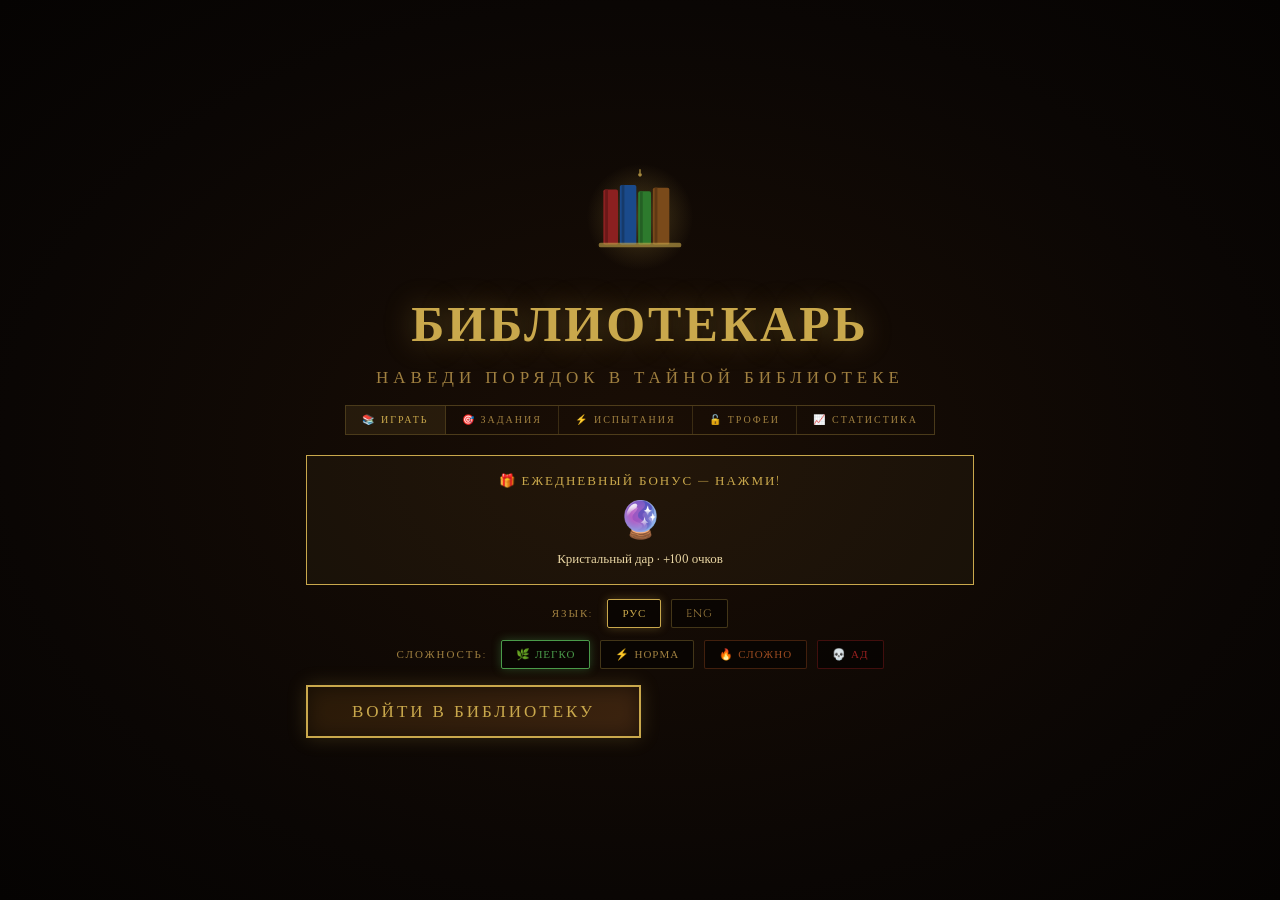
<file: library.html.html>
<!DOCTYPE html>
<html lang="ru">
<head>
<meta charset="UTF-8">
<meta name="viewport" content="width=device-width, initial-scale=1.0">
<title>Библиотекарь: Наведи порядок в библиотеке Академии</title>
<style>
@import url('https://fonts.googleapis.com/css2?family=Cinzel:wght@400;600;700&family=Crimson+Text:ital,wght@0,400;0,600;1,400&display=swap');
:root{--gold:#c9a84c;--gold-light:#e8c96b;--dark-bg:#0d0a07;--parchment:#e8d5a3;--glow:rgba(201,168,76,0.4);}
*{margin:0;padding:0;box-sizing:border-box;}
body{background:var(--dark-bg);font-family:'Crimson Text',serif;color:var(--parchment);overflow:hidden;height:100vh;width:100vw;user-select:none;}

/* TITLE */
#title-screen{position:fixed;inset:0;background:radial-gradient(ellipse at center,#1a0e05 0%,#0a0604 70%,#050302 100%);display:flex;flex-direction:column;align-items:center;justify-content:center;z-index:1000;overflow-y:auto;overflow-x:hidden;}
.tp{position:absolute;inset:0;pointer-events:none;}
.tp-dot{position:absolute;width:3px;height:3px;background:var(--gold);border-radius:50%;animation:floatUp linear infinite;opacity:0;}
@keyframes floatUp{0%{transform:translateY(0) scale(1);opacity:0;}10%{opacity:.8;}90%{opacity:.4;}100%{transform:translateY(-100vh) scale(.3);opacity:0;}}
.lib-icon{width:110px;height:110px;margin-bottom:20px;animation:iconFloat 3s ease-in-out infinite;flex-shrink:0;}
@keyframes iconFloat{0%,100%{transform:translateY(0);}50%{transform:translateY(-8px);}}
.t-main{font-family:'Cinzel',serif;font-size:clamp(26px,5vw,50px);font-weight:700;color:var(--gold);text-shadow:0 0 30px var(--glow);text-align:center;letter-spacing:3px;margin-bottom:6px;}
.t-sub{font-family:'Cinzel',serif;font-size:clamp(11px,1.6vw,17px);color:#a08040;letter-spacing:5px;text-transform:uppercase;margin-bottom:16px;text-align:center;}
.title-inner{display:flex;flex-direction:column;align-items:center;width:100%;max-width:700px;padding:20px 16px;position:relative;z-index:2;}

/* LANG + DIFFICULTY on title */
.title-options{display:flex;flex-direction:column;align-items:center;gap:12px;margin-bottom:16px;}
.option-row{display:flex;gap:10px;align-items:center;flex-wrap:wrap;justify-content:center;}
.opt-label{font-family:'Cinzel',serif;font-size:11px;color:#a08040;letter-spacing:2px;margin-right:4px;}
.opt-btn{background:rgba(0,0,0,0.5);border:1px solid rgba(201,168,76,0.3);color:#a08040;font-family:'Cinzel',serif;font-size:11px;letter-spacing:1px;padding:6px 14px;cursor:pointer;transition:all .2s;border-radius:2px;}
.opt-btn:hover,.opt-btn.active{border-color:var(--gold);color:var(--gold);box-shadow:0 0 10px rgba(201,168,76,.3);}
.diff-easy{color:#4a9a4a !important;border-color:rgba(74,154,74,.4) !important;}
.diff-easy.active{border-color:#4a9a4a !important;box-shadow:0 0 10px rgba(74,154,74,.4) !important;}
.diff-hard{color:#9a4a20 !important;border-color:rgba(154,74,32,.4) !important;}
.diff-hard.active{border-color:#9a4a20 !important;box-shadow:0 0 10px rgba(154,74,32,.4) !important;}
.diff-hell{color:#9a2020 !important;border-color:rgba(154,32,32,.4) !important;}
.diff-hell.active{border-color:#9a2020 !important;box-shadow:0 0 10px rgba(154,32,32,.4) !important;}

.start-btn{background:linear-gradient(135deg,#2a1a08,#3d2410);border:2px solid var(--gold);color:var(--gold);font-family:'Cinzel',serif;font-size:17px;letter-spacing:3px;padding:13px 44px;cursor:pointer;transition:all .3s;box-shadow:0 0 20px rgba(201,168,76,.2),inset 0 0 20px rgba(0,0,0,.5);position:relative;overflow:hidden;}
.start-btn::before{content:'';position:absolute;inset:0;background:linear-gradient(135deg,transparent,rgba(201,168,76,.1),transparent);transform:translateX(-100%);transition:transform .5s;}
.start-btn:hover::before{transform:translateX(100%);}
.start-btn:hover{box-shadow:0 0 40px rgba(201,168,76,.5);color:var(--gold-light);transform:scale(1.03);}

/* TITLE NAV TABS */
.title-tabs{display:flex;gap:0;margin-bottom:20px;border:1px solid rgba(201,168,76,.3);overflow:hidden;}
.title-tab{background:transparent;border:none;color:#a08040;font-family:'Cinzel',serif;font-size:10px;letter-spacing:2px;padding:7px 16px;cursor:pointer;transition:all .2s;border-right:1px solid rgba(201,168,76,.2);}
.title-tab:last-child{border-right:none;}
.title-tab.active,.title-tab:hover{background:rgba(201,168,76,.1);color:var(--gold);}
.title-tab-panel{display:none;width:100%;}
.title-tab-panel.active{display:block;}

/* DAILY BONUS */
.bonus-box{background:rgba(201,168,76,.05);border:1px solid rgba(201,168,76,.3);padding:16px 20px;text-align:center;margin-bottom:14px;}
.bonus-title{font-family:'Cinzel',serif;font-size:13px;color:var(--gold);letter-spacing:2px;margin-bottom:8px;}
.bonus-reward{font-size:36px;margin-bottom:6px;}
.bonus-desc{font-size:13px;color:var(--parchment);}
.bonus-claimed{color:#a08040;font-size:12px;font-family:'Cinzel',serif;letter-spacing:1px;}

/* DAILY QUESTS */
.quests-box{display:flex;flex-direction:column;gap:8px;margin-bottom:14px;}
.quest-item{background:rgba(0,0,0,.4);border:1px solid rgba(201,168,76,.2);padding:10px 14px;display:flex;align-items:center;gap:10px;}
.quest-icon{font-size:20px;flex-shrink:0;}
.quest-info{flex:1;}
.quest-name{font-family:'Cinzel',serif;font-size:10px;color:var(--gold);letter-spacing:1px;}
.quest-desc{font-size:11px;color:#a08040;margin-top:2px;}
.quest-bar-wrap{height:4px;background:rgba(255,255,255,.1);margin-top:5px;border-radius:2px;overflow:hidden;}
.quest-bar{height:100%;background:var(--gold);border-radius:2px;transition:width .5s;}
.quest-check{font-size:18px;color:#4a9a4a;}
.quest-reward{font-family:'Cinzel',serif;font-size:9px;color:#a08040;text-align:right;white-space:nowrap;}

/* ACHIEVEMENTS */
.ach-grid{display:grid;grid-template-columns:repeat(4,1fr);gap:8px;max-height:260px;overflow-y:auto;padding-right:4px;}
.ach-grid::-webkit-scrollbar{width:4px;}
.ach-grid::-webkit-scrollbar-thumb{background:rgba(201,168,76,.3);}
.ach-item{background:rgba(0,0,0,.5);border:1px solid rgba(201,168,76,.15);padding:8px 6px;text-align:center;transition:all .2s;position:relative;}
.ach-item.unlocked{border-color:var(--gold);background:rgba(201,168,76,.07);}
.ach-item.unlocked:hover{box-shadow:0 0 12px rgba(201,168,76,.3);}
.ach-emoji{font-size:24px;display:block;margin-bottom:4px;filter:grayscale(100%) opacity(.3);}
.ach-item.unlocked .ach-emoji{filter:none;}
.ach-name{font-family:'Cinzel',serif;font-size:8px;color:#a08040;letter-spacing:.5px;line-height:1.3;}
.ach-item.unlocked .ach-name{color:var(--gold);}
.ach-locked-label{font-size:7px;color:rgba(201,168,76,.2);font-family:'Cinzel',serif;margin-top:2px;}
.ach-new-dot{position:absolute;top:3px;right:3px;width:6px;height:6px;background:#e05050;border-radius:50%;}

/* CHALLENGES */
.challenge-list{display:flex;flex-direction:column;gap:8px;max-height:300px;overflow-y:auto;}
.challenge-item{background:rgba(0,0,0,.4);border:1px solid rgba(201,168,76,.2);padding:10px 14px;cursor:pointer;transition:all .2s;display:flex;align-items:center;gap:12px;}
.challenge-item:hover{border-color:var(--gold);background:rgba(201,168,76,.06);}
.challenge-item.locked{opacity:.4;cursor:not-allowed;}
.challenge-item.locked:hover{border-color:rgba(201,168,76,.2);background:rgba(0,0,0,.4);}
.ch-icon{font-size:26px;flex-shrink:0;}
.ch-info{flex:1;}
.ch-name{font-family:'Cinzel',serif;font-size:11px;color:var(--gold);letter-spacing:1px;}
.ch-desc{font-size:11px;color:#a08040;margin-top:3px;}
.ch-best{font-family:'Cinzel',serif;font-size:9px;color:#a08040;margin-top:4px;}
.ch-lock{font-size:13px;color:rgba(201,168,76,.3);}

/* STATS */
.stats-grid{display:grid;grid-template-columns:1fr 1fr;gap:8px;}
.stat-box{background:rgba(0,0,0,.4);border:1px solid rgba(201,168,76,.2);padding:12px;text-align:center;}
.stat-val{font-family:'Cinzel',serif;font-size:22px;color:var(--gold);}
.stat-lbl{font-size:10px;color:#a08040;margin-top:3px;font-family:'Cinzel',serif;letter-spacing:1px;}

/* GAME SCREEN */
#game-screen{display:none;position:fixed;inset:0;background:#0d0a07;flex-direction:column;}
#game-screen.active{display:flex;}

/* HUD */
#hud{flex-shrink:0;display:flex;align-items:center;justify-content:space-between;padding:6px 16px;background:linear-gradient(to bottom,rgba(13,10,7,.97),rgba(13,10,7,.7));border-bottom:1px solid rgba(201,168,76,.3);gap:12px;z-index:100;flex-wrap:wrap;}
.hud-stat{display:flex;align-items:center;gap:6px;font-family:'Cinzel',serif;font-size:12px;color:var(--gold);}
.hud-bar{width:100px;height:5px;background:rgba(255,255,255,.1);border:1px solid rgba(201,168,76,.3);border-radius:3px;overflow:hidden;}
.hud-bar-fill{height:100%;background:linear-gradient(to right,#8b6914,var(--gold));transition:width .5s ease;border-radius:3px;}
#score-display{font-family:'Cinzel',serif;font-size:12px;color:var(--gold);text-align:center;}
#timer-display{font-family:'Cinzel',serif;font-size:13px;color:var(--gold);letter-spacing:2px;}
#timer-display.warn{color:#e05050;animation:timerPulse .5s ease-in-out infinite alternate;}
@keyframes timerPulse{from{opacity:1;}to{opacity:.4;}}
.diff-badge{font-family:'Cinzel',serif;font-size:10px;letter-spacing:2px;padding:2px 8px;border-radius:2px;border:1px solid;}

/* EVENT BANNER */
#event-banner{position:fixed;top:44px;left:50%;transform:translateX(-50%);background:rgba(10,5,2,.97);border:1px solid var(--gold);color:var(--gold);font-family:'Cinzel',serif;font-size:12px;padding:5px 20px;z-index:350;letter-spacing:2px;pointer-events:none;text-align:center;white-space:nowrap;}

/* MAIN AREA */
#main-area{flex:1;display:flex;overflow:hidden;position:relative;}

/* FLOOR */
#floor-area{flex:1;position:relative;overflow:hidden;background:radial-gradient(ellipse at 50% 100%,#1e1208 0%,#0d0a07 60%);border-right:1px solid rgba(201,168,76,.2);}
#floor-bg{position:absolute;inset:0;background:repeating-linear-gradient(90deg,transparent,transparent 39px,rgba(201,168,76,.02) 40px),repeating-linear-gradient(0deg,transparent,transparent 39px,rgba(201,168,76,.02) 40px);}
#floor-planks{position:absolute;bottom:0;left:0;right:0;height:70px;background:repeating-linear-gradient(90deg,#2a1a08 0px,#2a1a08 60px,#1f1206 60px,#1f1206 62px,#281908 62px,#281908 120px,#1f1206 120px,#1f1206 122px);opacity:.6;}
.floor-title{position:absolute;top:10px;left:50%;transform:translateX(-50%);font-family:'Cinzel',serif;font-size:13px;color:rgba(201,168,76,.5);letter-spacing:3px;white-space:nowrap;}
.floor-hint{position:absolute;top:30px;left:50%;transform:translateX(-50%);font-size:11px;color:rgba(232,213,163,.3);white-space:nowrap;}

/* FOG EVENT */
#fog-overlay{position:absolute;inset:0;pointer-events:none;z-index:15;background:radial-gradient(ellipse at 50% 80%,transparent 0%,rgba(5,3,1,.85) 70%);display:none;}
#fog-overlay.active{display:block;animation:fogRoll 3s ease-in;}
@keyframes fogRoll{from{opacity:0;}to{opacity:1;}}

.floor-book{position:absolute;cursor:pointer;transition:transform .15s,filter .15s;z-index:10;font-size:22px;filter:drop-shadow(0 2px 4px rgba(0,0,0,.8));}
.floor-book:hover{transform:scale(1.3) translateY(-4px) !important;filter:drop-shadow(0 4px 8px rgba(201,168,76,.6));z-index:20;}
.floor-book.picked{animation:pickUp .3s forwards;pointer-events:none;}
@keyframes pickUp{to{transform:scale(0) translateY(-30px);opacity:0;}}
.floor-book.moving{transition:left 2s linear, top 2s linear;}
/* shaking event */
.floor-book.shaking{animation:bookShake .5s ease-in-out;}
@keyframes bookShake{0%,100%{transform:rotate(0deg);}25%{transform:rotate(-15deg) translateY(-5px);}75%{transform:rotate(15deg) translateY(-5px);}}

/* SHELVES */
#shelves-area{width:320px;flex-shrink:0;display:flex;flex-direction:column;overflow-y:auto;background:linear-gradient(to right,#0d0a07,#150f07);padding:6px;gap:5px;}
#shelves-area::-webkit-scrollbar{width:5px;}
#shelves-area::-webkit-scrollbar-track{background:rgba(0,0,0,.3);}
#shelves-area::-webkit-scrollbar-thumb{background:rgba(201,168,76,.3);border-radius:3px;}

.shelf-section{background:linear-gradient(to bottom,#2a1a08,#1f1206);border:1px solid rgba(201,168,76,.2);border-radius:4px;overflow:hidden;transition:border-color .3s;}
.shelf-section.highlight{border-color:var(--gold);box-shadow:0 0 15px rgba(201,168,76,.4);animation:shelfPulse 1s ease-in-out infinite;}
@keyframes shelfPulse{0%,100%{box-shadow:0 0 10px rgba(201,168,76,.3);}50%{box-shadow:0 0 25px rgba(201,168,76,.7);}}
.shelf-section.complete{border-color:#4a9a4a;background:linear-gradient(to bottom,#0a2010,#061408);}
.shelf-section.locked-shelf{opacity:.35;pointer-events:none;position:relative;}
.locked-shelf-label{position:absolute;inset:0;display:flex;align-items:center;justify-content:center;font-family:'Cinzel',serif;font-size:10px;color:#a08040;letter-spacing:2px;z-index:5;background:rgba(0,0,0,.5);}
.shelf-section.can-drop .shelf-drop-zone{opacity:1 !important;pointer-events:all;cursor:pointer;background:rgba(201,168,76,.08);}

.shelf-header{display:flex;align-items:center;justify-content:space-between;padding:5px 9px;cursor:pointer;transition:background .2s;border-bottom:1px solid rgba(201,168,76,.1);}
.shelf-header:hover{background:rgba(201,168,76,.05);}
.shelf-name{font-family:'Cinzel',serif;font-size:10px;font-weight:600;letter-spacing:1px;display:flex;align-items:center;gap:7px;}
.section-dot{width:9px;height:9px;border-radius:50%;flex-shrink:0;box-shadow:0 0 5px currentColor;}
.shelf-count{font-size:10px;color:#a08040;font-family:'Cinzel',serif;}
.shelf-books{display:flex;flex-wrap:wrap;gap:3px;padding:5px 7px;min-height:30px;position:relative;}
.shelf-book-slot{width:19px;height:25px;border-radius:1px;opacity:.25;font-size:13px;display:flex;align-items:center;justify-content:center;}
.shelf-book-slot.filled{opacity:1;animation:bookLand .3s ease-out;}
@keyframes bookLand{0%{transform:translateY(-20px) scale(.5);opacity:0;}60%{transform:translateY(3px) scale(1.1);}100%{transform:translateY(0) scale(1);opacity:1;}}
.shelf-drop-zone{position:absolute;inset:0;z-index:5;display:flex;align-items:center;justify-content:center;opacity:0;transition:opacity .2s;font-family:'Cinzel',serif;font-size:10px;color:var(--gold);letter-spacing:1px;pointer-events:none;}
.section-check{color:#4a9a4a;font-size:11px;margin-left:3px;}
.row-complete{border-left:3px solid #4a9a4a !important;}

/* HAND PANEL */
#hand-panel{position:fixed;bottom:0;left:0;right:0;height:78px;background:linear-gradient(to top,rgba(13,10,7,.98),rgba(13,10,7,.7));border-top:1px solid rgba(201,168,76,.3);display:flex;align-items:center;justify-content:center;gap:6px;z-index:200;padding:0 16px;}
.hand-count-label{font-family:'Cinzel',serif;font-size:9px;color:rgba(201,168,76,.4);position:absolute;left:12px;}
.hand-book{width:50px;height:62px;border-radius:3px;cursor:pointer;transition:all .2s;display:flex;flex-direction:column;align-items:center;justify-content:center;border:1px solid rgba(201,168,76,.4);background:rgba(0,0,0,.5);gap:2px;overflow:hidden;}
.hand-book:hover{transform:translateY(-8px) scale(1.05);border-color:var(--gold);box-shadow:0 8px 20px rgba(0,0,0,.6),0 0 12px rgba(201,168,76,.4);z-index:10;}
.hand-book.selected{border-color:var(--gold-light);box-shadow:0 0 20px rgba(201,168,76,.7),0 -8px 30px rgba(201,168,76,.3);transform:translateY(-12px) scale(1.1);z-index:11;}
.hand-book-emoji{font-size:22px;}
.hand-book-label{font-size:6px;font-family:'Cinzel',serif;color:var(--parchment);text-align:center;padding:0 2px;line-height:1.2;max-width:100%;overflow:hidden;text-overflow:ellipsis;white-space:nowrap;}
.hand-book-cat{font-size:6px;color:rgba(201,168,76,.7);font-family:'Cinzel',serif;text-align:center;padding:0 2px;}
.hand-empty-slot{width:50px;height:62px;border:1px dashed rgba(201,168,76,.12);border-radius:3px;opacity:.4;}

/* TOOLTIP */
#tooltip{position:fixed;background:rgba(13,10,7,.96);border:1px solid rgba(201,168,76,.5);color:var(--parchment);padding:7px 11px;border-radius:3px;font-size:12px;pointer-events:none;z-index:500;display:none;max-width:200px;font-family:'Crimson Text',serif;box-shadow:0 4px 20px rgba(0,0,0,.8);}
#tooltip .tt-title{font-family:'Cinzel',serif;font-size:10px;color:var(--gold);margin-bottom:3px;font-weight:600;}
#tooltip .tt-cat{font-size:10px;color:rgba(201,168,76,.6);font-style:italic;}

/* NOTIFS */
#notif-container{position:fixed;top:58px;left:50%;transform:translateX(-50%);z-index:600;display:flex;flex-direction:column;gap:5px;align-items:center;pointer-events:none;}
.notif{background:rgba(13,10,7,.96);border:1px solid var(--gold);color:var(--parchment);padding:7px 18px;font-family:'Cinzel',serif;font-size:11px;letter-spacing:1px;animation:notifIn .3s ease-out,notifOut .4s 1.8s forwards;box-shadow:0 0 20px rgba(201,168,76,.3);white-space:nowrap;}
.notif.success{border-color:#4a9a4a;color:#8aca8a;}
.notif.error{border-color:#9a3030;color:#ca6060;}
.notif.ach{border-color:#c9a84c;color:#e8c96b;background:rgba(20,14,4,.98);}
@keyframes notifIn{from{opacity:0;transform:translateY(-10px) scale(.9);}}
@keyframes notifOut{to{opacity:0;transform:translateY(-20px);}}

/* SELECTED INDICATOR */
#selected-indicator{position:fixed;top:50px;left:50%;transform:translateX(-50%);background:rgba(13,10,7,.92);border:1px solid var(--gold);color:var(--gold);font-family:'Cinzel',serif;font-size:10px;padding:4px 14px;letter-spacing:1px;z-index:150;display:none;pointer-events:none;white-space:nowrap;}

/* LEVELUP */
#levelup-overlay{position:fixed;inset:0;background:rgba(0,0,0,.75);z-index:700;display:none;align-items:center;justify-content:center;flex-direction:column;gap:14px;}
#levelup-overlay.show{display:flex;}
.levelup-text{font-family:'Cinzel',serif;font-size:44px;color:var(--gold);text-shadow:0 0 40px var(--gold);animation:lvlPulse .6s ease-in-out infinite alternate;letter-spacing:5px;text-align:center;}
@keyframes lvlPulse{from{transform:scale(1);}to{transform:scale(1.04);text-shadow:0 0 60px var(--gold),0 0 120px rgba(201,168,76,.6);}}
.levelup-sub{font-family:'Cinzel',serif;color:var(--parchment);font-size:16px;letter-spacing:2px;text-align:center;}
.levelup-unlocked{font-size:13px;color:#4a9a4a;font-family:'Cinzel',serif;letter-spacing:1px;text-align:center;margin-top:4px;}
.levelup-btn{margin-top:12px;background:transparent;border:2px solid var(--gold);color:var(--gold);font-family:'Cinzel',serif;font-size:13px;letter-spacing:2px;padding:9px 28px;cursor:pointer;transition:all .2s;}
.levelup-btn:hover{background:rgba(201,168,76,.1);box-shadow:0 0 20px rgba(201,168,76,.4);}

/* WIN */
#win-screen{display:none;position:fixed;inset:0;background:radial-gradient(ellipse at center,#1a0e05,#050302);z-index:900;align-items:center;justify-content:center;flex-direction:column;gap:14px;overflow:hidden;}
#win-screen.show{display:flex;}
.win-title{font-family:'Cinzel',serif;font-size:clamp(22px,5vw,46px);color:var(--gold);text-shadow:0 0 40px var(--gold);text-align:center;letter-spacing:4px;animation:winGlow 2s ease-in-out infinite alternate;}
@keyframes winGlow{from{text-shadow:0 0 20px var(--gold);}to{text-shadow:0 0 60px var(--gold),0 0 100px rgba(201,168,76,.5);}}
.win-stats{font-family:'Crimson Text',serif;font-size:19px;color:var(--parchment);text-align:center;line-height:2;}
.win-ach-earned{font-family:'Cinzel',serif;font-size:12px;color:#4a9a4a;letter-spacing:1px;text-align:center;}
.win-btn{background:transparent;border:2px solid var(--gold);color:var(--gold);font-family:'Cinzel',serif;font-size:13px;letter-spacing:3px;padding:11px 36px;cursor:pointer;transition:all .3s;}
.win-btn:hover{background:rgba(201,168,76,.12);box-shadow:0 0 30px rgba(201,168,76,.5);}

/* MINI MAP */
#minimap-btn{position:fixed;top:50px;right:8px;z-index:300;background:rgba(13,10,7,.9);border:1px solid rgba(201,168,76,.4);color:var(--gold);font-family:'Cinzel',serif;font-size:9px;letter-spacing:1px;padding:4px 10px;cursor:pointer;transition:all .2s;}
#minimap-btn:hover{border-color:var(--gold);box-shadow:0 0 10px rgba(201,168,76,.3);}
#minimap-overlay{position:fixed;inset:0;background:rgba(0,0,0,.6);z-index:800;display:none;align-items:center;justify-content:center;}
#minimap-overlay.show{display:flex;}
#minimap-panel{background:linear-gradient(135deg,#150f07,#0d0a07);border:1px solid rgba(201,168,76,.5);padding:20px;min-width:340px;max-width:90vw;box-shadow:0 0 40px rgba(0,0,0,.8);position:relative;}
.mm-title{font-family:'Cinzel',serif;font-size:14px;color:var(--gold);letter-spacing:3px;margin-bottom:16px;text-align:center;}
.mm-grid{display:grid;grid-template-columns:1fr 1fr;gap:8px;}
.mm-section{display:flex;align-items:center;gap:8px;padding:6px 10px;border:1px solid rgba(201,168,76,.15);border-radius:3px;transition:border-color .2s;}
.mm-section.mm-done{border-color:#4a9a4a;background:rgba(74,154,74,.08);}
.mm-dot{width:10px;height:10px;border-radius:50%;flex-shrink:0;}
.mm-info{flex:1;}
.mm-name{font-family:'Cinzel',serif;font-size:9px;color:var(--parchment);letter-spacing:.5px;}
.mm-bar-wrap{width:100%;height:4px;background:rgba(255,255,255,.1);border-radius:2px;margin-top:3px;overflow:hidden;}
.mm-bar{height:100%;border-radius:2px;transition:width .4s;}
.mm-frac{font-family:'Cinzel',serif;font-size:8px;color:#a08040;margin-left:4px;}
.mm-close{position:absolute;top:10px;right:14px;background:transparent;border:none;color:#a08040;font-size:18px;cursor:pointer;transition:color .2s;}
.mm-close:hover{color:var(--gold);}
.mm-total{text-align:center;font-family:'Cinzel',serif;font-size:10px;color:#a08040;margin-top:12px;letter-spacing:1px;}

/* FLASHES */
.correct-flash{animation:correctFlash .6s ease-out !important;}
@keyframes correctFlash{0%{box-shadow:0 0 0 rgba(74,154,74,0);}50%{box-shadow:0 0 40px rgba(74,154,74,.8),inset 0 0 20px rgba(74,154,74,.2);}100%{box-shadow:0 0 0 rgba(74,154,74,0);}}
.wrong-flash{animation:wrongFlash .5s ease-out !important;}
@keyframes wrongFlash{0%,100%{border-color:rgba(201,168,76,.2);}50%{border-color:#9a3030;box-shadow:0 0 20px rgba(154,48,48,.5);}}

/* PARTICLES */
#particles-canvas{position:fixed;inset:0;pointer-events:none;z-index:50;}

/* PENALTY FLASH (hard) */
#penalty-flash{position:fixed;inset:0;background:rgba(154,32,32,.35);pointer-events:none;z-index:400;opacity:0;transition:opacity .3s;}

/* GAME OVER */
#gameover-screen{display:none;position:fixed;inset:0;background:radial-gradient(ellipse at center,#1a0505,#050202);z-index:950;align-items:center;justify-content:center;flex-direction:column;gap:16px;}
#gameover-screen.show{display:flex;}
.go-title{font-family:'Cinzel',serif;font-size:clamp(22px,5vw,44px);color:#c04040;text-shadow:0 0 40px #9a2020;letter-spacing:5px;text-align:center;}
.go-sub{font-family:'Crimson Text',serif;font-size:18px;color:var(--parchment);text-align:center;}

/* ACHIEVE POPUP */
#ach-popup{position:fixed;bottom:90px;right:16px;background:linear-gradient(135deg,#1a0e05,#0d0a07);border:1px solid var(--gold);padding:12px 16px;z-index:900;display:none;animation:achSlideIn .4s ease-out;min-width:220px;box-shadow:0 0 30px rgba(201,168,76,.3);}
@keyframes achSlideIn{from{transform:translateX(120%);opacity:0;}to{transform:translateX(0);opacity:1;}}
#ach-popup.show{display:block;}
.ach-pop-head{font-family:'Cinzel',serif;font-size:9px;color:#a08040;letter-spacing:2px;margin-bottom:4px;}
.ach-pop-body{display:flex;align-items:center;gap:8px;}
.ach-pop-emoji{font-size:28px;}
.ach-pop-name{font-family:'Cinzel',serif;font-size:11px;color:var(--gold);}
.ach-pop-desc{font-size:10px;color:#a08040;margin-top:2px;}

/* SECTION UNLOCK POPUP */
#unlock-popup{position:fixed;inset:0;background:rgba(0,0,0,.7);z-index:850;display:none;align-items:center;justify-content:center;}
#unlock-popup.show{display:flex;}
.unlock-box{background:linear-gradient(135deg,#1a0e05,#0d0a07);border:1px solid var(--gold);padding:28px 36px;text-align:center;box-shadow:0 0 50px rgba(201,168,76,.4);}
.unlock-title{font-family:'Cinzel',serif;font-size:13px;color:#a08040;letter-spacing:3px;margin-bottom:10px;}
.unlock-name{font-family:'Cinzel',serif;font-size:22px;color:var(--gold);letter-spacing:2px;margin-bottom:8px;}
.unlock-emoji{font-size:48px;margin-bottom:8px;}
.unlock-desc{font-size:13px;color:var(--parchment);margin-bottom:16px;}
.unlock-btn{background:transparent;border:1px solid var(--gold);color:var(--gold);font-family:'Cinzel',serif;font-size:11px;letter-spacing:2px;padding:7px 22px;cursor:pointer;transition:all .2s;}
.unlock-btn:hover{background:rgba(201,168,76,.1);}

@media(max-width:768px){#main-area{flex-direction:column;}#shelves-area{width:100%;height:45%;border-right:none;border-top:1px solid rgba(201,168,76,.2);}#floor-area{height:55%;flex:none;}#hand-panel{height:68px;}.hand-book{width:44px;height:56px;}.ach-grid{grid-template-columns:repeat(3,1fr);}}
</style>
</head>
<body>

<!-- ===== TITLE ===== -->
<div id="title-screen">
  <div class="tp" id="title-particles"></div>
  <div class="title-inner">
    <svg class="lib-icon" viewBox="0 0 120 120" fill="none">
      <defs><radialGradient id="bg" cx="50%" cy="50%" r="50%"><stop offset="0%" stop-color="#c9a84c" stop-opacity=".3"/><stop offset="100%" stop-color="#c9a84c" stop-opacity="0"/></radialGradient></defs>
      <circle cx="60" cy="60" r="58" fill="url(#bg)"/>
      <rect x="20" y="30" width="16" height="60" rx="2" fill="#8b2020"/><rect x="22" y="30" width="3" height="60" fill="#6a1818"/>
      <rect x="38" y="25" width="18" height="65" rx="2" fill="#1a4a8b"/><rect x="40" y="25" width="3" height="65" fill="#163a6a"/>
      <rect x="58" y="32" width="14" height="58" rx="2" fill="#2d7a2d"/><rect x="60" y="32" width="3" height="58" fill="#246024"/>
      <rect x="74" y="28" width="18" height="62" rx="2" fill="#7a4a1a"/><rect x="76" y="28" width="3" height="62" fill="#5e3814"/>
      <rect x="15" y="88" width="90" height="5" rx="2" fill="#c9a84c" opacity=".6"/>
      <circle cx="60" cy="14" r="2" fill="#c9a84c" opacity=".8"/>
      <line x1="60" y1="8" x2="60" y2="12" stroke="#c9a84c" stroke-width="1.5" opacity=".8"/>
    </svg>
    <div class="t-main" id="t-main">БИБЛИОТЕКАРЬ</div>
    <div class="t-sub" id="t-sub">Наведи порядок в библиотеке Академии</div>

    <!-- TABS -->
    <div class="title-tabs">
      <button class="title-tab active" onclick="showTab('play')" id="tab-play">📚 ИГРАТЬ</button>
      <button class="title-tab" onclick="showTab('quests')" id="tab-quests">🎯 ЗАДАНИЯ</button>
      <button class="title-tab" onclick="showTab('challenges')" id="tab-challenges">⚡ ИСПЫТАНИЯ</button>
      <button class="title-tab" onclick="showTab('ach')" id="tab-ach">🔓 ТРОФЕИ</button>
      <button class="title-tab" onclick="showTab('stats')" id="tab-stats">📈 СТАТИСТИКА</button>
    </div>

    <!-- TAB: PLAY -->
    <div class="title-tab-panel active" id="panel-play">
      <div id="bonus-area"></div>
      <div class="title-options">
        <div class="option-row">
          <span class="opt-label" id="lbl-lang">ЯЗЫК:</span>
          <button class="opt-btn active" id="btn-ru" onclick="setLang('ru')">РУС</button>
          <button class="opt-btn" id="btn-en" onclick="setLang('en')">ENG</button>
        </div>
        <div class="option-row">
          <span class="opt-label" id="lbl-diff">СЛОЖНОСТЬ:</span>
          <button class="opt-btn diff-easy active" id="diff-easy" onclick="setDiff('easy')">🌿 ЛЕГКО</button>
          <button class="opt-btn" id="diff-normal" onclick="setDiff('normal')">⚡ НОРМА</button>
          <button class="opt-btn diff-hard" id="diff-hard" onclick="setDiff('hard')">🔥 СЛОЖНО</button>
          <button class="opt-btn diff-hell" id="diff-hell" onclick="setDiff('hell')">💀 АД</button>
        </div>
      </div>
      <button class="start-btn" id="start-btn" onclick="startGame(null)">ВОЙТИ В БИБЛИОТЕКУ</button>
    </div>

    <!-- TAB: QUESTS -->
    <div class="title-tab-panel" id="panel-quests">
      <div class="quests-box" id="quests-list"></div>
    </div>

    <!-- TAB: CHALLENGES -->
    <div class="title-tab-panel" id="panel-challenges">
      <div class="challenge-list" id="challenge-list"></div>
    </div>

    <!-- TAB: ACHIEVEMENTS -->
    <div class="title-tab-panel" id="panel-ach">
      <div class="ach-grid" id="ach-grid"></div>
    </div>

    <!-- TAB: STATS -->
    <div class="title-tab-panel" id="panel-stats">
      <div class="stats-grid" id="stats-grid"></div>
    </div>
  </div>
</div>

<!-- ===== GAME ===== -->
<div id="game-screen">
  <div id="hud">
    <div class="hud-stat">
      <span>📚</span>
      <span id="books-placed">0</span><span style="color:#a08040;font-size:10px">/<span id="books-total">0</span></span>
      <div class="hud-bar"><div class="hud-bar-fill" id="progress-bar" style="width:0%"></div></div>
    </div>
    <div id="score-display">
      <span style="font-size:9px;color:#a08040;" id="lbl-score">ОЧКИ</span><br>
      <span id="score-val" style="font-size:14px;">0</span>
    </div>
    <div class="hud-stat">⭐ <span id="lbl-lvl-hud">УР.</span> <span id="level-val">1</span> &nbsp; <span style="color:#a08040;font-size:10px">(<span id="rows-val">0</span> <span id="lbl-rows">полок</span>)</span></div>
    <div id="timer-display" style="display:none">⏳ <span id="timer-val">--:--</span></div>
    <div id="diff-badge-hud"></div>
  </div>

  <div id="main-area">
    <div id="floor-area">
      <div id="floor-bg"></div><div id="floor-planks"></div>
      <div id="fog-overlay"></div>
      <div class="floor-title" id="floor-title-lbl">— ПОЛ — РАЗБРОСАННЫЕ КНИГИ —</div>
      <div class="floor-hint" id="floor-hint-lbl">Нажми на книгу, чтобы взять · Выбери в руке, нажми на полку</div>
      <div id="books-container"></div>
    </div>
    <div id="shelves-area"></div>
  </div>

  <div id="hand-panel">
    <span class="hand-count-label" id="lbl-hand">📖 РУКА</span>
    <div id="hand-books-display"></div>
  </div>
</div>

<!-- MINIMAP BTN -->
<button id="minimap-btn" onclick="toggleMinimap()" style="display:none">🗺 КАРТА</button>

<!-- MINIMAP -->
<div id="minimap-overlay" onclick="if(event.target===this)toggleMinimap()">
  <div id="minimap-panel">
    <button class="mm-close" onclick="toggleMinimap()">✕</button>
    <div class="mm-title" id="mm-title">📚 КАРТА БИБЛИОТЕКИ</div>
    <div class="mm-grid" id="mm-grid"></div>
    <div class="mm-total" id="mm-total"></div>
  </div>
</div>

<!-- TOOLTIP -->
<div id="tooltip"><div class="tt-title" id="tt-title"></div><div class="tt-cat" id="tt-cat"></div></div>

<!-- NOTIFS -->
<div id="notif-container"></div>

<!-- SELECTED -->
<div id="selected-indicator">📖 <span id="selected-name"></span> — <span id="lbl-place-hint">нажми на полку</span></div>

<!-- EVENT BANNER -->
<div id="event-banner" style="display:none"></div>

<!-- LEVELUP -->
<div id="levelup-overlay">
  <div class="levelup-text" id="lbl-lvlup">⭐ НОВЫЙ УРОВЕНЬ! ⭐</div>
  <div class="levelup-sub" id="levelup-sub"></div>
  <div class="levelup-unlocked" id="levelup-unlocked"></div>
  <button class="levelup-btn" onclick="dismissLevelUp()" id="lbl-continue">ПРОДОЛЖИТЬ</button>
</div>

<!-- WIN -->
<div id="win-screen">
  <div style="font-size:56px;margin-bottom:8px;">📚✨</div>
  <div class="win-title" id="win-title">БИБЛИОТЕКА В ПОРЯДКЕ!</div>
  <div class="win-stats" id="win-stats"></div>
  <div class="win-ach-earned" id="win-ach-earned"></div>
  <button class="win-btn" onclick="restartGame()" id="lbl-playagain">ИГРАТЬ СНОВА</button>
</div>

<!-- GAME OVER -->
<div id="gameover-screen">
  <div style="font-size:56px">💀</div>
  <div class="go-title" id="go-title">ВРЕМЯ ВЫШЛО!</div>
  <div class="go-sub" id="go-sub"></div>
  <button class="win-btn" onclick="restartGame()" id="lbl-go-retry">ПОПРОБОВАТЬ СНОВА</button>
</div>

<!-- ACHIEVEMENT POPUP -->
<div id="ach-popup">
  <div class="ach-pop-head">🏆 ТРОФЕЙ ПОЛУЧЕН!</div>
  <div class="ach-pop-body">
    <div class="ach-pop-emoji" id="ach-pop-emoji">⭐</div>
    <div>
      <div class="ach-pop-name" id="ach-pop-name"></div>
      <div class="ach-pop-desc" id="ach-pop-desc"></div>
    </div>
  </div>
</div>

<!-- SECTION UNLOCK POPUP -->
<div id="unlock-popup">
  <div class="unlock-box">
    <div class="unlock-title">✨ НОВЫЙ РАЗДЕЛ ОТКРЫТ ✨</div>
    <div class="unlock-emoji" id="unlock-emoji">📚</div>
    <div class="unlock-name" id="unlock-name"></div>
    <div class="unlock-desc" id="unlock-desc">Этот раздел библиотеки теперь доступен для сортировки!</div>
    <button class="unlock-btn" onclick="closeUnlockPopup()">ПРОДОЛЖИТЬ</button>
  </div>
</div>

<!-- PENALTY FLASH -->
<div id="penalty-flash"></div>

<!-- PARTICLES -->
<canvas id="particles-canvas"></canvas>

<script>
// =====================================================
// LOCALIZATION
// =====================================================
const LANG_DATA = {
  ru: {
    title_main:'БИБЛИОТЕКАРЬ', title_sub:'Наведи порядок в Тайной Библиотеке',
    lbl_lang:'ЯЗЫК:', lbl_diff:'СЛОЖНОСТЬ:',
    diff_easy:'🌿 ЛЕГКО', diff_normal:'⚡ НОРМА', diff_hard:'🔥 СЛОЖНО', diff_hell:'💀 АД',
    start_btn:'ВОЙТИ В БИБЛИОТЕКУ', lbl_score:'ОЧКИ', lbl_lvl:'УР.', lbl_rows:'полок',
    lbl_hand:'📖 РУКА', floor_title:'— ПОЛ — РАЗБРОСАННЫЕ КНИГИ —',
    floor_hint:'Нажми на книгу, чтобы взять · Выбери в руке, нажми на полку',
    place_hint:'нажми на полку', drop_zone:'→ ПОЛОЖИТЬ СЮДА ←',
    minimap_btn:'🗺 КАРТА', mm_title:'📚 КАРТА БИБЛИОТЕКИ',
    lbl_lvlup:'⭐ НОВЫЙ УРОВЕНЬ! ⭐', continue_btn:'ПРОДОЛЖИТЬ',
    win_title:'БИБЛИОТЕКА В ПОРЯДКЕ!', go_title:'ВРЕМЯ ВЫШЛО!',
    playagain:'ИГРАТЬ СНОВА', go_retry:'ПОПРОБОВАТЬ СНОВА',
    notif_full:'Руки заняты! (макс. {n})',
    notif_wrong:'✗ Неверный раздел! «{t}» → «{s}»',
    notif_shelf_full:'Эта полка заполнена!',
    notif_pick_first:'Сначала выбери книгу из руки',
    notif_pickup:'Сначала подними книги с пола!',
    notif_section_done:'⭐ Раздел «{s}» заполнен! +{p} очков',
    notif_placed:'✓ {t}',
    lvlup_sub:'Уровень {l} — {r} полок собрано · Очки: {sc}',
    win_books:'Книг расставлено', win_score:'Очки', win_time:'Время',
    win_level:'Достигнутый уровень', win_mistakes:'Ошибки',
    go_sub:'Расставлено {p} / {t} книг · Очки: {s}',
    diff_badge_easy:'ЛЕГКО', diff_badge_normal:'НОРМА', diff_badge_hard:'СЛОЖНО', diff_badge_hell:'АД',
    event_fog:'🌫 Туман окутал полки! Всё видно только вблизи...',
    event_shake:'🌀 Магический вихрь! Книги разлетаются...',
    event_shuffle:'🎲 Тёмная магия! Некоторые книги сменили места...',
    event_bonus:'✨ Магическое ускорение! Двойные очки на 30 секунд!',
    locked_section:'🔒 Не открыто',
    sections:{
      'dark-arts':'Тёмные Искусства','potions':'Зельеварение','transfigure':'Трансфигурация',
      'divination':'Прорицание','herbology':'Гербология','charms':'Заклинания',
      'history':'История Магии','creatures':'Магические Существа','alchemy':'Алхимия',
      'astronomy':'Астрономия','defence':'Защита от Тёмных Сил','ancient-runes':'Древние Руны'
    }
  },
  en: {
    title_main:'LIBRARIAN', title_sub:'Tidy Up the Arcane Library',
    lbl_lang:'LANGUAGE:', lbl_diff:'DIFFICULTY:',
    diff_easy:'🌿 EASY', diff_normal:'⚡ NORMAL', diff_hard:'🔥 HARD', diff_hell:'💀 INFERNO',
    start_btn:'ENTER THE LIBRARY', lbl_score:'SCORE', lbl_lvl:'LVL', lbl_rows:'shelves',
    lbl_hand:'📖 HAND', floor_title:'— FLOOR — SCATTERED BOOKS —',
    floor_hint:'Click a book to pick it up · Select in hand, click shelf to place',
    place_hint:'click shelf', drop_zone:'→ PLACE HERE ←',
    minimap_btn:'🗺 MAP', mm_title:'📚 LIBRARY MAP',
    lbl_lvlup:'⭐ LEVEL UP! ⭐', continue_btn:'CONTINUE',
    win_title:'THE LIBRARY IS TIDY!', go_title:'TIME\'S UP!',
    playagain:'PLAY AGAIN', go_retry:'TRY AGAIN',
    notif_full:'Hands full! (max {n})',
    notif_wrong:'✗ Wrong section! "{t}" → "{s}"',
    notif_shelf_full:'This shelf is full!',
    notif_pick_first:'Select a book from your hand first',
    notif_pickup:'Pick up books from the floor first!',
    notif_section_done:'⭐ "{s}" complete! +{p} pts',
    notif_placed:'✓ {t}',
    lvlup_sub:'Level {l} — {r} shelves sorted · Score: {sc}',
    win_books:'Books Sorted', win_score:'Score', win_time:'Time',
    win_level:'Level Reached', win_mistakes:'Mistakes',
    go_sub:'Placed {p} / {t} books · Score: {s}',
    diff_badge_easy:'EASY', diff_badge_normal:'NORMAL', diff_badge_hard:'HARD', diff_badge_hell:'INFERNO',
    event_fog:'🌫 Fog fills the shelves! Only close books are visible...',
    event_shake:'🌀 A magic vortex! Books scatter...',
    event_shuffle:'🎲 Dark magic! Some books have switched places...',
    event_bonus:'✨ Magic surge! Double points for 30 seconds!',
    locked_section:'🔒 Locked',
    sections:{
      'dark-arts':'Dark Arts','potions':'Potions','transfigure':'Transfiguration',
      'divination':'Divination','herbology':'Herbology','charms':'Charms & Spells',
      'history':'History of Magic','creatures':'Magical Creatures','alchemy':'Alchemy',
      'astronomy':'Astronomy','defence':'Defence Against','ancient-runes':'Ancient Runes'
    }
  }
};
let currentLang='ru', currentDiff='easy';
function T(key,vars={}){
  let s=(LANG_DATA[currentLang]||LANG_DATA.ru)[key]||key;
  Object.keys(vars).forEach(k=>{s=s.replaceAll('{'+k+'}',vars[k]);});
  return s;
}
function Ts(sid){return (LANG_DATA[currentLang].sections||{})[sid]||sid;}
function setLang(lang){
  currentLang=lang;
  document.getElementById('btn-ru').classList.toggle('active',lang==='ru');
  document.getElementById('btn-en').classList.toggle('active',lang==='en');
  applyTitleLang();
}
function applyTitleLang(){
  const L=LANG_DATA[currentLang];
  document.getElementById('t-main').textContent=L.title_main;
  document.getElementById('t-sub').textContent=L.title_sub;
  document.getElementById('lbl-lang').textContent=L.lbl_lang;
  document.getElementById('lbl-diff').textContent=L.lbl_diff;
  ['easy','normal','hard','hell'].forEach(d=>document.getElementById('diff-'+d).textContent=L['diff_'+d]);
  document.getElementById('start-btn').textContent=L.start_btn;
}
function setDiff(d){
  currentDiff=d;
  ['easy','normal','hard','hell'].forEach(x=>document.getElementById('diff-'+x).classList.toggle('active',x===d));
}

// =====================================================
// DIFFICULTY
// =====================================================
const DIFF_CONFIG={
  easy:  {maxHand:10,penalty:0, timer:0,  movingBooks:false,hintHighlight:true, pointsBook:10,pointsRow:50, color:'#4a9a4a'},
  normal:{maxHand:7, penalty:0, timer:0,  movingBooks:false,hintHighlight:true, pointsBook:10,pointsRow:50, color:'#c9a84c'},
  hard:  {maxHand:5, penalty:5, timer:300,movingBooks:false,hintHighlight:false,pointsBook:15,pointsRow:80, color:'#e06020'},
  hell:  {maxHand:3, penalty:10,timer:180,movingBooks:true, hintHighlight:false,pointsBook:20,pointsRow:120,color:'#9a2020'},
};

// =====================================================
// SECTIONS & BOOKS
// =====================================================
const SECTIONS=[
  {id:'dark-arts',    color:'#9a2020',emoji:'💀',capacity:8},
  {id:'potions',      color:'#4a7a2a',emoji:'⚗️',capacity:8},
  {id:'transfigure',  color:'#4a4a9a',emoji:'✨',capacity:8},
  {id:'divination',   color:'#7a2a7a',emoji:'🔮',capacity:8},
  {id:'herbology',    color:'#2a7a2a',emoji:'🌿',capacity:8},
  {id:'charms',       color:'#c9a84c',emoji:'⚡',capacity:8},
  {id:'history',      color:'#8a6a2a',emoji:'📜',capacity:8},
  {id:'creatures',    color:'#2a6a7a',emoji:'🦎',capacity:8},
  {id:'alchemy',      color:'#7a5a20',emoji:'🔥',capacity:8},
  {id:'astronomy',    color:'#2a3a7a',emoji:'🌙',capacity:8},
  {id:'defence',      color:'#7a2a2a',emoji:'🛡️',capacity:8},
  {id:'ancient-runes',color:'#5a4a2a',emoji:'🗿',capacity:8},
];

// Sections unlocked by progression (first 4 unlocked, rest unlock by completing shelves)
const SECTION_UNLOCK_ORDER=['dark-arts','potions','transfigure','divination','herbology','charms','history','creatures','alchemy','astronomy','defence','ancient-runes'];
// Unlock thresholds: sections completed needed
const SECTION_UNLOCK_AT=[0,0,0,0,1,2,3,4,5,6,7,8];

const BOOKS_BASE=[
  {id:1, titleRu:'Знак Тёмного Лорда',          titleEn:'The Dark Mark Revealed',        section:'dark-arts',    emoji:'📕',color:'#8b2020'},
  {id:2, titleRu:'Проклятия и Контрпроклятия',   titleEn:'Curses & Countercurses',        section:'dark-arts',    emoji:'📕',color:'#8b2020'},
  {id:3, titleRu:'Секреты Непростительных',      titleEn:'Secrets of the Unforgivable',   section:'dark-arts',    emoji:'📕',color:'#7a1818'},
  {id:4, titleRu:'Компендиум Кровавой Магии',    titleEn:'Blood Magic Compendium',        section:'dark-arts',    emoji:'📕',color:'#9a2020'},
  {id:5, titleRu:'Записки Некроманта',           titleEn:'The Necromancer\'s Notes',      section:'dark-arts',    emoji:'📕',color:'#6a1010'},
  {id:6, titleRu:'Тени и их Владыки',            titleEn:'Shadows and Their Masters',     section:'dark-arts',    emoji:'📕',color:'#8b1818'},
  {id:7, titleRu:'Запрещённые Формулы',          titleEn:'Forbidden Formulae',            section:'dark-arts',    emoji:'📕',color:'#7a1010'},
  {id:8, titleRu:'Тёмные Призывания Т.VII',      titleEn:'Vol.VII: Dark Conjurations',    section:'dark-arts',    emoji:'📕',color:'#9a1818'},
  {id:9, titleRu:'Зелья и Настои',               titleEn:'Magical Draughts & Potions',    section:'potions',      emoji:'📗',color:'#1a4a1a'},
  {id:10,titleRu:'Совершенное Зельеварение',     titleEn:'Advanced Potion-Making',        section:'potions',      emoji:'📗',color:'#2a5a2a'},
  {id:11,titleRu:'Тысяча Волшебных Трав',        titleEn:'One Thousand Magical Herbs',    section:'potions',      emoji:'📗',color:'#1a3a1a'},
  {id:12,titleRu:'Смертоносные Грибы Леса',      titleEn:'Deadly Fungi of the Forest',    section:'potions',      emoji:'📗',color:'#2a4a1a'},
  {id:13,titleRu:'Варка Безоаров',               titleEn:'Brewing Bezoars',               section:'potions',      emoji:'📗',color:'#1a4a2a'},
  {id:14,titleRu:'Жидкая Удача',                 titleEn:'Liquid Luck & Its Limits',      section:'potions',      emoji:'📗',color:'#3a5a2a'},
  {id:15,titleRu:'Невидимый Эликсир',            titleEn:'The Invisible Elixir',          section:'potions',      emoji:'📗',color:'#1a3a2a'},
  {id:16,titleRu:'Wolfsbane: Трактат',           titleEn:'Wolfsbane: A Treatise',         section:'potions',      emoji:'📗',color:'#2a4a2a'},
  {id:17,titleRu:'Трансфигурация для начинающих',titleEn:'A Beginner\'s Guide to Transf.',section:'transfigure',  emoji:'📘',color:'#1a1a6a'},
  {id:18,titleRu:'Трансфигурация Людей',         titleEn:'Human Transfiguration',         section:'transfigure',  emoji:'📘',color:'#2a2a7a'},
  {id:19,titleRu:'Анимаги: Теория и Практика',   titleEn:'Animagi: Theory & Practice',    section:'transfigure',  emoji:'📘',color:'#1a1a8a'},
  {id:20,titleRu:'Законы Постоянных Изменений',  titleEn:'The Laws of Permanent Changes', section:'transfigure',  emoji:'📘',color:'#2a2a6a'},
  {id:21,titleRu:'Заклинания Замены',            titleEn:'Switching Spells Explained',    section:'transfigure',  emoji:'📘',color:'#1a2a7a'},
  {id:22,titleRu:'Вызов и Уничтожение',          titleEn:'Conjuration and Vanishment',    section:'transfigure',  emoji:'📘',color:'#2a1a8a'},
  {id:23,titleRu:'Частичные Превращения',        titleEn:'Partial Transforms',            section:'transfigure',  emoji:'📘',color:'#1a2a6a'},
  {id:24,titleRu:'Работа с Формами',             titleEn:'Advanced Shape Manipulation',   section:'transfigure',  emoji:'📘',color:'#2a2a8a'},
  {id:25,titleRu:'Рассеивая Туман Будущего',     titleEn:'Unfogging the Future',          section:'divination',   emoji:'📙',color:'#5a1a5a'},
  {id:26,titleRu:'Оракул Снов',                  titleEn:'The Dream Oracle',              section:'divination',   emoji:'📙',color:'#6a2a6a'},
  {id:27,titleRu:'Тессомантия: Руководство',     titleEn:'Tessomancy: A Guide',           section:'divination',   emoji:'📙',color:'#5a2a5a'},
  {id:28,titleRu:'Кристальные Видения',          titleEn:'Crystal Visions & Portents',    section:'divination',   emoji:'📙',color:'#6a1a6a'},
  {id:29,titleRu:'Сферы Пророчеств',             titleEn:'Orbs of Prophecy',              section:'divination',   emoji:'📙',color:'#4a1a4a'},
  {id:30,titleRu:'Чтение Астральной Ткани',      titleEn:'Reading the Astral Weave',      section:'divination',   emoji:'📙',color:'#7a2a7a'},
  {id:31,titleRu:'Хиромантия для Волшебников',   titleEn:'Palmistry for Wizards',         section:'divination',   emoji:'📙',color:'#5a3a5a'},
  {id:32,titleRu:'Пробуждение Внутреннего Ока',  titleEn:'The Inner Eye Awakened',        section:'divination',   emoji:'📙',color:'#6a3a6a'},
  {id:33,titleRu:'Дьявольские Силки',            titleEn:'Devil\'s Snare & Defences',     section:'herbology',    emoji:'📗',color:'#1a5a1a'},
  {id:34,titleRu:'Лунник и Мандрагора',          titleEn:'Moonseed & Mandrakes',          section:'herbology',    emoji:'📗',color:'#2a6a2a'},
  {id:35,titleRu:'Ядовитая Тентакула',           titleEn:'Venomous Tentacula Care',       section:'herbology',    emoji:'📗',color:'#1a6a2a'},
  {id:36,titleRu:'Магические Растения Британии', titleEn:'Magical Plants of Britain',     section:'herbology',    emoji:'📗',color:'#2a5a3a'},
  {id:37,titleRu:'Кричащая Мандрагора',          titleEn:'The Screaming Mandrake',        section:'herbology',    emoji:'📗',color:'#1a5a2a'},
  {id:38,titleRu:'Гербология и Фазы Луны',       titleEn:'Herbology & Moon Cycles',       section:'herbology',    emoji:'📗',color:'#3a6a2a'},
  {id:39,titleRu:'Плотоядные Растения',          titleEn:'Carnivorous Plants of Note',    section:'herbology',    emoji:'📗',color:'#2a6a3a'},
  {id:40,titleRu:'Жабрейник и его применение',   titleEn:'Gillyweed and Its Uses',        section:'herbology',    emoji:'📗',color:'#1a6a3a'},
  {id:41,titleRu:'Стандартные Заклинания Т.7',   titleEn:'Standard Book of Spells Gr.7',  section:'charms',       emoji:'📒',color:'#7a6010'},
  {id:42,titleRu:'История Чар',                  titleEn:'Charms: A History',             section:'charms',       emoji:'📒',color:'#8a6a10'},
  {id:43,titleRu:'Левитация и Дальше',           titleEn:'Wingardium Leviosa & Beyond',   section:'charms',       emoji:'📒',color:'#7a5a10'},
  {id:44,titleRu:'Чары Древних',                 titleEn:'Enchantments of the Ancients',  section:'charms',       emoji:'📒',color:'#8a7a10'},
  {id:45,titleRu:'Домашние Чары и Сглазы',       titleEn:'Household Charms & Jinxes',     section:'charms',       emoji:'📒',color:'#6a5a10'},
  {id:46,titleRu:'Люмос и Световые Чары',        titleEn:'Lumos and Light Spells',        section:'charms',       emoji:'📒',color:'#9a7a10'},
  {id:47,titleRu:'Защитные Чары',                titleEn:'Protection Enchantments',       section:'charms',       emoji:'📒',color:'#7a6a10'},
  {id:48,titleRu:'Конфундус: Чары и Защита',     titleEn:'Confundus: Charm & Counter',    section:'charms',       emoji:'📒',color:'#8a5a10'},
  {id:49,titleRu:'История Магии Т.I',            titleEn:'A History of Magic Vol.I',      section:'history',      emoji:'📜',color:'#5a4010'},
  {id:50,titleRu:'Восстания Гоблинов: 1612',     titleEn:'Goblin Rebellions: 1612',       section:'history',      emoji:'📜',color:'#6a4a10'},
  {id:51,titleRu:'Взлёт и Падение Тёмных Сил',   titleEn:'Rise & Fall of Dark Arts',      section:'history',      emoji:'📜',color:'#5a3a10'},
  {id:52,titleRu:'Основание Хогвартса',          titleEn:'Founding of Hogwarts',          section:'history',      emoji:'📜',color:'#6a3a10'},
  {id:53,titleRu:'Хроники Визенгамота',          titleEn:'The Wizengamot Chronicles',     section:'history',      emoji:'📜',color:'#4a3a10'},
  {id:54,titleRu:'Статут секретности 1692',      titleEn:'International Statute 1692',    section:'history',      emoji:'📜',color:'#7a4a10'},
  {id:55,titleRu:'Сожжение Ведьм: Мифы',         titleEn:'Witch-Burning & Its Myths',     section:'history',      emoji:'📜',color:'#5a4a10'},
  {id:56,titleRu:'Великаны в Памяти',            titleEn:'Giants in Modern Memory',       section:'history',      emoji:'📜',color:'#6a5a10'},
  {id:57,titleRu:'Фантастические Твари Т.3',     titleEn:'Fantastic Beasts Vol.3',        section:'creatures',    emoji:'🐉',color:'#104a5a'},
  {id:58,titleRu:'Разведение Драконов',          titleEn:'Dragon Breeding Basics',        section:'creatures',    emoji:'🐉',color:'#105a6a'},
  {id:59,titleRu:'Уход за Магическими Тварями',  titleEn:'Care of Magical Creatures',     section:'creatures',    emoji:'🐉',color:'#104a6a'},
  {id:60,titleRu:'Русалки: Мифы и Правда',       titleEn:'Merpeople: Myths & Truth',      section:'creatures',    emoji:'🐉',color:'#106a7a'},
  {id:61,titleRu:'Гигантский Паук: Путеводитель',titleEn:'Acromantula: A Field Guide',    section:'creatures',    emoji:'🐉',color:'#103a5a'},
  {id:62,titleRu:'Магические Паразиты',          titleEn:'Magical Parasites & Pests',     section:'creatures',    emoji:'🐉',color:'#105a7a'},
  {id:63,titleRu:'Среда Обитания Боубатроклов',  titleEn:'Bowtruckle Habitats',           section:'creatures',    emoji:'🐉',color:'#104a7a'},
  {id:64,titleRu:'Гиппогриф: Честь и Уход',     titleEn:'Hippogriff: Honor & Care',      section:'creatures',    emoji:'🐉',color:'#106a8a'},
  {id:65,titleRu:'Никола Фламель: Жизнь',        titleEn:'Nicolas Flamel: A Life',        section:'alchemy',      emoji:'⚗️',color:'#5a3a10'},
  {id:66,titleRu:'Философский Камень',           titleEn:'The Philosopher\'s Stone',      section:'alchemy',      emoji:'⚗️',color:'#6a4a10'},
  {id:67,titleRu:'Трансмутация Металлов',        titleEn:'Transmutation of Metals',       section:'alchemy',      emoji:'⚗️',color:'#5a4a10'},
  {id:68,titleRu:'Эликсиры Вечной Жизни',        titleEn:'Elixirs of Eternal Youth',      section:'alchemy',      emoji:'⚗️',color:'#6a3a10'},
  {id:69,titleRu:'Алхимические Знаки',           titleEn:'Alchemical Symbols & Signs',    section:'alchemy',      emoji:'⚗️',color:'#4a3a10'},
  {id:70,titleRu:'Огонь и Золото: Основы',       titleEn:'Fire & Gold: Fundamentals',     section:'alchemy',      emoji:'⚗️',color:'#7a4a10'},
  {id:71,titleRu:'Красная и Белая Работа',       titleEn:'The Red & White Work',          section:'alchemy',      emoji:'⚗️',color:'#5a4a20'},
  {id:72,titleRu:'Азот и Великий Труд',          titleEn:'Azoth and the Great Work',      section:'alchemy',      emoji:'⚗️',color:'#6a5a10'},
  {id:73,titleRu:'Звёзды и их Свойства',         titleEn:'Stars & Their Properties',      section:'astronomy',    emoji:'🌙',color:'#10205a'},
  {id:74,titleRu:'Астрономические Карты 1499',   titleEn:'Astronomical Charts 1499',      section:'astronomy',    emoji:'🌙',color:'#10306a'},
  {id:75,titleRu:'Планеты Солнечной Системы',    titleEn:'Planets of Our Solar System',   section:'astronomy',    emoji:'🌙',color:'#10204a'},
  {id:76,titleRu:'Кометы и Волшебство',          titleEn:'Comet Paths & Wizardry',        section:'astronomy',    emoji:'🌙',color:'#10407a'},
  {id:77,titleRu:'Лунные Циклы и Магия',         titleEn:'Lunar Cycles & Spellwork',      section:'astronomy',    emoji:'🌙',color:'#10306a'},
  {id:78,titleRu:'Путеводитель по Небесной Сфере',titleEn:'The Celestial Globe Guide',    section:'astronomy',    emoji:'🌙',color:'#10205a'},
  {id:79,titleRu:'Глубокое Небо: Каталог',       titleEn:'Deep Sky Objects: Catalog',     section:'astronomy',    emoji:'🌙',color:'#10308a'},
  {id:80,titleRu:'Навигация по Звёздам',         titleEn:'Navigation by Starlight',       section:'astronomy',    emoji:'🌙',color:'#102060'},
  {id:81,titleRu:'Тёмные Силы: Руководство',    titleEn:'The Dark Forces: A Guide',      section:'defence',      emoji:'🛡️',color:'#6a1010'},
  {id:82,titleRu:'Встреча с Безликим',           titleEn:'Confronting the Faceless',      section:'defence',      emoji:'🛡️',color:'#7a1010'},
  {id:83,titleRu:'Разрыв с Банши',               titleEn:'Break with a Banshee',          section:'defence',      emoji:'🛡️',color:'#6a0a10'},
  {id:84,titleRu:'Сглазы и их Жертвы',           titleEn:'Jinxes for the Jinxed',         section:'defence',      emoji:'🛡️',color:'#8a1010'},
  {id:85,titleRu:'Дементоры и Защита',           titleEn:'Dementors & Their Defense',     section:'defence',      emoji:'🛡️',color:'#5a0a10'},
  {id:86,titleRu:'Риддикулус: Прогоняем Боггарта',titleEn:'Riddikulus: Boggart Banishing',section:'defence',      emoji:'🛡️',color:'#7a1818'},
  {id:87,titleRu:'Мастерство Щитовых Чар',       titleEn:'Shield Charms Mastery',         section:'defence',      emoji:'🛡️',color:'#6a1818'},
  {id:88,titleRu:'Компендиум Контрсглазов',      titleEn:'Counter-Jinx Compendium',       section:'defence',      emoji:'🛡️',color:'#8a1818'},
  {id:89,titleRu:'Древние Руны без Труда',       titleEn:'Ancient Runes Made Easy',       section:'ancient-runes',emoji:'🗿',color:'#3a2a10'},
  {id:90,titleRu:'Слог-слоговник Спеллмана',     titleEn:'Spellman\'s Syllabary',         section:'ancient-runes',emoji:'🗿',color:'#4a3a10'},
  {id:91,titleRu:'Магические Иероглифы Т.II',    titleEn:'Magic Hieroglyphs Vol.II',      section:'ancient-runes',emoji:'🗿',color:'#3a3a10'},
  {id:92,titleRu:'Северные Руны',                titleEn:'Nordic Rune Craft',             section:'ancient-runes',emoji:'🗿',color:'#5a3a10'},
  {id:93,titleRu:'Огам и его Тайны',             titleEn:'Ogham & Its Secrets',           section:'ancient-runes',emoji:'🗿',color:'#3a2a20'},
  {id:94,titleRu:'Старший Футарк для Магов',     titleEn:'Elder Futhark for Wizards',     section:'ancient-runes',emoji:'🗿',color:'#4a3a20'},
  {id:95,titleRu:'Шумерские Магические Письмена',titleEn:'Sumerian Magic Scripts',        section:'ancient-runes',emoji:'🗿',color:'#3a3a20'},
  {id:96,titleRu:'Потерянный Алфавит Мер',       titleEn:'The Lost Alphabet of Mer',      section:'ancient-runes',emoji:'🗿',color:'#5a4a20'},
];
function bookTitle(b){return currentLang==='ru'?b.titleRu:b.titleEn;}

// =====================================================
// PERSISTENCE (localStorage)
// =====================================================
const SAVE_KEY='arcane_lib_v3';
function loadSave(){
  try{return JSON.parse(localStorage.getItem(SAVE_KEY))||{};}catch(e){return {};}
}
function writeSave(data){
  try{localStorage.setItem(SAVE_KEY,JSON.stringify(data));}catch(e){}
}
function getSave(){return loadSave();}
function setSave(patch){
  const s=loadSave();
  Object.assign(s,patch);
  writeSave(s);
  return s;
}

// =====================================================
// DAILY BONUS
// =====================================================
const DAILY_BONUSES=[
  {emoji:'⭐',reward:50,desc:'Бонус новичка'},
  {emoji:'🔮',reward:100,desc:'Кристальный дар'},
  {emoji:'🌿',reward:75,desc:'Гербальный настой'},
  {emoji:'💀',reward:150,desc:'Тёмный дар'},
  {emoji:'📜',reward:80,desc:'Свиток знаний'},
  {emoji:'🌙',reward:120,desc:'Лунный бонус'},
  {emoji:'⚗️',reward:90,desc:'Алхимический эликсир'},
];
function todayKey(){return new Date().toISOString().slice(0,10);}
function renderDailyBonus(){
  const s=getSave();
  const today=todayKey();
  const el=document.getElementById('bonus-area');
  const idx=Math.abs(hashStr(today))%DAILY_BONUSES.length;
  const bonus=DAILY_BONUSES[idx];
  if(s.lastBonusDay===today){
    el.innerHTML=`<div class="bonus-box"><div class="bonus-title">🎁 ЕЖЕДНЕВНЫЙ БОНУС</div><div class="bonus-reward">${bonus.emoji}</div><div class="bonus-claimed">Уже получен сегодня · +${bonus.reward} очков</div></div>`;
  } else {
    el.innerHTML=`<div class="bonus-box" id="bonus-claimable" style="cursor:pointer;border-color:var(--gold);" onclick="claimBonus()"><div class="bonus-title">🎁 ЕЖЕДНЕВНЫЙ БОНУС — НАЖМИ!</div><div class="bonus-reward">${bonus.emoji}</div><div class="bonus-desc">${bonus.desc} · +${bonus.reward} очков</div></div>`;
  }
}
function claimBonus(){
  const today=todayKey();
  const s=getSave();
  if(s.lastBonusDay===today)return;
  const idx=Math.abs(hashStr(today))%DAILY_BONUSES.length;
  const bonus=DAILY_BONUSES[idx];
  const totalScore=(s.totalScore||0)+bonus.reward;
  setSave({lastBonusDay:today,totalScore,bonusStreak:(s.lastBonusDay===getPrevDay()?((s.bonusStreak||0)+1):1)});
  renderDailyBonus();
  showNotif('🎁 +'+bonus.reward+' очков! '+bonus.desc,'success');
  SFX.levelUp();
  spawnLevelUpParticles('#c9a84c');
  checkAchievements();
}
function getPrevDay(){
  const d=new Date(); d.setDate(d.getDate()-1); return d.toISOString().slice(0,10);
}
function hashStr(s){let h=0;for(let i=0;i<s.length;i++){h=Math.imul(31,h)+s.charCodeAt(i)|0;}return h;}

// =====================================================
// DAILY QUESTS
// =====================================================
const ALL_QUESTS=[
  {id:'q_place10',  icon:'📚',nameRu:'Сортировщик',         nameEn:'Sorter',        descRu:'Расставь 10 книг за игру', descEn:'Place 10 books in one game',  goal:10,  stat:'booksInGame', reward:30},
  {id:'q_place30',  icon:'📚',nameRu:'Библиотекарь',        nameEn:'Librarian',     descRu:'Расставь 30 книг за игру', descEn:'Place 30 books in one game',  goal:30,  stat:'booksInGame', reward:80},
  {id:'q_noerrrow', icon:'🎯',nameRu:'Точность',            nameEn:'Precision',     descRu:'Заполни полку без ошибок', descEn:'Complete a shelf with 0 errors',goal:1, stat:'perfectRows',reward:50},
  {id:'q_score200', icon:'⭐',nameRu:'Звёздный Час',        nameEn:'Star Hour',     descRu:'Набери 200 очков за игру', descEn:'Score 200 pts in one game',   goal:200, stat:'scoreInGame', reward:40},
  {id:'q_score500', icon:'⭐',nameRu:'Архивариус',          nameEn:'Archivist',     descRu:'Набери 500 очков за игру', descEn:'Score 500 pts in one game',   goal:500, stat:'scoreInGame', reward:100},
  {id:'q_2rows',    icon:'📖',nameRu:'Двойная Полка',       nameEn:'Double Shelf',  descRu:'Заполни 2 раздела за игру',descEn:'Complete 2 sections in one game',goal:2,stat:'rowsInGame', reward:60},
  {id:'q_hard',     icon:'🔥',nameRu:'Испытание Огнём',     nameEn:'Trial by Fire', descRu:'Сыграй на сложности «Сложно» или «Ад»',descEn:'Play on Hard or Inferno difficulty',goal:1,stat:'hardGames',reward:70},
  {id:'q_noerror5', icon:'🎯',nameRu:'Безупречность',       nameEn:'Flawless',      descRu:'Расставь 5 книг подряд без ошибок',descEn:'Place 5 books in a row without error',goal:5,stat:'streak',reward:60},
  {id:'q_win',      icon:'🏆',nameRu:'Порядок в Хаосе',    nameEn:'Order in Chaos',descRu:'Выиграй партию',            descEn:'Win a game',                  goal:1,   stat:'wins',       reward:120},
  {id:'q_sections3',icon:'🗺️',nameRu:'Картограф',          nameEn:'Cartographer',  descRu:'Заполни 3 раздела подряд', descEn:'Complete 3 sections total',    goal:3,   stat:'rowsInGame', reward:90},
];
function getTodayQuests(){
  const today=todayKey();
  const seed=hashStr(today);
  const shuffled=[...ALL_QUESTS].sort((a,b)=>hashStr(today+a.id)-hashStr(today+b.id));
  return shuffled.slice(0,3);
}
function renderQuests(){
  const quests=getTodayQuests();
  const s=getSave();
  const progress=s.questProgress||{};
  const done=s.questDone||{};
  const el=document.getElementById('quests-list');
  el.innerHTML='';
  quests.forEach(q=>{
    const pct=Math.min((progress[q.id]||0)/q.goal*100,100);
    const isDone=done[q.id]===todayKey();
    const div=document.createElement('div');
    div.className='quest-item';
    div.innerHTML=`
      <div class="quest-icon">${q.icon}</div>
      <div class="quest-info">
        <div class="quest-name">${currentLang==='ru'?q.nameRu:q.nameEn}</div>
        <div class="quest-desc">${currentLang==='ru'?q.descRu:q.descEn}</div>
        ${isDone?'':`<div class="quest-bar-wrap"><div class="quest-bar" style="width:${pct}%"></div></div>`}
      </div>
      <div class="quest-reward">${isDone?'<span style="color:#4a9a4a;font-size:16px">✓</span>':`+${q.reward}✨`}</div>`;
    el.appendChild(div);
  });
}
function updateQuestProgress(statKey, val){
  const quests=getTodayQuests();
  const s=getSave();
  const progress=s.questProgress||{};
  const done=s.questDone||{};
  quests.forEach(q=>{
    if(q.stat!==statKey||done[q.id]===todayKey())return;
    if(statKey==='streak'){progress[q.id]=Math.max(progress[q.id]||0,val);}
    else{progress[q.id]=(progress[q.id]||0)+val;}
    if(progress[q.id]>=q.goal){
      done[q.id]=todayKey();
      const totalScore=(s.totalScore||0)+q.reward;
      setSave({questProgress:progress,questDone:done,totalScore});
      showNotif('🎯 '+(currentLang==='ru'?q.nameRu:q.nameEn)+' выполнено! +'+q.reward+'✨','ach');
      SFX.rowComplete();
    }
  });
  setSave({questProgress:progress,questDone:done});
}

// =====================================================
// ACHIEVEMENTS
// =====================================================
const ACHIEVEMENTS=[
  {id:'first_game',  emoji:'📖',nameRu:'Первый Шаг',        nameEn:'First Step',       descRu:'Сыграй первую партию',               descEn:'Play your first game',              condition:s=>s.gamesPlayed>=1},
  {id:'first_win',   emoji:'🏆',nameRu:'Победитель',        nameEn:'Victor',            descRu:'Выиграй первую партию',              descEn:'Win your first game',               condition:s=>s.wins>=1},
  {id:'books100',    emoji:'💯',nameRu:'Сотня Книг',        nameEn:'Century',           descRu:'Расставь 100 книг всего',            descEn:'Place 100 books total',             condition:s=>s.totalBooks>=100},
  {id:'books500',    emoji:'📚',nameRu:'Великий Библиотекарь',nameEn:'Grand Librarian', descRu:'Расставь 500 книг всего',            descEn:'Place 500 books total',             condition:s=>s.totalBooks>=500},
  {id:'no_mistake',  emoji:'🎯',nameRu:'Без Единой Ошибки', nameEn:'Flawless',          descRu:'Выиграй партию без ошибок',          descEn:'Win a game with 0 mistakes',        condition:s=>s.flawlessWins>=1},
  {id:'hard_win',    emoji:'🔥',nameRu:'Закалённый',        nameEn:'Hardened',          descRu:'Выиграй на сложности «Сложно»',      descEn:'Win on Hard difficulty',            condition:s=>s.hardWins>=1},
  {id:'hell_win',    emoji:'💀',nameRu:'Из Ада',            nameEn:'From Inferno',      descRu:'Выиграй на сложности «Ад»',          descEn:'Win on Inferno difficulty',         condition:s=>s.hellWins>=1},
  {id:'streak3',     emoji:'⚡',nameRu:'Разряд',            nameEn:'Discharge',         descRu:'3 дня бонуса подряд',                descEn:'3-day bonus streak',                condition:s=>s.bonusStreak>=3},
  {id:'streak7',     emoji:'🌟',nameRu:'Неделя Усердия',    nameEn:'Week of Devotion',  descRu:'7 дней бонуса подряд',               descEn:'7-day bonus streak',                condition:s=>s.bonusStreak>=7},
  {id:'challenge1',  emoji:'⚗️',nameRu:'Зельевар',          nameEn:'Potioneer',         descRu:'Пройди испытание «Зельеварение»',    descEn:'Complete Potions challenge',        condition:s=>(s.challengeDone||[]).includes('ch_potions')},
  {id:'challenge2',  emoji:'💀',nameRu:'Служитель Тьмы',    nameEn:'Dark Servant',      descRu:'Пройди испытание «Тёмные Искусства»',descEn:'Complete Dark Arts challenge',      condition:s=>(s.challengeDone||[]).includes('ch_dark')},
  {id:'all_sections',emoji:'🗝️',nameRu:'Вся Библиотека',   nameEn:'Full Library',      descRu:'Открой все разделы библиотеки',      descEn:'Unlock all library sections',       condition:s=>getUnlockedSections().length>=SECTIONS.length},
  {id:'score1000',   emoji:'⭐',nameRu:'Тысяча Очков',      nameEn:'Thousand Points',   descRu:'Набери 1000 очков за одну партию',   descEn:'Score 1000 points in one game',     condition:s=>s.bestScore>=1000},
  {id:'speed_win',   emoji:'⏱️',nameRu:'Молния',            nameEn:'Lightning',         descRu:'Выиграй партию быстрее чем за 5 минут',descEn:'Win a game in under 5 minutes',   condition:s=>s.fastestWin<=300},
];
function checkAchievements(){
  const s=getSave();
  const unlocked=s.achievements||[];
  const newOnes=[];
  ACHIEVEMENTS.forEach(a=>{
    if(!unlocked.includes(a.id)&&a.condition(s)){
      unlocked.push(a.id);
      newOnes.push(a);
    }
  });
  if(newOnes.length>0){
    setSave({achievements:unlocked});
    newOnes.forEach((a,i)=>setTimeout(()=>showAchievementPopup(a),i*2500));
  }
}
function showAchievementPopup(a){
  document.getElementById('ach-pop-emoji').textContent=a.emoji;
  document.getElementById('ach-pop-name').textContent=currentLang==='ru'?a.nameRu:a.nameEn;
  document.getElementById('ach-pop-desc').textContent=currentLang==='ru'?a.descRu:a.descEn;
  const p=document.getElementById('ach-popup');
  p.classList.add('show');
  SFX.rowComplete();
  setTimeout(()=>p.classList.remove('show'),3500);
}
function renderAchievements(){
  const s=getSave();
  const unlocked=s.achievements||[];
  const grid=document.getElementById('ach-grid');
  grid.innerHTML='';
  ACHIEVEMENTS.forEach(a=>{
    const isUnlocked=unlocked.includes(a.id);
    const div=document.createElement('div');
    div.className='ach-item'+(isUnlocked?' unlocked':'');
    div.title=currentLang==='ru'?a.descRu:a.descEn;
    div.innerHTML=`<span class="ach-emoji">${a.emoji}</span><div class="ach-name">${currentLang==='ru'?a.nameRu:a.nameEn}</div>${isUnlocked?'':'<div class="ach-locked-label">???</div>'}`;
    grid.appendChild(div);
  });
}

// =====================================================
// CHALLENGES (испытания)
// =====================================================
const CHALLENGES=[
  {id:'ch_dark',      icon:'💀',nameRu:'Тёмные Искусства',  nameEn:'Dark Arts Only',     descRu:'Только книги «Тёмных Искусств» — заполни раздел без ошибок', descEn:'Sort only Dark Arts books with no mistakes', sections:['dark-arts'],      reqSections:0},
  {id:'ch_potions',   icon:'⚗️',nameRu:'Лаборатория Зелий', nameEn:'Potion Lab',          descRu:'Только «Зельеварение» — на время (2 мин)',                   descEn:'Potions only — timed (2 min)',               sections:['potions'],        reqSections:0, timer:120},
  {id:'ch_stars',     icon:'🌙',nameRu:'Звёздная Ночь',     nameEn:'Starry Night',        descRu:'«Астрономия» + «Прорицание» без подсказок',                 descEn:'Astronomy + Divination, no hints',           sections:['astronomy','divination'],reqSections:2,noHint:true},
  {id:'ch_dark_def',  icon:'🛡️',nameRu:'Свет и Тьма',      nameEn:'Light vs Dark',       descRu:'«Тёмные Искусства» + «Защита» — дуэль разделов',             descEn:'Dark Arts + Defence — dual sections',        sections:['dark-arts','defence'],reqSections:3},
  {id:'ch_nature',    icon:'🌿',nameRu:'Сад и Котёл',       nameEn:'Garden & Cauldron',   descRu:'«Гербология» + «Зельеварение»',                              descEn:'Herbology + Potions',                        sections:['herbology','potions'],reqSections:1},
  {id:'ch_ancient',   icon:'🗿',nameRu:'Забытые Знания',    nameEn:'Forgotten Knowledge', descRu:'«Древние Руны» + «История Магии» без ошибок',                descEn:'Ancient Runes + History with no mistakes',   sections:['ancient-runes','history'],reqSections:6,noError:true},
];
function renderChallenges(){
  const el=document.getElementById('challenge-list');
  const s=getSave();
  const done=s.challengeDone||[];
  const unlockedCount=getUnlockedSections().length;
  el.innerHTML='';
  CHALLENGES.forEach(ch=>{
    const locked=unlockedCount<ch.reqSections;
    const completed=done.includes(ch.id);
    const div=document.createElement('div');
    div.className='challenge-item'+(locked?' locked':'');
    const best=s['ch_best_'+ch.id]?`<div class="ch-best">🏆 ${currentLang==='ru'?'Рекорд':'Best'}: ${s['ch_best_'+ch.id]}</div>`:'';
    div.innerHTML=`
      <div class="ch-icon">${ch.icon}</div>
      <div class="ch-info">
        <div class="ch-name">${currentLang==='ru'?ch.nameRu:ch.nameEn} ${completed?'✓':''}</div>
        <div class="ch-desc">${currentLang==='ru'?ch.descRu:ch.descEn}</div>
        ${best}
        ${locked?`<div style="font-size:9px;color:#a08040;margin-top:3px">🔒 Открой ещё ${ch.reqSections-unlockedCount} раздела</div>`:''}
      </div>
      ${locked?'<div class="ch-lock">🔒</div>':''}`;
    if(!locked) div.addEventListener('click',()=>startChallenge(ch));
    el.appendChild(div);
  });
}

// =====================================================
// STATS
// =====================================================
function renderStats(){
  const s=getSave();
  const grid=document.getElementById('stats-grid');
  const rows=[
    ['🎮',s.gamesPlayed||0, currentLang==='ru'?'Партий сыграно':'Games Played'],
    ['🏆',s.wins||0,        currentLang==='ru'?'Побед':'Wins'],
    ['📚',s.totalBooks||0,  currentLang==='ru'?'Книг расставлено':'Books Placed'],
    ['⭐',s.bestScore||0,   currentLang==='ru'?'Рекорд очков':'Best Score'],
    ['🎯',s.totalMistakes?Math.round((1-(s.totalMistakes/(s.totalBooks||1)))*100)+'%':'—', currentLang==='ru'?'Точность':'Accuracy'],
    ['⏱️',s.fastestWin?Math.floor(s.fastestWin/60)+'м '+( s.fastestWin%60)+'с':'—', currentLang==='ru'?'Лучшее время':'Best Time'],
    ['🔥',s.bonusStreak||0, currentLang==='ru'?'Серия бонусов':'Bonus Streak'],
    ['🗝️',getUnlockedSections().length+'/'+SECTIONS.length, currentLang==='ru'?'Разделов открыто':'Sections Unlocked'],
  ];
  grid.innerHTML=rows.map(([ico,val,lbl])=>`<div class="stat-box"><div class="stat-val">${ico} ${val}</div><div class="stat-lbl">${lbl}</div></div>`).join('');
}

// =====================================================
// PROGRESSION — UNLOCKED SECTIONS
// =====================================================
function getUnlockedSections(){
  const s=getSave();
  const completed=(s.completedSections||[]);
  return SECTION_UNLOCK_ORDER.filter((_,i)=>completed.length>=SECTION_UNLOCK_AT[i]);
}
function checkSectionUnlocks(prevCompletedCount){
  const s=getSave();
  const completed=(s.completedSections||[]).length;
  if(completed===prevCompletedCount)return;
  // Find newly unlocked sections
  SECTION_UNLOCK_ORDER.forEach((sid,i)=>{
    const threshold=SECTION_UNLOCK_AT[i];
    if(threshold>0&&prevCompletedCount<threshold&&completed>=threshold){
      const sec=SECTIONS.find(x=>x.id===sid);
      if(sec) scheduleUnlockPopup(sec);
    }
  });
}

let pendingUnlocks=[];
function scheduleUnlockPopup(sec){pendingUnlocks.push(sec);}
function showNextUnlock(){
  if(!pendingUnlocks.length)return;
  const sec=pendingUnlocks.shift();
  document.getElementById('unlock-emoji').textContent=sec.emoji;
  document.getElementById('unlock-name').textContent=Ts(sec.id);
  document.getElementById('unlock-popup').classList.add('show');
  SFX.levelUp();
  spawnLevelUpParticles(sec.color);
}
function closeUnlockPopup(){
  document.getElementById('unlock-popup').classList.remove('show');
  if(pendingUnlocks.length)setTimeout(showNextUnlock,500);
}

// =====================================================
// RANDOM EVENTS
// =====================================================
const EVENTS=[
  {id:'fog',    weight:2},
  {id:'shake',  weight:2},
  {id:'shuffle',weight:1},
  {id:'bonus',  weight:2},
];
let activeEvent=null;
let bonusMultiplier=1;
let eventTimer=null;

function scheduleNextEvent(){
  if(eventTimer)clearTimeout(eventTimer);
  const delay=30000+Math.random()*60000; // 30-90s
  eventTimer=setTimeout(triggerRandomEvent, delay);
}
function triggerRandomEvent(){
  if(document.getElementById('game-screen').style.display==='none'&&!document.getElementById('game-screen').classList.contains('active'))return;
  const total=EVENTS.reduce((a,e)=>a+e.weight,0);
  let r=Math.random()*total;
  let chosen=EVENTS[0];
  for(const e of EVENTS){r-=e.weight;if(r<=0){chosen=e;break;}}
  fireEvent(chosen.id);
  scheduleNextEvent();
}
function fireEvent(id){
  activeEvent=id;
  const banner=document.getElementById('event-banner');
  banner.style.display='block';
  banner.textContent=T('event_'+id);
  if(id==='fog'){
    document.getElementById('fog-overlay').classList.add('active');
    setTimeout(()=>{document.getElementById('fog-overlay').classList.remove('active');activeEvent=null;},20000);
  } else if(id==='shake'){
    const books=document.querySelectorAll('.floor-book');
    books.forEach(b=>{b.classList.add('shaking');setTimeout(()=>b.classList.remove('shaking'),600);});
    // randomly move 8 books
    const fa=document.getElementById('floor-area');
    const aW=fa.offsetWidth-40,aH=fa.offsetHeight-100;
    const picks=shuffleArray([...books]).slice(0,8);
    picks.forEach(b=>{b.style.left=(20+Math.random()*aW)+'px';b.style.top=(60+Math.random()*aH)+'px';b.style.transform=`rotate(${(Math.random()-.5)*50}deg)`;});
    setTimeout(()=>activeEvent=null,5000);
  } else if(id==='shuffle'){
    // swap a few books between floor positions
    const books=[...document.querySelectorAll('.floor-book')];
    for(let i=0;i<Math.min(6,Math.floor(books.length/2));i++){
      const a=books[Math.floor(Math.random()*books.length)];
      const b=books[Math.floor(Math.random()*books.length)];
      if(a===b)continue;
      const [al,at,bl,bt]=[a.style.left,a.style.top,b.style.left,b.style.top];
      a.style.left=bl;a.style.top=bt;b.style.left=al;b.style.top=at;
    }
    setTimeout(()=>activeEvent=null,3000);
  } else if(id==='bonus'){
    bonusMultiplier=2;
    setTimeout(()=>{bonusMultiplier=1;activeEvent=null;},30000);
  }
  setTimeout(()=>{banner.style.display='none';},8000);
  SFX.pageTurn();
}

// =====================================================
// CHALLENGE MODE
// =====================================================
let challengeMode=null;
function startChallenge(ch){
  challengeMode=ch;
  currentDiff=ch.noHint?'hard':(ch.timer&&ch.timer<120?'hell':'normal');
  showTab('play');
  // Override diff display
  document.getElementById('start-btn').textContent='⚡ '+(currentLang==='ru'?ch.nameRu:ch.nameEn);
  setTimeout(()=>startGame(ch),200);
}

// =====================================================
// TABS
// =====================================================
function showTab(id){
  document.querySelectorAll('.title-tab').forEach(t=>t.classList.remove('active'));
  document.querySelectorAll('.title-tab-panel').forEach(p=>p.classList.remove('active'));
  document.getElementById('tab-'+id)?.classList.add('active');
  document.getElementById('panel-'+id)?.classList.add('active');
  if(id==='quests') renderQuests();
  if(id==='challenges') renderChallenges();
  if(id==='ach') renderAchievements();
  if(id==='stats') renderStats();
}

// =====================================================
// SOUND ENGINE
// =====================================================
let audioCtx=null, soundEnabled=true;
function getAudioCtx(){if(!audioCtx)audioCtx=new(window.AudioContext||window.webkitAudioContext)();return audioCtx;}
function playTone(freq,type,duration,vol=0.3,attack=0.01){
  if(!soundEnabled)return;
  try{const ac=getAudioCtx();const osc=ac.createOscillator();const gain=ac.createGain();
  osc.connect(gain);gain.connect(ac.destination);osc.type=type;osc.frequency.setValueAtTime(freq,ac.currentTime);
  gain.gain.setValueAtTime(0,ac.currentTime);gain.gain.linearRampToValueAtTime(vol,ac.currentTime+attack);
  gain.gain.exponentialRampToValueAtTime(0.001,ac.currentTime+duration);osc.start(ac.currentTime);osc.stop(ac.currentTime+duration);}catch(e){}
}
function playNoise(duration,vol=0.15){
  if(!soundEnabled)return;
  try{const ac=getAudioCtx();const buf=ac.createBuffer(1,ac.sampleRate*duration,ac.sampleRate);
  const d=buf.getChannelData(0);for(let i=0;i<d.length;i++)d[i]=Math.random()*2-1;
  const src=ac.createBufferSource();src.buffer=buf;const gain=ac.createGain();
  src.connect(gain);gain.connect(ac.destination);gain.gain.setValueAtTime(vol,ac.currentTime);
  gain.gain.exponentialRampToValueAtTime(0.001,ac.currentTime+duration);src.start();src.stop(ac.currentTime+duration);}catch(e){}
}
const SFX={
  pickup(){playTone(440,'sine',.15,.25);setTimeout(()=>playTone(660,'sine',.1,.15),80);},
  placeCorrect(){playTone(523,'sine',.12,.2);setTimeout(()=>playTone(659,'sine',.12,.15),100);setTimeout(()=>playTone(784,'sine',.15,.25),200);},
  placeWrong(){playTone(200,'sawtooth',.15,.25);setTimeout(()=>playTone(160,'sawtooth',.2,.2),120);playNoise(.2,.08);},
  rowComplete(){[523,659,784,1047].forEach((n,i)=>setTimeout(()=>playTone(n,'sine',.3,.25),i*100));},
  levelUp(){[523,587,659,698,784,880,988,1047].forEach((n,i)=>setTimeout(()=>playTone(n,'triangle',.4,.3),i*80));},
  win(){[523,659,784,1047,1319,1568].forEach((n,i)=>setTimeout(()=>{playTone(n,'sine',.5,.3);playTone(n*1.25,'triangle',.3,.2);},i*120));},
  pageTurn(){playNoise(.08,.1);playTone(800,'sine',.06,.1);},
  gameOver(){playTone(300,'sawtooth',.3,.3);setTimeout(()=>playTone(220,'sawtooth',.35,.4),200);setTimeout(()=>playTone(160,'sawtooth',.4,.6),450);},
};

// =====================================================
// GAME STATE
// =====================================================
let state={
  booksOnFloor:[],shelves:{},hand:[],selectedHandIdx:null,
  score:0,level:1,rowsCompleted:0,totalPlaced:0,mistakes:0,
  rowsPerLevel:3,startTime:null,timerInterval:null,timeLeft:0,movingInterval:null,
  perfectStreak:0,currentPerfectRows:0,sessionBooks:0,sessionRows:0,
  activeSections:[],
};
let diffCfg=DIFF_CONFIG.easy;

// =====================================================
// INIT GAME
// =====================================================
function initSections(){SECTIONS.forEach(s=>{state.shelves[s.id]=[];});}

function shuffleArray(arr){
  const a=[...arr];
  for(let i=a.length-1;i>0;i--){const j=Math.floor(Math.random()*(i+1));[a[i],a[j]]=[a[j],a[i]];}
  return a;
}

function startGame(challenge){
  challengeMode=challenge||null;
  diffCfg=DIFF_CONFIG[currentDiff];

  // In challenge mode, optionally override timer/hints
  if(challengeMode){
    if(challengeMode.timer) diffCfg={...diffCfg,timer:challengeMode.timer};
    if(challengeMode.noHint) diffCfg={...diffCfg,hintHighlight:false};
    if(challengeMode.noError) diffCfg={...diffCfg,penalty:20};
  }

  // Determine active sections
  if(challengeMode&&challengeMode.sections){
    state.activeSections=challengeMode.sections;
  } else {
    state.activeSections=getUnlockedSections();
  }

  document.getElementById('title-screen').style.display='none';
  document.getElementById('game-screen').classList.add('active');
  document.getElementById('minimap-btn').style.display='block';

  applyGameLang();
  initSections();
  state.startTime=Date.now();

  if(diffCfg.timer>0){
    state.timeLeft=diffCfg.timer;
    document.getElementById('timer-display').style.display='flex';
    updateTimerDisplay();
    state.timerInterval=setInterval(tickTimer,1000);
  } else {
    document.getElementById('timer-display').style.display='none';
  }

  const badgeEl=document.getElementById('diff-badge-hud');
  const labels={easy:'diff_badge_easy',normal:'diff_badge_normal',hard:'diff_badge_hard',hell:'diff_badge_hell'};
  badgeEl.innerHTML=`<span class="diff-badge" style="color:${diffCfg.color};border-color:${diffCfg.color}">${T(labels[currentDiff])}</span>`;
  if(challengeMode) badgeEl.innerHTML+=` <span class="diff-badge" style="color:#c9a84c;border-color:#c9a84c">${challengeMode.icon}</span>`;

  spawnBooks();
  renderShelves();
  renderHand();
  updateHUD();
  initParticles();
  bonusMultiplier=1;
  scheduleNextEvent();

  if(diffCfg.movingBooks) state.movingInterval=setInterval(moveRandomBooks,2500);
  try{getAudioCtx().resume();}catch(e){}
  SFX.pageTurn();

  // Track games played
  const s=getSave();
  setSave({gamesPlayed:(s.gamesPlayed||0)+1});
  if((currentDiff==='hard'||currentDiff==='hell')){
    const ss=getSave();setSave({hardGames:(ss.hardGames||0)+1});
    updateQuestProgress('hardGames',1);
  }
}

function applyGameLang(){
  const keys=['lbl-score','lbl-lvl-hud','lbl-rows','lbl-hand','floor-title-lbl','floor-hint-lbl','lbl-place-hint','lbl-lvlup','lbl-continue','win-title','lbl-playagain','go-title','lbl-go-retry','minimap-btn','mm-title'];
  const vals=['lbl_score','lbl_lvl','lbl_rows','lbl_hand','floor_title','floor_hint','place_hint','lbl_lvlup','continue_btn','win_title','playagain','go_title','go_retry','minimap_btn','mm_title'];
  keys.forEach((k,i)=>{const el=document.getElementById(k);if(el)el.textContent=T(vals[i]);});
}

// =====================================================
// TIMER
// =====================================================
function tickTimer(){
  state.timeLeft--;
  updateTimerDisplay();
  if(state.timeLeft<=30) document.getElementById('timer-display').classList.add('warn');
  if(state.timeLeft<=0){clearInterval(state.timerInterval);triggerGameOver();}
}
function updateTimerDisplay(){
  const m=Math.floor(state.timeLeft/60),s=state.timeLeft%60;
  document.getElementById('timer-val').textContent=`${m}:${s.toString().padStart(2,'0')}`;
}
function triggerGameOver(){
  SFX.gameOver();
  if(state.movingInterval)clearInterval(state.movingInterval);
  if(eventTimer)clearTimeout(eventTimer);
  saveGameStats(false);
  document.getElementById('go-sub').textContent=T('go_sub',{p:state.totalPlaced,t:getActiveBooks().length,s:state.score});
  document.getElementById('gameover-screen').classList.add('show');
  spawnLevelUpParticles('#9a2020');
}

// =====================================================
// BOOKS
// =====================================================
function getActiveBooks(){
  if(state.activeSections.length===0)return BOOKS_BASE;
  return BOOKS_BASE.filter(b=>state.activeSections.includes(b.section));
}

function spawnBooks(){
  const container=document.getElementById('books-container');
  container.innerHTML='';
  const activeBooks=getActiveBooks();
  state.booksOnFloor=shuffleArray([...activeBooks]);
  document.getElementById('books-total').textContent=activeBooks.length;

  const floorArea=document.getElementById('floor-area');
  const areaW=floorArea.offsetWidth||600;
  const areaH=floorArea.offsetHeight-90||400;

  state.booksOnFloor.forEach((book,idx)=>{
    const el=document.createElement('div');
    el.className='floor-book';
    el.dataset.bookId=book.id;
    el.textContent=book.emoji;
    const cols=Math.max(Math.floor(areaW/50),8);
    const col=idx%cols, row=Math.floor(idx/cols);
    const x=30+col*48+Math.sin(idx*1.3)*15;
    const y=60+row*42+Math.cos(idx*2.1)*12;
    el.style.left=Math.min(x,areaW-40)+'px';
    el.style.top=Math.min(y,areaH)+'px';
    el.style.transform=`rotate(${(Math.random()-.5)*40}deg)`;
    el.addEventListener('click',()=>pickBookFromFloor(book.id,el));
    el.addEventListener('mouseenter',e=>showTooltip(e,book));
    el.addEventListener('mouseleave',hideTooltip);
    container.appendChild(el);
  });
}

function moveRandomBooks(){
  const fa=document.getElementById('floor-area');
  const aW=fa.offsetWidth-40,aH=fa.offsetHeight-100;
  const books=document.querySelectorAll('.floor-book');
  const count=Math.min(5,books.length);
  shuffleArray([...books]).slice(0,count).forEach(el=>{
    el.classList.add('moving');
    el.style.left=(20+Math.random()*aW)+'px';
    el.style.top=(60+Math.random()*aH)+'px';
    el.style.transform=`rotate(${(Math.random()-.5)*50}deg)`;
    setTimeout(()=>el.classList.remove('moving'),2200);
  });
}

// =====================================================
// PICK BOOK
// =====================================================
function pickBookFromFloor(bookId,el){
  if(state.hand.length>=diffCfg.maxHand){
    showNotif(T('notif_full',{n:diffCfg.maxHand}),'error');SFX.placeWrong();return;
  }
  const book=BOOKS_BASE.find(b=>b.id===bookId);
  if(!book)return;
  state.booksOnFloor=state.booksOnFloor.filter(b=>b.id!==bookId);
  state.hand.push(book);
  el.classList.add('picked');
  setTimeout(()=>el.remove(),300);
  SFX.pickup();
  spawnMagicBurst(el.getBoundingClientRect().left+11,el.getBoundingClientRect().top+11,'#c9a84c',6);
  renderHand();
  autoSelectIfEmpty();
}
function autoSelectIfEmpty(){
  if(state.selectedHandIdx===null&&state.hand.length>0){
    state.selectedHandIdx=state.hand.length-1;
    updateSelectedIndicator();
    if(diffCfg.hintHighlight)highlightMatchingShelves();
    renderHand();
  }
}

// =====================================================
// HAND
// =====================================================
function renderHand(){
  const container=document.getElementById('hand-books-display');
  container.innerHTML='';
  const MAX=diffCfg.maxHand;
  for(let i=0;i<MAX;i++){
    if(i<state.hand.length){
      const book=state.hand[i];
      const title=bookTitle(book);
      const el=document.createElement('div');
      el.className='hand-book'+(state.selectedHandIdx===i?' selected':'');
      el.innerHTML=`<span class="hand-book-emoji">${book.emoji}</span><span class="hand-book-label">${title.substring(0,18)}${title.length>18?'…':''}</span><span class="hand-book-cat">${Ts(book.section)}</span>`;
      el.addEventListener('click',()=>selectHandBook(i));
      el.addEventListener('mouseenter',e=>showTooltip(e,book));
      el.addEventListener('mouseleave',hideTooltip);
      container.appendChild(el);
    } else {
      const slot=document.createElement('div');slot.className='hand-empty-slot';container.appendChild(slot);
    }
  }
}
function selectHandBook(idx){
  if(state.selectedHandIdx===idx){state.selectedHandIdx=null;clearShelfHighlights();updateSelectedIndicator();}
  else{state.selectedHandIdx=idx;updateSelectedIndicator();if(diffCfg.hintHighlight)highlightMatchingShelves();SFX.pageTurn();}
  renderHand();
}
function updateSelectedIndicator(){
  const el=document.getElementById('selected-indicator');
  if(state.selectedHandIdx!==null&&state.hand[state.selectedHandIdx]){
    const book=state.hand[state.selectedHandIdx];
    document.getElementById('selected-name').textContent=bookTitle(book);
    el.style.display='block';
  } else el.style.display='none';
}
function highlightMatchingShelves(){
  clearShelfHighlights();
  if(state.selectedHandIdx===null)return;
  const book=state.hand[state.selectedHandIdx];
  if(!book)return;
  document.querySelectorAll('.shelf-section').forEach(el=>{
    if(el.dataset.sectionId===book.section&&!el.classList.contains('locked-shelf')){
      el.classList.add('highlight');
      el.scrollIntoView({behavior:'smooth',block:'nearest'});
    }
  });
}
function clearShelfHighlights(){document.querySelectorAll('.shelf-section').forEach(el=>el.classList.remove('highlight'));}

// =====================================================
// SHELVES
// =====================================================
function renderShelves(){
  const container=document.getElementById('shelves-area');
  container.innerHTML='';
  const unlocked=getUnlockedSections();
  const visibleSections=challengeMode?SECTIONS.filter(s=>state.activeSections.includes(s.id)):SECTIONS;
  visibleSections.forEach(section=>{
    const placed=state.shelves[section.id]||[];
    const complete=placed.length>=section.capacity;
    const isLocked=!unlocked.includes(section.id)&&!challengeMode;
    const el=document.createElement('div');
    el.className='shelf-section'+(complete?' complete':'')+(isLocked?' locked-shelf':'');
    el.dataset.sectionId=section.id;
    el.innerHTML=`
      <div class="shelf-header" onclick="placeBook('${section.id}',this.closest('.shelf-section'))">
        <div class="shelf-name">
          <span class="section-dot" style="background:${section.color};color:${section.color}"></span>
          <span style="color:${section.color}">${Ts(section.id)}</span>
          ${complete?'<span class="section-check">✓</span>':''}
        </div>
        <div class="shelf-count">${placed.length}/${section.capacity}</div>
      </div>
      <div class="shelf-body">
        <div class="shelf-books" id="shelf-books-${section.id}">
          <div class="shelf-drop-zone">${T('drop_zone')}</div>
          ${renderShelfSlots(section,placed)}
        </div>
      </div>
      ${isLocked?`<div class="locked-shelf-label">${T('locked_section')}</div>`:''}`;
    container.appendChild(el);
  });
}
function renderShelfSlots(section,placed){
  let html='';
  for(let i=0;i<section.capacity;i++){
    if(i<placed.length){const book=BOOKS_BASE.find(b=>b.id===placed[i]);html+=`<div class="shelf-book-slot filled" style="background:${book?book.color:'#333'}">${book?book.emoji:'📚'}</div>`;}
    else html+=`<div class="shelf-book-slot" style="background:rgba(255,255,255,.05)">·</div>`;
  }
  return html;
}

function placeBook(sectionId,sectionEl){
  if(sectionEl.classList.contains('locked-shelf'))return;
  if(state.selectedHandIdx===null){
    if(state.hand.length>0){state.selectedHandIdx=0;updateSelectedIndicator();if(diffCfg.hintHighlight)highlightMatchingShelves();renderHand();showNotif(T('notif_pick_first'),'error');}
    else showNotif(T('notif_pickup'),'error');
    return;
  }
  const book=state.hand[state.selectedHandIdx];
  if(!book)return;

  if(book.section!==sectionId){
    sectionEl.classList.add('wrong-flash');
    setTimeout(()=>sectionEl.classList.remove('wrong-flash'),500);
    showNotif(T('notif_wrong',{t:bookTitle(book),s:Ts(book.section)}),'error');
    SFX.placeWrong();
    spawnMagicBurst(sectionEl.getBoundingClientRect().left+50,sectionEl.getBoundingClientRect().top+20,'#9a3030',8);
    state.perfectStreak=0;
    if(diffCfg.penalty>0){
      state.score=Math.max(0,state.score-diffCfg.penalty);
      state.mistakes++;
      const flash=document.getElementById('penalty-flash');flash.style.opacity='1';setTimeout(()=>flash.style.opacity='0',300);
      updateHUD();
    }
    // Quest: check challenge noError fail
    return;
  }

  const section=SECTIONS.find(s=>s.id===sectionId);
  if(state.shelves[sectionId].length>=section.capacity){showNotif(T('notif_shelf_full'),'error');return;}

  // Correct!
  state.shelves[sectionId].push(book.id);
  state.hand.splice(state.selectedHandIdx,1);
  state.selectedHandIdx=state.hand.length>0?Math.min(state.selectedHandIdx,state.hand.length-1):null;
  state.totalPlaced++;
  state.sessionBooks++;
  const pts=diffCfg.pointsBook*bonusMultiplier;
  state.score+=pts;
  state.perfectStreak++;

  SFX.placeCorrect();
  sectionEl.classList.add('correct-flash');
  setTimeout(()=>sectionEl.classList.remove('correct-flash'),600);
  spawnMagicBurst(sectionEl.getBoundingClientRect().left+sectionEl.offsetWidth/2,sectionEl.getBoundingClientRect().top+20,section.color,12);
  showNotif(T('notif_placed',{t:bookTitle(book)}),'success');

  // Quest progress
  updateQuestProgress('booksInGame',1);
  updateQuestProgress('scoreInGame',pts);
  updateQuestProgress('streak',state.perfectStreak);

  if(state.shelves[sectionId].length===section.capacity){
    const prevCompleted=(getSave().completedSections||[]).length;
    state.rowsCompleted++;
    state.sessionRows++;
    const rowPts=diffCfg.pointsRow*bonusMultiplier;
    state.score+=rowPts;
    sectionEl.classList.add('row-complete');
    showNotif(T('notif_section_done',{s:Ts(sectionId),p:rowPts}),'success');
    SFX.rowComplete();

    // Track completed sections for progression
    const s=getSave();
    const comp=s.completedSections||[];
    if(!comp.includes(sectionId)){comp.push(sectionId);setSave({completedSections:comp});}
    checkSectionUnlocks(prevCompleted);

    // Quest
    updateQuestProgress('rowsInGame',1);
    updateQuestProgress('perfectRows',1);
    checkLevelUp();
  }

  updateHUD();
  refreshSection(sectionId);
  renderHand();
  updateSelectedIndicator();
  if(diffCfg.hintHighlight)highlightMatchingShelves();
  updateMinimap();
  checkWin();
}

function refreshSection(sectionId){
  const section=SECTIONS.find(s=>s.id===sectionId);
  const placed=state.shelves[sectionId]||[];
  const complete=placed.length>=section.capacity;
  const sectionEl=document.querySelector(`.shelf-section[data-section-id="${sectionId}"]`);
  if(!sectionEl)return;
  if(complete)sectionEl.classList.add('complete');
  sectionEl.querySelector('.shelf-count').textContent=`${placed.length}/${section.capacity}`;
  const bc=document.getElementById('shelf-books-'+sectionId);
  if(bc){
    const dz=bc.querySelector('.shelf-drop-zone');
    bc.innerHTML='';
    if(dz)bc.appendChild(dz);
    for(let i=0;i<section.capacity;i++){
      const slot=document.createElement('div');
      slot.className='shelf-book-slot'+(i<placed.length?' filled':'');
      if(i<placed.length){const book=BOOKS_BASE.find(b=>b.id===placed[i]);slot.style.background=book?book.color:'#333';slot.textContent=book?book.emoji:'📚';}
      else{slot.style.background='rgba(255,255,255,.05)';slot.textContent='·';}
      bc.appendChild(slot);
    }
  }
  const nameEl=sectionEl.querySelector('.shelf-name');
  if(complete&&!nameEl.querySelector('.section-check')){const chk=document.createElement('span');chk.className='section-check';chk.textContent='✓';nameEl.appendChild(chk);}
}

// =====================================================
// HUD / LEVEL / WIN
// =====================================================
function updateHUD(){
  const total=getActiveBooks().length;
  document.getElementById('books-placed').textContent=state.totalPlaced;
  document.getElementById('progress-bar').style.width=(state.totalPlaced/total*100)+'%';
  document.getElementById('score-val').textContent=state.score;
  document.getElementById('level-val').textContent=state.level;
  document.getElementById('rows-val').textContent=state.rowsCompleted;
}
function checkLevelUp(){
  const nl=Math.floor(state.rowsCompleted/state.rowsPerLevel)+1;
  if(nl>state.level){
    state.level=nl;
    // Check if new sections unlocked at this level
    const unlocked=getUnlockedSections();
    const newSections=SECTION_UNLOCK_ORDER.filter((sid,i)=>SECTION_UNLOCK_AT[i]===state.rowsCompleted&&!state.activeSections.includes(sid));
    let unlockedText='';
    if(newSections.length>0&&!challengeMode){
      newSections.forEach(sid=>{if(!state.activeSections.includes(sid)){state.activeSections.push(sid);}});
      unlockedText=newSections.map(sid=>{const s=SECTIONS.find(x=>x.id===sid);return s?s.emoji+' '+Ts(sid):'';}).join(', ');
      renderShelves();
    }
    document.getElementById('levelup-sub').textContent=T('lvlup_sub',{l:state.level,r:state.rowsCompleted,sc:state.score});
    document.getElementById('levelup-unlocked').textContent=unlockedText?'✨ Открыт: '+unlockedText:'';
    document.getElementById('levelup-overlay').classList.add('show');
    SFX.levelUp();
    spawnLevelUpParticles(DIFF_CONFIG[currentDiff].color);
  }
}
function dismissLevelUp(){
  document.getElementById('levelup-overlay').classList.remove('show');
  if(pendingUnlocks.length)setTimeout(showNextUnlock,300);
}

function saveGameStats(won){
  const s=getSave();
  const elapsed=Math.floor((Date.now()-state.startTime)/1000);
  const patch={
    totalBooks:(s.totalBooks||0)+state.totalPlaced,
    totalMistakes:(s.totalMistakes||0)+state.mistakes,
    bestScore:Math.max(s.bestScore||0,state.score),
  };
  if(won){
    patch.wins=(s.wins||0)+1;
    patch.fastestWin=Math.min(s.fastestWin||99999,elapsed);
    if(state.mistakes===0)patch.flawlessWins=(s.flawlessWins||0)+1;
    if(currentDiff==='hard')patch.hardWins=(s.hardWins||0)+1;
    if(currentDiff==='hell')patch.hellWins=(s.hellWins||0)+1;
    if(challengeMode){
      const done=s.challengeDone||[];
      if(!done.includes(challengeMode.id))done.push(challengeMode.id);
      patch.challengeDone=done;
      const bestKey='ch_best_'+challengeMode.id;
      patch[bestKey]=Math.max(s[bestKey]||0,state.score);
    }
    updateQuestProgress('wins',1);
  }
  setSave(patch);
  checkAchievements();
}

function checkWin(){
  if(state.totalPlaced>=getActiveBooks().length){
    if(state.timerInterval)clearInterval(state.timerInterval);
    if(state.movingInterval)clearInterval(state.movingInterval);
    if(eventTimer)clearTimeout(eventTimer);
    setTimeout(()=>{
      const el=Math.floor((Date.now()-state.startTime)/1000);
      const m=Math.floor(el/60),s=el%60;
      document.getElementById('win-stats').innerHTML=
        `${T('win_books')}: ${state.totalPlaced}/${getActiveBooks().length}<br>
         ${T('win_score')}: ${state.score}<br>
         ${T('win_time')}: ${m}м ${s}с<br>
         ${T('win_level')}: ${state.level}<br>
         ${T('win_mistakes')}: ${state.mistakes}`;
      document.getElementById('win-screen').classList.add('show');
      saveGameStats(true);
      SFX.win();
      spawnLevelUpParticles('#c9a84c');
      setTimeout(()=>spawnLevelUpParticles('#c9a84c'),400);
      setTimeout(()=>spawnLevelUpParticles('#e8c96b'),800);
      // Show earned achievements
      const sav=getSave();
      const ach=sav.achievements||[];
      const recentAch=ACHIEVEMENTS.filter(a=>ach.includes(a.id)).slice(-2);
      if(recentAch.length>0)document.getElementById('win-ach-earned').textContent='🏆 '+recentAch.map(a=>currentLang==='ru'?a.nameRu:a.nameEn).join(' · ');
    },700);
  }
}

function restartGame(){
  if(state.timerInterval)clearInterval(state.timerInterval);
  if(state.movingInterval)clearInterval(state.movingInterval);
  if(eventTimer)clearTimeout(eventTimer);
  document.getElementById('win-screen').classList.remove('show');
  document.getElementById('gameover-screen').classList.remove('show');
  document.getElementById('timer-display').classList.remove('warn');
  document.getElementById('minimap-btn').style.display='none';
  document.getElementById('game-screen').classList.remove('active');
  document.getElementById('title-screen').style.display='flex';
  document.getElementById('fog-overlay').classList.remove('active');
  document.getElementById('event-banner').style.display='none';
  document.getElementById('start-btn').textContent=T('start_btn');
  bonusMultiplier=1;
  challengeMode=null;
  state={booksOnFloor:[],shelves:{},hand:[],selectedHandIdx:null,score:0,level:1,rowsCompleted:0,totalPlaced:0,mistakes:0,rowsPerLevel:3,startTime:null,timerInterval:null,timeLeft:0,movingInterval:null,perfectStreak:0,currentPerfectRows:0,sessionBooks:0,sessionRows:0,activeSections:[]};
  renderDailyBonus();
  renderQuests();
}

// =====================================================
// MINI MAP
// =====================================================
let minimapOpen=false;
function toggleMinimap(){minimapOpen=!minimapOpen;document.getElementById('minimap-overlay').classList.toggle('show',minimapOpen);if(minimapOpen)updateMinimap();}
function updateMinimap(){
  const grid=document.getElementById('mm-grid');
  grid.innerHTML='';
  let tp=0,tc=0;
  const visibleSections=challengeMode?SECTIONS.filter(s=>state.activeSections.includes(s.id)):SECTIONS;
  visibleSections.forEach(s=>{
    const placed=(state.shelves[s.id]||[]).length;
    const cap=s.capacity;
    tp+=placed;tc+=cap;
    const complete=placed>=cap;
    const pct=(placed/cap*100).toFixed(0);
    const el=document.createElement('div');
    el.className='mm-section'+(complete?' mm-done':'');
    el.innerHTML=`<div class="mm-dot" style="background:${s.color};box-shadow:0 0 5px ${s.color}"></div><div class="mm-info"><div class="mm-name">${Ts(s.id)}</div><div class="mm-bar-wrap"><div class="mm-bar" style="width:${pct}%;background:${s.color}"></div></div></div><div class="mm-frac">${placed}/${cap}</div>`;
    grid.appendChild(el);
  });
  document.getElementById('mm-total').textContent=`${T('win_books')}: ${tp} / ${tc}`;
}

// =====================================================
// TOOLTIP
// =====================================================
const tooltip=document.getElementById('tooltip');
function showTooltip(e,book){
  document.getElementById('tt-title').textContent=bookTitle(book);
  document.getElementById('tt-cat').textContent='§ '+Ts(book.section);
  tooltip.style.display='block';moveTooltip(e);
}
function hideTooltip(){tooltip.style.display='none';}
function moveTooltip(e){let x=e.clientX+16,y=e.clientY-10;if(x+210>window.innerWidth)x=e.clientX-220;if(y+60>window.innerHeight)y=e.clientY-70;tooltip.style.left=x+'px';tooltip.style.top=y+'px';}
document.addEventListener('mousemove',e=>{if(tooltip.style.display==='block')moveTooltip(e);});

// =====================================================
// NOTIFICATIONS
// =====================================================
function showNotif(msg,type=''){
  const el=document.createElement('div');el.className='notif '+type;el.textContent=msg;
  document.getElementById('notif-container').appendChild(el);setTimeout(()=>el.remove(),2300);
}

// =====================================================
// PARTICLES
// =====================================================
const canvas=document.getElementById('particles-canvas');
const ctx=canvas.getContext('2d');
let particles=[];
function initParticles(){canvas.width=window.innerWidth;canvas.height=window.innerHeight;requestAnimationFrame(animParticles);}
window.addEventListener('resize',()=>{canvas.width=window.innerWidth;canvas.height=window.innerHeight;});
function spawnMagicBurst(x,y,color,count){for(let i=0;i<count;i++){const angle=(Math.PI*2/count)*i+Math.random()*.5;const speed=1+Math.random()*3;particles.push({x,y,vx:Math.cos(angle)*speed,vy:Math.sin(angle)*speed-1,alpha:1,size:2+Math.random()*3,color,decay:.025+Math.random()*.02});}}
function spawnLevelUpParticles(color='#c9a84c'){for(let i=0;i<45;i++)particles.push({x:Math.random()*canvas.width,y:canvas.height+10,vx:(Math.random()-.5)*4,vy:-(3+Math.random()*6),alpha:1,size:3+Math.random()*4,color,decay:.01+Math.random()*.015});}
function animParticles(){ctx.clearRect(0,0,canvas.width,canvas.height);particles=particles.filter(p=>p.alpha>.01);particles.forEach(p=>{ctx.save();ctx.globalAlpha=p.alpha;ctx.fillStyle=p.color;ctx.shadowBlur=8;ctx.shadowColor=p.color;ctx.beginPath();ctx.arc(p.x,p.y,p.size,0,Math.PI*2);ctx.fill();ctx.restore();p.x+=p.vx;p.y+=p.vy;p.vy+=.05;p.alpha-=p.decay;});requestAnimationFrame(animParticles);}

// =====================================================
// TITLE PARTICLES
// =====================================================
(function(){const c=document.getElementById('title-particles');for(let i=0;i<30;i++){const p=document.createElement('div');p.className='tp-dot';p.style.left=Math.random()*100+'%';p.style.bottom='-5px';p.style.animationDuration=(4+Math.random()*8)+'s';p.style.animationDelay=(Math.random()*6)+'s';c.appendChild(p);}})();

// =====================================================
// CAN-DROP hover
// =====================================================
document.getElementById('shelves-area').addEventListener('mouseover',e=>{if(state.selectedHandIdx===null)return;const s=e.target.closest('.shelf-section');if(s&&!s.classList.contains('locked-shelf'))s.classList.add('can-drop');});
document.getElementById('shelves-area').addEventListener('mouseout',e=>{const s=e.target.closest('.shelf-section');if(s)s.classList.remove('can-drop');});

// =====================================================
// KEYBOARD
// =====================================================
document.addEventListener('keydown',e=>{
  if(e.key>='1'&&e.key<='9'){const idx=parseInt(e.key)-1;if(idx<state.hand.length)selectHandBook(idx);}
  if(e.key==='0'&&9<state.hand.length)selectHandBook(9);
  if(e.key==='Escape'){state.selectedHandIdx=null;clearShelfHighlights();updateSelectedIndicator();renderHand();}
  if(e.key==='m'||e.key==='M')toggleMinimap();
});

// =====================================================
// INIT
// =====================================================
applyTitleLang();
renderDailyBonus();
</script>
</body>
</html>
</file>
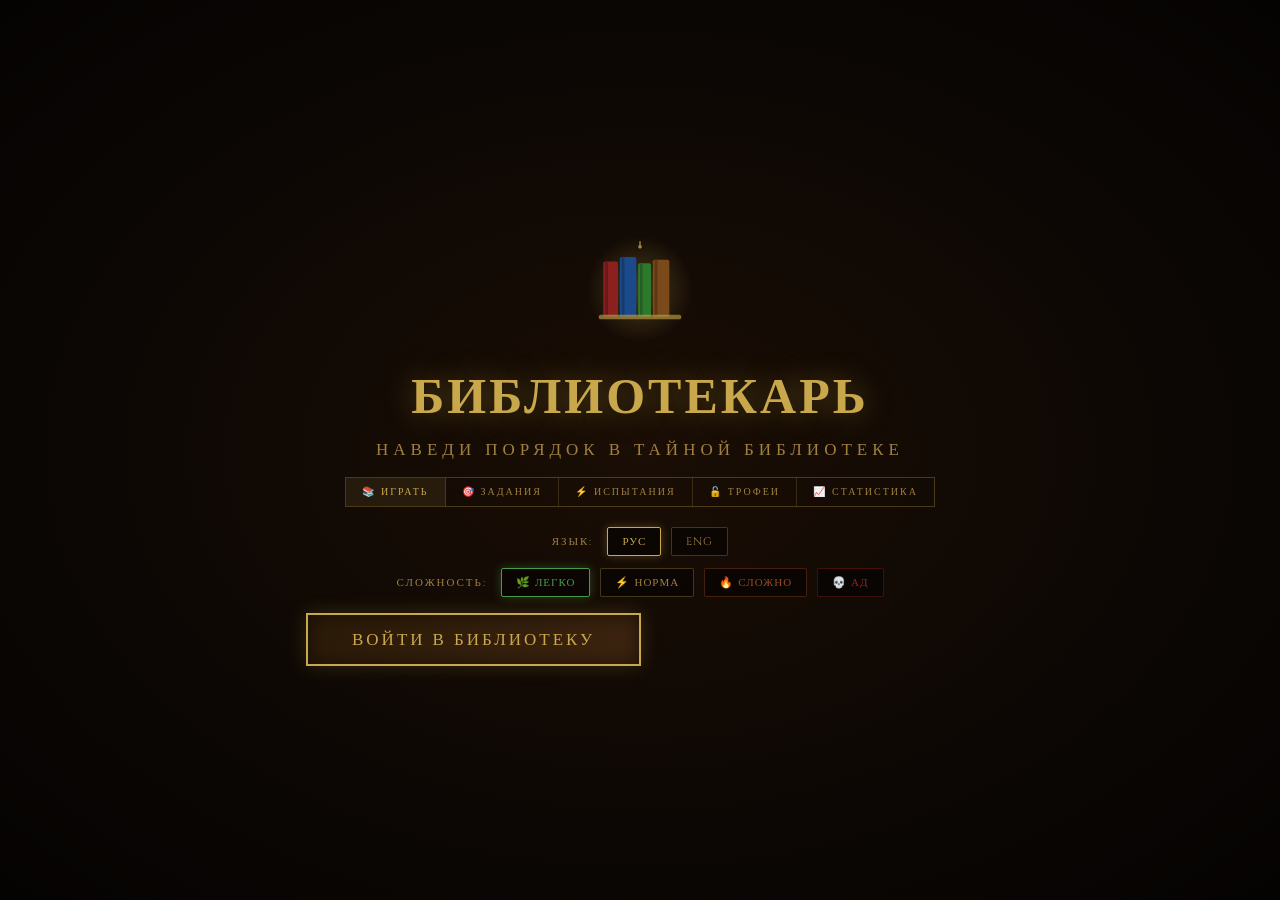
<file: Библиотека/library_updated.html>
<!DOCTYPE html>
<html lang="ru">
<head>
<meta charset="UTF-8">
<meta name="viewport" content="width=device-width, initial-scale=1.0">
<title>Библиотекарь: Наведи порядок в Тайной Библиотеке</title>
<style>
@import url('https://fonts.googleapis.com/css2?family=Cinzel:wght@400;600;700&family=Crimson+Text:ital,wght@0,400;0,600;1,400&display=swap');
:root{--gold:#c9a84c;--gold-light:#e8c96b;--dark-bg:#0d0a07;--parchment:#e8d5a3;--glow:rgba(201,168,76,0.4);}
*{margin:0;padding:0;box-sizing:border-box;}
body{background:var(--dark-bg);font-family:'Crimson Text',serif;color:var(--parchment);overflow:hidden;height:100vh;width:100vw;user-select:none;}

/* TITLE */
#title-screen{position:fixed;inset:0;background:radial-gradient(ellipse at center,#1a0e05 0%,#0a0604 70%,#050302 100%);display:flex;flex-direction:column;align-items:center;justify-content:center;z-index:1000;overflow-y:auto;overflow-x:hidden;}
.tp{position:absolute;inset:0;pointer-events:none;}
.tp-dot{position:absolute;width:3px;height:3px;background:var(--gold);border-radius:50%;animation:floatUp linear infinite;opacity:0;}
@keyframes floatUp{0%{transform:translateY(0) scale(1);opacity:0;}10%{opacity:.8;}90%{opacity:.4;}100%{transform:translateY(-100vh) scale(.3);opacity:0;}}
.lib-icon{width:110px;height:110px;margin-bottom:20px;animation:iconFloat 3s ease-in-out infinite;flex-shrink:0;}
@keyframes iconFloat{0%,100%{transform:translateY(0);}50%{transform:translateY(-8px);}}
.t-main{font-family:'Cinzel',serif;font-size:clamp(26px,5vw,50px);font-weight:700;color:var(--gold);text-shadow:0 0 30px var(--glow);text-align:center;letter-spacing:3px;margin-bottom:6px;}
.t-sub{font-family:'Cinzel',serif;font-size:clamp(11px,1.6vw,17px);color:#a08040;letter-spacing:5px;text-transform:uppercase;margin-bottom:16px;text-align:center;}
.title-inner{display:flex;flex-direction:column;align-items:center;width:100%;max-width:700px;padding:20px 16px;position:relative;z-index:2;}

/* LANG + DIFFICULTY on title */
.title-options{display:flex;flex-direction:column;align-items:center;gap:12px;margin-bottom:16px;}
.option-row{display:flex;gap:10px;align-items:center;flex-wrap:wrap;justify-content:center;}
.opt-label{font-family:'Cinzel',serif;font-size:11px;color:#a08040;letter-spacing:2px;margin-right:4px;}
.opt-btn{background:rgba(0,0,0,0.5);border:1px solid rgba(201,168,76,0.3);color:#a08040;font-family:'Cinzel',serif;font-size:11px;letter-spacing:1px;padding:6px 14px;cursor:pointer;transition:all .2s;border-radius:2px;}
.opt-btn:hover,.opt-btn.active{border-color:var(--gold);color:var(--gold);box-shadow:0 0 10px rgba(201,168,76,.3);}
.diff-easy{color:#4a9a4a !important;border-color:rgba(74,154,74,.4) !important;}
.diff-easy.active{border-color:#4a9a4a !important;box-shadow:0 0 10px rgba(74,154,74,.4) !important;}
.diff-hard{color:#9a4a20 !important;border-color:rgba(154,74,32,.4) !important;}
.diff-hard.active{border-color:#9a4a20 !important;box-shadow:0 0 10px rgba(154,74,32,.4) !important;}
.diff-hell{color:#9a2020 !important;border-color:rgba(154,32,32,.4) !important;}
.diff-hell.active{border-color:#9a2020 !important;box-shadow:0 0 10px rgba(154,32,32,.4) !important;}

.start-btn{background:linear-gradient(135deg,#2a1a08,#3d2410);border:2px solid var(--gold);color:var(--gold);font-family:'Cinzel',serif;font-size:17px;letter-spacing:3px;padding:13px 44px;cursor:pointer;transition:all .3s;box-shadow:0 0 20px rgba(201,168,76,.2),inset 0 0 20px rgba(0,0,0,.5);position:relative;overflow:hidden;}
.start-btn::before{content:'';position:absolute;inset:0;background:linear-gradient(135deg,transparent,rgba(201,168,76,.1),transparent);transform:translateX(-100%);transition:transform .5s;}
.start-btn:hover::before{transform:translateX(100%);}
.start-btn:hover{box-shadow:0 0 40px rgba(201,168,76,.5);color:var(--gold-light);transform:scale(1.03);}

/* TITLE NAV TABS */
.title-tabs{display:flex;gap:0;margin-bottom:20px;border:1px solid rgba(201,168,76,.3);overflow:hidden;}
.title-tab{background:transparent;border:none;color:#a08040;font-family:'Cinzel',serif;font-size:10px;letter-spacing:2px;padding:7px 16px;cursor:pointer;transition:all .2s;border-right:1px solid rgba(201,168,76,.2);}
.title-tab:last-child{border-right:none;}
.title-tab.active,.title-tab:hover{background:rgba(201,168,76,.1);color:var(--gold);}
.title-tab-panel{display:none;width:100%;}
.title-tab-panel.active{display:block;}

/* DAILY BONUS */
.bonus-box{background:rgba(201,168,76,.05);border:1px solid rgba(201,168,76,.3);padding:16px 20px;text-align:center;margin-bottom:14px;}
.bonus-title{font-family:'Cinzel',serif;font-size:13px;color:var(--gold);letter-spacing:2px;margin-bottom:8px;}
.bonus-reward{font-size:36px;margin-bottom:6px;}
.bonus-desc{font-size:13px;color:var(--parchment);}
.bonus-claimed{color:#a08040;font-size:12px;font-family:'Cinzel',serif;letter-spacing:1px;}

/* DAILY QUESTS */
.quests-box{display:flex;flex-direction:column;gap:8px;margin-bottom:14px;}
.quest-item{background:rgba(0,0,0,.4);border:1px solid rgba(201,168,76,.2);padding:10px 14px;display:flex;align-items:center;gap:10px;}
.quest-icon{font-size:20px;flex-shrink:0;}
.quest-info{flex:1;}
.quest-name{font-family:'Cinzel',serif;font-size:10px;color:var(--gold);letter-spacing:1px;}
.quest-desc{font-size:11px;color:#a08040;margin-top:2px;}
.quest-bar-wrap{height:4px;background:rgba(255,255,255,.1);margin-top:5px;border-radius:2px;overflow:hidden;}
.quest-bar{height:100%;background:var(--gold);border-radius:2px;transition:width .5s;}
.quest-check{font-size:18px;color:#4a9a4a;}
.quest-reward{font-family:'Cinzel',serif;font-size:9px;color:#a08040;text-align:right;white-space:nowrap;}

/* ACHIEVEMENTS */
.ach-grid{display:grid;grid-template-columns:repeat(4,1fr);gap:8px;max-height:260px;overflow-y:auto;padding-right:4px;}
.ach-grid::-webkit-scrollbar{width:4px;}
.ach-grid::-webkit-scrollbar-thumb{background:rgba(201,168,76,.3);}
.ach-item{background:rgba(0,0,0,.5);border:1px solid rgba(201,168,76,.15);padding:8px 6px;text-align:center;transition:all .2s;position:relative;}
.ach-item.unlocked{border-color:var(--gold);background:rgba(201,168,76,.07);}
.ach-item.unlocked:hover{box-shadow:0 0 12px rgba(201,168,76,.3);}
.ach-emoji{font-size:24px;display:block;margin-bottom:4px;filter:grayscale(100%) opacity(.3);}
.ach-item.unlocked .ach-emoji{filter:none;}
.ach-name{font-family:'Cinzel',serif;font-size:8px;color:#a08040;letter-spacing:.5px;line-height:1.3;}
.ach-item.unlocked .ach-name{color:var(--gold);}
.ach-locked-label{font-size:7px;color:rgba(201,168,76,.2);font-family:'Cinzel',serif;margin-top:2px;}
.ach-new-dot{position:absolute;top:3px;right:3px;width:6px;height:6px;background:#e05050;border-radius:50%;}

/* CHALLENGES */
.challenge-list{display:flex;flex-direction:column;gap:8px;max-height:300px;overflow-y:auto;}
.challenge-item{background:rgba(0,0,0,.4);border:1px solid rgba(201,168,76,.2);padding:10px 14px;cursor:pointer;transition:all .2s;display:flex;align-items:center;gap:12px;}
.challenge-item:hover{border-color:var(--gold);background:rgba(201,168,76,.06);}
.challenge-item.locked{opacity:.4;cursor:not-allowed;}
.challenge-item.locked:hover{border-color:rgba(201,168,76,.2);background:rgba(0,0,0,.4);}
.ch-icon{font-size:26px;flex-shrink:0;}
.ch-info{flex:1;}
.ch-name{font-family:'Cinzel',serif;font-size:11px;color:var(--gold);letter-spacing:1px;}
.ch-desc{font-size:11px;color:#a08040;margin-top:3px;}
.ch-best{font-family:'Cinzel',serif;font-size:9px;color:#a08040;margin-top:4px;}
.ch-lock{font-size:13px;color:rgba(201,168,76,.3);}

/* STATS */
.stats-grid{display:grid;grid-template-columns:1fr 1fr;gap:8px;}
.stat-box{background:rgba(0,0,0,.4);border:1px solid rgba(201,168,76,.2);padding:12px;text-align:center;}
.stat-val{font-family:'Cinzel',serif;font-size:22px;color:var(--gold);}
.stat-lbl{font-size:10px;color:#a08040;margin-top:3px;font-family:'Cinzel',serif;letter-spacing:1px;}

/* GAME SCREEN */
#game-screen{display:none;position:fixed;inset:0;background:#0d0a07;flex-direction:column;}
#game-screen.active{display:flex;}

/* HUD */
#hud{flex-shrink:0;display:flex;align-items:center;justify-content:space-between;padding:6px 16px;background:linear-gradient(to bottom,rgba(13,10,7,.97),rgba(13,10,7,.7));border-bottom:1px solid rgba(201,168,76,.3);gap:12px;z-index:100;flex-wrap:wrap;}
.hud-stat{display:flex;align-items:center;gap:6px;font-family:'Cinzel',serif;font-size:12px;color:var(--gold);}
.hud-bar{width:100px;height:5px;background:rgba(255,255,255,.1);border:1px solid rgba(201,168,76,.3);border-radius:3px;overflow:hidden;}
.hud-bar-fill{height:100%;background:linear-gradient(to right,#8b6914,var(--gold));transition:width .5s ease;border-radius:3px;}
#score-display{font-family:'Cinzel',serif;font-size:12px;color:var(--gold);text-align:center;}
#timer-display{font-family:'Cinzel',serif;font-size:13px;color:var(--gold);letter-spacing:2px;}
#timer-display.warn{color:#e05050;animation:timerPulse .5s ease-in-out infinite alternate;}
@keyframes timerPulse{from{opacity:1;}to{opacity:.4;}}
.diff-badge{font-family:'Cinzel',serif;font-size:10px;letter-spacing:2px;padding:2px 8px;border-radius:2px;border:1px solid;}

/* EVENT BANNER */
#event-banner{position:fixed;top:44px;left:50%;transform:translateX(-50%);background:rgba(10,5,2,.97);border:1px solid var(--gold);color:var(--gold);font-family:'Cinzel',serif;font-size:12px;padding:5px 20px;z-index:350;letter-spacing:2px;pointer-events:none;text-align:center;white-space:nowrap;}

/* MAIN AREA */
#main-area{flex:1;display:flex;overflow:hidden;position:relative;}

/* FLOOR */
#floor-area{flex:1;position:relative;overflow:hidden;background:radial-gradient(ellipse at 50% 100%,#1e1208 0%,#0d0a07 60%);border-right:1px solid rgba(201,168,76,.2);}
#floor-bg{position:absolute;inset:0;background:repeating-linear-gradient(90deg,transparent,transparent 39px,rgba(201,168,76,.02) 40px),repeating-linear-gradient(0deg,transparent,transparent 39px,rgba(201,168,76,.02) 40px);}
#floor-planks{position:absolute;bottom:0;left:0;right:0;height:70px;background:repeating-linear-gradient(90deg,#2a1a08 0px,#2a1a08 60px,#1f1206 60px,#1f1206 62px,#281908 62px,#281908 120px,#1f1206 120px,#1f1206 122px);opacity:.6;}
.floor-title{position:absolute;top:10px;left:50%;transform:translateX(-50%);font-family:'Cinzel',serif;font-size:13px;color:rgba(201,168,76,.5);letter-spacing:3px;white-space:nowrap;}
.floor-hint{position:absolute;top:30px;left:50%;transform:translateX(-50%);font-size:11px;color:rgba(232,213,163,.3);white-space:nowrap;}

/* FOG EVENT */
#fog-overlay{position:absolute;inset:0;pointer-events:none;z-index:15;background:radial-gradient(ellipse at 50% 80%,transparent 0%,rgba(5,3,1,.85) 70%);display:none;}
#fog-overlay.active{display:block;animation:fogRoll 3s ease-in;}
@keyframes fogRoll{from{opacity:0;}to{opacity:1;}}

.floor-book{position:absolute;cursor:pointer;transition:transform .15s,filter .15s;z-index:10;width:30px;height:40px;object-fit:cover;border:1px solid rgba(201,168,76,.65);border-radius:2px;filter:drop-shadow(0 2px 4px rgba(0,0,0,.8));}
.floor-book:hover{transform:scale(1.3) translateY(-4px) !important;filter:drop-shadow(0 4px 8px rgba(201,168,76,.6));z-index:20;}
.floor-book.picked{animation:pickUp .3s forwards;pointer-events:none;}
@keyframes pickUp{to{transform:scale(0) translateY(-30px);opacity:0;}}
.floor-book.moving{transition:left 2s linear, top 2s linear;}
/* shaking event */
.floor-book.shaking{animation:bookShake .5s ease-in-out;}
@keyframes bookShake{0%,100%{transform:rotate(0deg);}25%{transform:rotate(-15deg) translateY(-5px);}75%{transform:rotate(15deg) translateY(-5px);}}

/* SHELVES */
#shelves-area{width:320px;flex-shrink:0;display:flex;flex-direction:column;overflow-y:auto;background:linear-gradient(to right,#0d0a07,#150f07);padding:6px;gap:5px;}
#shelves-area::-webkit-scrollbar{width:5px;}
#shelves-area::-webkit-scrollbar-track{background:rgba(0,0,0,.3);}
#shelves-area::-webkit-scrollbar-thumb{background:rgba(201,168,76,.3);border-radius:3px;}

.shelf-section{background:linear-gradient(to bottom,#2a1a08,#1f1206);border:1px solid rgba(201,168,76,.2);border-radius:4px;overflow:hidden;transition:border-color .3s;}
.shelf-section.highlight{border-color:var(--gold);box-shadow:0 0 15px rgba(201,168,76,.4);animation:shelfPulse 1s ease-in-out infinite;}
@keyframes shelfPulse{0%,100%{box-shadow:0 0 10px rgba(201,168,76,.3);}50%{box-shadow:0 0 25px rgba(201,168,76,.7);}}
.shelf-section.complete{border-color:#4a9a4a;background:linear-gradient(to bottom,#0a2010,#061408);}
.shelf-section.locked-shelf{opacity:.35;pointer-events:none;position:relative;}
.locked-shelf-label{position:absolute;inset:0;display:flex;align-items:center;justify-content:center;font-family:'Cinzel',serif;font-size:10px;color:#a08040;letter-spacing:2px;z-index:5;background:rgba(0,0,0,.5);}
.shelf-section.can-drop .shelf-drop-zone{opacity:1 !important;pointer-events:all;cursor:pointer;background:rgba(201,168,76,.08);}

.shelf-header{display:flex;align-items:center;justify-content:space-between;padding:5px 9px;cursor:pointer;transition:background .2s;border-bottom:1px solid rgba(201,168,76,.1);}
.shelf-header:hover{background:rgba(201,168,76,.05);}
.shelf-name{font-family:'Cinzel',serif;font-size:10px;font-weight:600;letter-spacing:1px;display:flex;align-items:center;gap:7px;}
.section-dot{width:9px;height:9px;border-radius:50%;flex-shrink:0;box-shadow:0 0 5px currentColor;}
.shelf-count{font-size:10px;color:#a08040;font-family:'Cinzel',serif;}
.shelf-books{display:flex;flex-wrap:wrap;gap:3px;padding:5px 7px;min-height:30px;position:relative;}
.shelf-book-slot{width:19px;height:25px;border-radius:1px;opacity:.25;font-size:13px;display:flex;align-items:center;justify-content:center;object-fit:cover;}
.shelf-book-slot.filled{opacity:1;animation:bookLand .3s ease-out;}
@keyframes bookLand{0%{transform:translateY(-20px) scale(.5);opacity:0;}60%{transform:translateY(3px) scale(1.1);}100%{transform:translateY(0) scale(1);opacity:1;}}
.shelf-drop-zone{position:absolute;inset:0;z-index:5;display:flex;align-items:center;justify-content:center;opacity:0;transition:opacity .2s;font-family:'Cinzel',serif;font-size:10px;color:var(--gold);letter-spacing:1px;pointer-events:none;}
.section-check{color:#4a9a4a;font-size:11px;margin-left:3px;}
.row-complete{border-left:3px solid #4a9a4a !important;}

/* HAND PANEL */
#hand-panel{position:fixed;bottom:0;left:0;right:0;height:78px;background:linear-gradient(to top,rgba(13,10,7,.98),rgba(13,10,7,.7));border-top:1px solid rgba(201,168,76,.3);display:flex;align-items:center;justify-content:center;gap:6px;z-index:200;padding:0 16px;}
.hand-count-label{font-family:'Cinzel',serif;font-size:9px;color:rgba(201,168,76,.4);position:absolute;left:12px;}
.hand-book{width:50px;height:62px;border-radius:3px;cursor:pointer;transition:all .2s;display:flex;flex-direction:column;align-items:center;justify-content:center;border:1px solid rgba(201,168,76,.4);background:rgba(0,0,0,.5);gap:2px;overflow:hidden;}
.hand-book:hover{transform:translateY(-8px) scale(1.05);border-color:var(--gold);box-shadow:0 8px 20px rgba(0,0,0,.6),0 0 12px rgba(201,168,76,.4);z-index:10;}
.hand-book.selected{border-color:var(--gold-light);box-shadow:0 0 20px rgba(201,168,76,.7),0 -8px 30px rgba(201,168,76,.3);transform:translateY(-12px) scale(1.1);z-index:11;}
.hand-book-emoji{width:34px;height:38px;object-fit:cover;border-radius:2px;}
.hand-book-label{font-size:6px;font-family:'Cinzel',serif;color:var(--parchment);text-align:center;padding:0 2px;line-height:1.2;max-width:100%;overflow:hidden;text-overflow:ellipsis;white-space:nowrap;}
.hand-book-cat{font-size:6px;color:rgba(201,168,76,.7);font-family:'Cinzel',serif;text-align:center;padding:0 2px;}
.hand-empty-slot{width:50px;height:62px;border:1px dashed rgba(201,168,76,.12);border-radius:3px;opacity:.4;}

/* TOOLTIP */
#tooltip{position:fixed;background:rgba(13,10,7,.96);border:1px solid rgba(201,168,76,.5);color:var(--parchment);padding:7px 11px;border-radius:3px;font-size:12px;pointer-events:none;z-index:500;display:none;max-width:200px;font-family:'Crimson Text',serif;box-shadow:0 4px 20px rgba(0,0,0,.8);}
#tooltip .tt-title{font-family:'Cinzel',serif;font-size:10px;color:var(--gold);margin-bottom:3px;font-weight:600;}
#tooltip .tt-cat{font-size:10px;color:rgba(201,168,76,.6);font-style:italic;}

/* NOTIFS */
#notif-container{position:fixed;top:58px;left:50%;transform:translateX(-50%);z-index:600;display:flex;flex-direction:column;gap:5px;align-items:center;pointer-events:none;}
.notif{background:rgba(13,10,7,.96);border:1px solid var(--gold);color:var(--parchment);padding:7px 18px;font-family:'Cinzel',serif;font-size:11px;letter-spacing:1px;animation:notifIn .3s ease-out,notifOut .4s 1.8s forwards;box-shadow:0 0 20px rgba(201,168,76,.3);white-space:nowrap;}
.notif.success{border-color:#4a9a4a;color:#8aca8a;}
.notif.error{border-color:#9a3030;color:#ca6060;}
.notif.ach{border-color:#c9a84c;color:#e8c96b;background:rgba(20,14,4,.98);}
@keyframes notifIn{from{opacity:0;transform:translateY(-10px) scale(.9);}}
@keyframes notifOut{to{opacity:0;transform:translateY(-20px);}}

/* SELECTED INDICATOR */
#selected-indicator{position:fixed;top:50px;left:50%;transform:translateX(-50%);background:rgba(13,10,7,.92);border:1px solid var(--gold);color:var(--gold);font-family:'Cinzel',serif;font-size:10px;padding:4px 14px;letter-spacing:1px;z-index:150;display:none;pointer-events:none;white-space:nowrap;}

/* LEVELUP */
#levelup-overlay{position:fixed;inset:0;background:rgba(0,0,0,.75);z-index:700;display:none;align-items:center;justify-content:center;flex-direction:column;gap:14px;}
#levelup-overlay.show{display:flex;}
.levelup-text{font-family:'Cinzel',serif;font-size:44px;color:var(--gold);text-shadow:0 0 40px var(--gold);animation:lvlPulse .6s ease-in-out infinite alternate;letter-spacing:5px;text-align:center;}
@keyframes lvlPulse{from{transform:scale(1);}to{transform:scale(1.04);text-shadow:0 0 60px var(--gold),0 0 120px rgba(201,168,76,.6);}}
.levelup-sub{font-family:'Cinzel',serif;color:var(--parchment);font-size:16px;letter-spacing:2px;text-align:center;}
.levelup-unlocked{font-size:13px;color:#4a9a4a;font-family:'Cinzel',serif;letter-spacing:1px;text-align:center;margin-top:4px;}
.levelup-btn{margin-top:12px;background:transparent;border:2px solid var(--gold);color:var(--gold);font-family:'Cinzel',serif;font-size:13px;letter-spacing:2px;padding:9px 28px;cursor:pointer;transition:all .2s;}
.levelup-btn:hover{background:rgba(201,168,76,.1);box-shadow:0 0 20px rgba(201,168,76,.4);}

/* WIN */
#win-screen{display:none;position:fixed;inset:0;background:radial-gradient(ellipse at center,#1a0e05,#050302);z-index:900;align-items:center;justify-content:center;flex-direction:column;gap:14px;overflow:hidden;}
#win-screen.show{display:flex;}
.win-title{font-family:'Cinzel',serif;font-size:clamp(22px,5vw,46px);color:var(--gold);text-shadow:0 0 40px var(--gold);text-align:center;letter-spacing:4px;animation:winGlow 2s ease-in-out infinite alternate;}
@keyframes winGlow{from{text-shadow:0 0 20px var(--gold);}to{text-shadow:0 0 60px var(--gold),0 0 100px rgba(201,168,76,.5);}}
.win-stats{font-family:'Crimson Text',serif;font-size:19px;color:var(--parchment);text-align:center;line-height:2;}
.win-ach-earned{font-family:'Cinzel',serif;font-size:12px;color:#4a9a4a;letter-spacing:1px;text-align:center;}
.win-btn{background:transparent;border:2px solid var(--gold);color:var(--gold);font-family:'Cinzel',serif;font-size:13px;letter-spacing:3px;padding:11px 36px;cursor:pointer;transition:all .3s;}
.win-btn:hover{background:rgba(201,168,76,.12);box-shadow:0 0 30px rgba(201,168,76,.5);}

/* MINI MAP */
#minimap-btn{position:fixed;top:50px;right:8px;z-index:300;background:rgba(13,10,7,.9);border:1px solid rgba(201,168,76,.4);color:var(--gold);font-family:'Cinzel',serif;font-size:9px;letter-spacing:1px;padding:4px 10px;cursor:pointer;transition:all .2s;}
#minimap-btn:hover{border-color:var(--gold);box-shadow:0 0 10px rgba(201,168,76,.3);}
#minimap-overlay{position:fixed;inset:0;background:rgba(0,0,0,.6);z-index:800;display:none;align-items:center;justify-content:center;}
#minimap-overlay.show{display:flex;}
#minimap-panel{background:linear-gradient(135deg,#150f07,#0d0a07);border:1px solid rgba(201,168,76,.5);padding:20px;min-width:340px;max-width:90vw;box-shadow:0 0 40px rgba(0,0,0,.8);position:relative;}
.mm-title{font-family:'Cinzel',serif;font-size:14px;color:var(--gold);letter-spacing:3px;margin-bottom:16px;text-align:center;}
.mm-grid{display:grid;grid-template-columns:1fr 1fr;gap:8px;}
.mm-section{display:flex;align-items:center;gap:8px;padding:6px 10px;border:1px solid rgba(201,168,76,.15);border-radius:3px;transition:border-color .2s;}
.mm-section.mm-done{border-color:#4a9a4a;background:rgba(74,154,74,.08);}
.mm-dot{width:10px;height:10px;border-radius:50%;flex-shrink:0;}
.mm-info{flex:1;}
.mm-name{font-family:'Cinzel',serif;font-size:9px;color:var(--parchment);letter-spacing:.5px;}
.mm-bar-wrap{width:100%;height:4px;background:rgba(255,255,255,.1);border-radius:2px;margin-top:3px;overflow:hidden;}
.mm-bar{height:100%;border-radius:2px;transition:width .4s;}
.mm-frac{font-family:'Cinzel',serif;font-size:8px;color:#a08040;margin-left:4px;}
.mm-close{position:absolute;top:10px;right:14px;background:transparent;border:none;color:#a08040;font-size:18px;cursor:pointer;transition:color .2s;}
.mm-close:hover{color:var(--gold);}
.mm-total{text-align:center;font-family:'Cinzel',serif;font-size:10px;color:#a08040;margin-top:12px;letter-spacing:1px;}

/* FLASHES */
.correct-flash{animation:correctFlash .6s ease-out !important;}
@keyframes correctFlash{0%{box-shadow:0 0 0 rgba(74,154,74,0);}50%{box-shadow:0 0 40px rgba(74,154,74,.8),inset 0 0 20px rgba(74,154,74,.2);}100%{box-shadow:0 0 0 rgba(74,154,74,0);}}
.wrong-flash{animation:wrongFlash .5s ease-out !important;}
@keyframes wrongFlash{0%,100%{border-color:rgba(201,168,76,.2);}50%{border-color:#9a3030;box-shadow:0 0 20px rgba(154,48,48,.5);}}

/* PARTICLES */
#particles-canvas{position:fixed;inset:0;pointer-events:none;z-index:50;}

/* PENALTY FLASH (hard) */
#penalty-flash{position:fixed;inset:0;background:rgba(154,32,32,.35);pointer-events:none;z-index:400;opacity:0;transition:opacity .3s;}

/* GAME OVER */
#gameover-screen{display:none;position:fixed;inset:0;background:radial-gradient(ellipse at center,#1a0505,#050202);z-index:950;align-items:center;justify-content:center;flex-direction:column;gap:16px;}
#gameover-screen.show{display:flex;}
.go-title{font-family:'Cinzel',serif;font-size:clamp(22px,5vw,44px);color:#c04040;text-shadow:0 0 40px #9a2020;letter-spacing:5px;text-align:center;}
.go-sub{font-family:'Crimson Text',serif;font-size:18px;color:var(--parchment);text-align:center;}

/* ACHIEVE POPUP */
#ach-popup{position:fixed;bottom:90px;right:16px;background:linear-gradient(135deg,#1a0e05,#0d0a07);border:1px solid var(--gold);padding:12px 16px;z-index:900;display:none;animation:achSlideIn .4s ease-out;min-width:220px;box-shadow:0 0 30px rgba(201,168,76,.3);}
@keyframes achSlideIn{from{transform:translateX(120%);opacity:0;}to{transform:translateX(0);opacity:1;}}
#ach-popup.show{display:block;}
.ach-pop-head{font-family:'Cinzel',serif;font-size:9px;color:#a08040;letter-spacing:2px;margin-bottom:4px;}
.ach-pop-body{display:flex;align-items:center;gap:8px;}
.ach-pop-emoji{font-size:28px;}
.ach-pop-name{font-family:'Cinzel',serif;font-size:11px;color:var(--gold);}
.ach-pop-desc{font-size:10px;color:#a08040;margin-top:2px;}

/* SECTION UNLOCK POPUP */
#unlock-popup{position:fixed;inset:0;background:rgba(0,0,0,.7);z-index:850;display:none;align-items:center;justify-content:center;}
#unlock-popup.show{display:flex;}
.unlock-box{background:linear-gradient(135deg,#1a0e05,#0d0a07);border:1px solid var(--gold);padding:28px 36px;text-align:center;box-shadow:0 0 50px rgba(201,168,76,.4);}
.unlock-title{font-family:'Cinzel',serif;font-size:13px;color:#a08040;letter-spacing:3px;margin-bottom:10px;}
.unlock-name{font-family:'Cinzel',serif;font-size:22px;color:var(--gold);letter-spacing:2px;margin-bottom:8px;}
.unlock-emoji{font-size:48px;margin-bottom:8px;}
.unlock-desc{font-size:13px;color:var(--parchment);margin-bottom:16px;}
.unlock-btn{background:transparent;border:1px solid var(--gold);color:var(--gold);font-family:'Cinzel',serif;font-size:11px;letter-spacing:2px;padding:7px 22px;cursor:pointer;transition:all .2s;}
.unlock-btn:hover{background:rgba(201,168,76,.1);}

@media(max-width:768px){#main-area{flex-direction:column;}#shelves-area{width:100%;height:45%;border-right:none;border-top:1px solid rgba(201,168,76,.2);}#floor-area{height:55%;flex:none;}#hand-panel{height:68px;}.hand-book{width:44px;height:56px;}.ach-grid{grid-template-columns:repeat(3,1fr);}}
</style>
</head>
<body>

<!-- ===== TITLE ===== -->
<div id="title-screen">
  <div class="tp" id="title-particles"></div>
  <div class="title-inner">
    <svg class="lib-icon" viewBox="0 0 120 120" fill="none">
      <defs><radialGradient id="bg" cx="50%" cy="50%" r="50%"><stop offset="0%" stop-color="#c9a84c" stop-opacity=".3"/><stop offset="100%" stop-color="#c9a84c" stop-opacity="0"/></radialGradient></defs>
      <circle cx="60" cy="60" r="58" fill="url(#bg)"/>
      <rect x="20" y="30" width="16" height="60" rx="2" fill="#8b2020"/><rect x="22" y="30" width="3" height="60" fill="#6a1818"/>
      <rect x="38" y="25" width="18" height="65" rx="2" fill="#1a4a8b"/><rect x="40" y="25" width="3" height="65" fill="#163a6a"/>
      <rect x="58" y="32" width="14" height="58" rx="2" fill="#2d7a2d"/><rect x="60" y="32" width="3" height="58" fill="#246024"/>
      <rect x="74" y="28" width="18" height="62" rx="2" fill="#7a4a1a"/><rect x="76" y="28" width="3" height="62" fill="#5e3814"/>
      <rect x="15" y="88" width="90" height="5" rx="2" fill="#c9a84c" opacity=".6"/>
      <circle cx="60" cy="14" r="2" fill="#c9a84c" opacity=".8"/>
      <line x1="60" y1="8" x2="60" y2="12" stroke="#c9a84c" stroke-width="1.5" opacity=".8"/>
    </svg>
    <div class="t-main" id="t-main">БИБЛИОТЕКАРЬ</div>
    <div class="t-sub" id="t-sub">Наведи порядок в Тайной Библиотеке</div>

    <!-- TABS -->
    <div class="title-tabs">
      <button class="title-tab active" onclick="showTab('play')" id="tab-play">📚 ИГРАТЬ</button>
      <button class="title-tab" onclick="showTab('quests')" id="tab-quests">🎯 ЗАДАНИЯ</button>
      <button class="title-tab" onclick="showTab('challenges')" id="tab-challenges">⚡ ИСПЫТАНИЯ</button>
      <button class="title-tab" onclick="showTab('ach')" id="tab-ach">🔓 ТРОФЕИ</button>
      <button class="title-tab" onclick="showTab('stats')" id="tab-stats">📈 СТАТИСТИКА</button>
    </div>

    <!-- TAB: PLAY -->
    <div class="title-tab-panel active" id="panel-play">
      <div id="bonus-area"></div>
      <div class="title-options">
        <div class="option-row">
          <span class="opt-label" id="lbl-lang">ЯЗЫК:</span>
          <button class="opt-btn active" id="btn-ru" onclick="setLang('ru')">РУС</button>
          <button class="opt-btn" id="btn-en" onclick="setLang('en')">ENG</button>
        </div>
        <div class="option-row">
          <span class="opt-label" id="lbl-diff">СЛОЖНОСТЬ:</span>
          <button class="opt-btn diff-easy active" id="diff-easy" onclick="setDiff('easy')">🌿 ЛЕГКО</button>
          <button class="opt-btn" id="diff-normal" onclick="setDiff('normal')">⚡ НОРМА</button>
          <button class="opt-btn diff-hard" id="diff-hard" onclick="setDiff('hard')">🔥 СЛОЖНО</button>
          <button class="opt-btn diff-hell" id="diff-hell" onclick="setDiff('hell')">💀 АД</button>
        </div>
      </div>
      <button class="start-btn" id="start-btn" onclick="startGame(null)">ВОЙТИ В БИБЛИОТЕКУ</button>
    </div>

    <!-- TAB: QUESTS -->
    <div class="title-tab-panel" id="panel-quests">
      <div class="quests-box" id="quests-list"></div>
    </div>

    <!-- TAB: CHALLENGES -->
    <div class="title-tab-panel" id="panel-challenges">
      <div class="challenge-list" id="challenge-list"></div>
    </div>

    <!-- TAB: ACHIEVEMENTS -->
    <div class="title-tab-panel" id="panel-ach">
      <div class="ach-grid" id="ach-grid"></div>
    </div>

    <!-- TAB: STATS -->
    <div class="title-tab-panel" id="panel-stats">
      <div class="stats-grid" id="stats-grid"></div>
    </div>
  </div>
</div>

<!-- ===== GAME ===== -->
<div id="game-screen">
  <div id="hud">
    <div class="hud-stat">
      <span>📚</span>
      <span id="books-placed">0</span><span style="color:#a08040;font-size:10px">/<span id="books-total">0</span></span>
      <div class="hud-bar"><div class="hud-bar-fill" id="progress-bar" style="width:0%"></div></div>
    </div>
    <div id="score-display">
      <span style="font-size:9px;color:#a08040;" id="lbl-score">ОЧКИ</span><br>
      <span id="score-val" style="font-size:14px;">0</span>
    </div>
    <div class="hud-stat">⭐ <span id="lbl-lvl-hud">УР.</span> <span id="level-val">1</span> &nbsp; <span style="color:#a08040;font-size:10px">(<span id="rows-val">0</span> <span id="lbl-rows">полок</span>)</span></div>
    <div id="timer-display" style="display:none">⏳ <span id="timer-val">--:--</span></div>
    <div id="diff-badge-hud"></div>
  </div>

  <div id="main-area">
    <div id="floor-area">
      <div id="floor-bg"></div><div id="floor-planks"></div>
      <div id="fog-overlay"></div>
      <div class="floor-title" id="floor-title-lbl">— ПОЛ — РАЗБРОСАННЫЕ КНИГИ —</div>
      <div class="floor-hint" id="floor-hint-lbl">Нажми на книгу, чтобы взять · Выбери в руке, нажми на полку</div>
      <div id="books-container"></div>
    </div>
    <div id="shelves-area"></div>
  </div>

  <div id="hand-panel">
    <span class="hand-count-label" id="lbl-hand">📖 РУКА</span>
    <div id="hand-books-display"></div>
  </div>
</div>

<!-- MINIMAP BTN -->
<button id="minimap-btn" onclick="toggleMinimap()" style="display:none">🗺 КАРТА</button>

<!-- MINIMAP -->
<div id="minimap-overlay" onclick="if(event.target===this)toggleMinimap()">
  <div id="minimap-panel">
    <button class="mm-close" onclick="toggleMinimap()">✕</button>
    <div class="mm-title" id="mm-title">📚 КАРТА БИБЛИОТЕКИ</div>
    <div class="mm-grid" id="mm-grid"></div>
    <div class="mm-total" id="mm-total"></div>
  </div>
</div>

<!-- TOOLTIP -->
<div id="tooltip"><div class="tt-title" id="tt-title"></div><div class="tt-cat" id="tt-cat"></div></div>

<!-- NOTIFS -->
<div id="notif-container"></div>

<!-- SELECTED -->
<div id="selected-indicator">📖 <span id="selected-name"></span> — <span id="lbl-place-hint">нажми на полку</span></div>

<!-- EVENT BANNER -->
<div id="event-banner" style="display:none"></div>

<!-- LEVELUP -->
<div id="levelup-overlay">
  <div class="levelup-text" id="lbl-lvlup">⭐ НОВЫЙ УРОВЕНЬ! ⭐</div>
  <div class="levelup-sub" id="levelup-sub"></div>
  <div class="levelup-unlocked" id="levelup-unlocked"></div>
  <button class="levelup-btn" onclick="dismissLevelUp()" id="lbl-continue">ПРОДОЛЖИТЬ</button>
</div>

<!-- WIN -->
<div id="win-screen">
  <div style="font-size:56px;margin-bottom:8px;">📚✨</div>
  <div class="win-title" id="win-title">БИБЛИОТЕКА В ПОРЯДКЕ!</div>
  <div class="win-stats" id="win-stats"></div>
  <div class="win-ach-earned" id="win-ach-earned"></div>
  <button class="win-btn" onclick="restartGame()" id="lbl-playagain">ИГРАТЬ СНОВА</button>
</div>

<!-- GAME OVER -->
<div id="gameover-screen">
  <div style="font-size:56px">💀</div>
  <div class="go-title" id="go-title">ВРЕМЯ ВЫШЛО!</div>
  <div class="go-sub" id="go-sub"></div>
  <button class="win-btn" onclick="restartGame()" id="lbl-go-retry">ПОПРОБОВАТЬ СНОВА</button>
</div>

<!-- ACHIEVEMENT POPUP -->
<div id="ach-popup">
  <div class="ach-pop-head">🏆 ТРОФЕЙ ПОЛУЧЕН!</div>
  <div class="ach-pop-body">
    <div class="ach-pop-emoji" id="ach-pop-emoji">⭐</div>
    <div>
      <div class="ach-pop-name" id="ach-pop-name"></div>
      <div class="ach-pop-desc" id="ach-pop-desc"></div>
    </div>
  </div>
</div>

<!-- SECTION UNLOCK POPUP -->
<div id="unlock-popup">
  <div class="unlock-box">
    <div class="unlock-title">✨ НОВЫЙ РАЗДЕЛ ОТКРЫТ ✨</div>
    <div class="unlock-emoji" id="unlock-emoji">📚</div>
    <div class="unlock-name" id="unlock-name"></div>
    <div class="unlock-desc" id="unlock-desc">Этот раздел библиотеки теперь доступен для сортировки!</div>
    <button class="unlock-btn" onclick="closeUnlockPopup()">ПРОДОЛЖИТЬ</button>
  </div>
</div>

<!-- PENALTY FLASH -->
<div id="penalty-flash"></div>

<!-- PARTICLES -->
<canvas id="particles-canvas"></canvas>

<script>
// =====================================================
// LOCALIZATION
// =====================================================
const LANG_DATA = {
  ru: {
    title_main:'БИБЛИОТЕКАРЬ', title_sub:'Наведи порядок в Тайной Библиотеке',
    lbl_lang:'ЯЗЫК:', lbl_diff:'СЛОЖНОСТЬ:',
    diff_easy:'🌿 ЛЕГКО', diff_normal:'⚡ НОРМА', diff_hard:'🔥 СЛОЖНО', diff_hell:'💀 АД',
    start_btn:'ВОЙТИ В БИБЛИОТЕКУ', lbl_score:'ОЧКИ', lbl_lvl:'УР.', lbl_rows:'полок',
    lbl_hand:'📖 РУКА', floor_title:'— ПОЛ — РАЗБРОСАННЫЕ КНИГИ —',
    floor_hint:'Нажми на книгу, чтобы взять · Выбери в руке, нажми на полку',
    place_hint:'нажми на полку', drop_zone:'→ ПОЛОЖИТЬ СЮДА ←',
    minimap_btn:'🗺 КАРТА', mm_title:'📚 КАРТА БИБЛИОТЕКИ',
    lbl_lvlup:'⭐ НОВЫЙ УРОВЕНЬ! ⭐', continue_btn:'ПРОДОЛЖИТЬ',
    win_title:'БИБЛИОТЕКА В ПОРЯДКЕ!', go_title:'ВРЕМЯ ВЫШЛО!',
    playagain:'ИГРАТЬ СНОВА', go_retry:'ПОПРОБОВАТЬ СНОВА',
    notif_full:'Руки заняты! (макс. {n})',
    notif_wrong:'✗ Неверный раздел! «{t}» → «{s}»',
    notif_shelf_full:'Эта полка заполнена!',
    notif_pick_first:'Сначала выбери книгу из руки',
    notif_pickup:'Сначала подними книги с пола!',
    notif_section_done:'⭐ Раздел «{s}» заполнен! +{p} очков',
    notif_placed:'✓ {t}',
    lvlup_sub:'Уровень {l} — {r} полок собрано · Очки: {sc}',
    win_books:'Книг расставлено', win_score:'Очки', win_time:'Время',
    win_level:'Достигнутый уровень', win_mistakes:'Ошибки',
    go_sub:'Расставлено {p} / {t} книг · Очки: {s}',
    diff_badge_easy:'ЛЕГКО', diff_badge_normal:'НОРМА', diff_badge_hard:'СЛОЖНО', diff_badge_hell:'АД',
    event_fog:'🌫 Туман окутал полки! Всё видно только вблизи...',
    event_shake:'🌀 Магический вихрь! Книги разлетаются...',
    event_shuffle:'🎲 Тёмная магия! Некоторые книги сменили места...',
    event_bonus:'✨ Магическое ускорение! Двойные очки на 30 секунд!',
    locked_section:'🔒 Не открыто',
    sections:{
      'dark-arts':'Тёмные Искусства','potions':'Зельеварение','transfigure':'Трансфигурация',
      'divination':'Прорицание','herbology':'Гербология','charms':'Заклинания',
      'history':'История Магии','creatures':'Магические Существа','alchemy':'Алхимия',
      'astronomy':'Астрономия','defence':'Защита от Тёмных Сил','ancient-runes':'Древние Руны'
    }
  },
  en: {
    title_main:'LIBRARIAN', title_sub:'Tidy Up the Arcane Library',
    lbl_lang:'LANGUAGE:', lbl_diff:'DIFFICULTY:',
    diff_easy:'🌿 EASY', diff_normal:'⚡ NORMAL', diff_hard:'🔥 HARD', diff_hell:'💀 INFERNO',
    start_btn:'ENTER THE LIBRARY', lbl_score:'SCORE', lbl_lvl:'LVL', lbl_rows:'shelves',
    lbl_hand:'📖 HAND', floor_title:'— FLOOR — SCATTERED BOOKS —',
    floor_hint:'Click a book to pick it up · Select in hand, click shelf to place',
    place_hint:'click shelf', drop_zone:'→ PLACE HERE ←',
    minimap_btn:'🗺 MAP', mm_title:'📚 LIBRARY MAP',
    lbl_lvlup:'⭐ LEVEL UP! ⭐', continue_btn:'CONTINUE',
    win_title:'THE LIBRARY IS TIDY!', go_title:'TIME\'S UP!',
    playagain:'PLAY AGAIN', go_retry:'TRY AGAIN',
    notif_full:'Hands full! (max {n})',
    notif_wrong:'✗ Wrong section! "{t}" → "{s}"',
    notif_shelf_full:'This shelf is full!',
    notif_pick_first:'Select a book from your hand first',
    notif_pickup:'Pick up books from the floor first!',
    notif_section_done:'⭐ "{s}" complete! +{p} pts',
    notif_placed:'✓ {t}',
    lvlup_sub:'Level {l} — {r} shelves sorted · Score: {sc}',
    win_books:'Books Sorted', win_score:'Score', win_time:'Time',
    win_level:'Level Reached', win_mistakes:'Mistakes',
    go_sub:'Placed {p} / {t} books · Score: {s}',
    diff_badge_easy:'EASY', diff_badge_normal:'NORMAL', diff_badge_hard:'HARD', diff_badge_hell:'INFERNO',
    event_fog:'🌫 Fog fills the shelves! Only close books are visible...',
    event_shake:'🌀 A magic vortex! Books scatter...',
    event_shuffle:'🎲 Dark magic! Some books have switched places...',
    event_bonus:'✨ Magic surge! Double points for 30 seconds!',
    locked_section:'🔒 Locked',
    sections:{
      'dark-arts':'Dark Arts','potions':'Potions','transfigure':'Transfiguration',
      'divination':'Divination','herbology':'Herbology','charms':'Charms & Spells',
      'history':'History of Magic','creatures':'Magical Creatures','alchemy':'Alchemy',
      'astronomy':'Astronomy','defence':'Defence Against','ancient-runes':'Ancient Runes'
    }
  }
};
let currentLang='ru', currentDiff='easy';
function T(key,vars={}){
  let s=(LANG_DATA[currentLang]||LANG_DATA.ru)[key]||key;
  Object.keys(vars).forEach(k=>{s=s.replaceAll('{'+k+'}',vars[k]);});
  return s;
}
function Ts(sid){return (LANG_DATA[currentLang].sections||{})[sid]||sid;}
function setLang(lang){
  currentLang=lang;
  document.getElementById('btn-ru').classList.toggle('active',lang==='ru');
  document.getElementById('btn-en').classList.toggle('active',lang==='en');
  applyTitleLang();
}
function applyTitleLang(){
  const L=LANG_DATA[currentLang];
  document.getElementById('t-main').textContent=L.title_main;
  document.getElementById('t-sub').textContent=L.title_sub;
  document.getElementById('lbl-lang').textContent=L.lbl_lang;
  document.getElementById('lbl-diff').textContent=L.lbl_diff;
  ['easy','normal','hard','hell'].forEach(d=>document.getElementById('diff-'+d).textContent=L['diff_'+d]);
  document.getElementById('start-btn').textContent=L.start_btn;
}
function setDiff(d){
  currentDiff=d;
  ['easy','normal','hard','hell'].forEach(x=>document.getElementById('diff-'+x).classList.toggle('active',x===d));
}

// =====================================================
// DIFFICULTY
// =====================================================
const DIFF_CONFIG={
  easy:  {maxHand:10,penalty:0, timer:0,  movingBooks:false,hintHighlight:true, pointsBook:10,pointsRow:50, color:'#4a9a4a'},
  normal:{maxHand:7, penalty:0, timer:0,  movingBooks:false,hintHighlight:true, pointsBook:10,pointsRow:50, color:'#c9a84c'},
  hard:  {maxHand:5, penalty:5, timer:300,movingBooks:false,hintHighlight:false,pointsBook:15,pointsRow:80, color:'#e06020'},
  hell:  {maxHand:3, penalty:10,timer:180,movingBooks:true, hintHighlight:false,pointsBook:20,pointsRow:120,color:'#9a2020'},
};

// =====================================================
// SECTIONS & BOOKS
// =====================================================
const SECTIONS=[
  {id:'dark-arts',    color:'#9a2020',emoji:'💀',capacity:8},
  {id:'potions',      color:'#4a7a2a',emoji:'⚗️',capacity:8},
  {id:'transfigure',  color:'#4a4a9a',emoji:'✨',capacity:8},
  {id:'divination',   color:'#7a2a7a',emoji:'🔮',capacity:8},
  {id:'herbology',    color:'#2a7a2a',emoji:'🌿',capacity:8},
  {id:'charms',       color:'#c9a84c',emoji:'⚡',capacity:8},
  {id:'history',      color:'#8a6a2a',emoji:'📜',capacity:8},
  {id:'creatures',    color:'#2a6a7a',emoji:'🦎',capacity:8},
  {id:'alchemy',      color:'#7a5a20',emoji:'🔥',capacity:8},
  {id:'astronomy',    color:'#2a3a7a',emoji:'🌙',capacity:8},
  {id:'defence',      color:'#7a2a2a',emoji:'🛡️',capacity:8},
  {id:'ancient-runes',color:'#5a4a2a',emoji:'🗿',capacity:8},
];

// Обложки книг: случайное распределение трёх изображений с повторениями.
const BOOK_COVERS=['обложка 1.png','обложка 2.png','обложка 3.png'];
const shuffledCovers=shuffleArray([...BOOKS_BASE.map((_,i)=>BOOK_COVERS[i%BOOK_COVERS.length])]);
BOOKS_BASE.forEach((book,i)=>{book.cover=shuffledCovers[i];});

// Sections unlocked by progression (first 4 unlocked, rest unlock by completing shelves)
const SECTION_UNLOCK_ORDER=['dark-arts','potions','transfigure','divination','herbology','charms','history','creatures','alchemy','astronomy','defence','ancient-runes'];
// Unlock thresholds: sections completed needed
const SECTION_UNLOCK_AT=[0,0,0,0,1,2,3,4,5,6,7,8];

const BOOKS_BASE=[
  {id:1, titleRu:'Знак Тёмного Лорда',          titleEn:'The Dark Mark Revealed',        section:'dark-arts',    emoji:'📕',color:'#8b2020'},
  {id:2, titleRu:'Проклятия и Контрпроклятия',   titleEn:'Curses & Countercurses',        section:'dark-arts',    emoji:'📕',color:'#8b2020'},
  {id:3, titleRu:'Секреты Непростительных',      titleEn:'Secrets of the Unforgivable',   section:'dark-arts',    emoji:'📕',color:'#7a1818'},
  {id:4, titleRu:'Компендиум Кровавой Магии',    titleEn:'Blood Magic Compendium',        section:'dark-arts',    emoji:'📕',color:'#9a2020'},
  {id:5, titleRu:'Записки Некроманта',           titleEn:'The Necromancer\'s Notes',      section:'dark-arts',    emoji:'📕',color:'#6a1010'},
  {id:6, titleRu:'Тени и их Владыки',            titleEn:'Shadows and Their Masters',     section:'dark-arts',    emoji:'📕',color:'#8b1818'},
  {id:7, titleRu:'Запрещённые Формулы',          titleEn:'Forbidden Formulae',            section:'dark-arts',    emoji:'📕',color:'#7a1010'},
  {id:8, titleRu:'Тёмные Призывания Т.VII',      titleEn:'Vol.VII: Dark Conjurations',    section:'dark-arts',    emoji:'📕',color:'#9a1818'},
  {id:9, titleRu:'Зелья и Настои',               titleEn:'Magical Draughts & Potions',    section:'potions',      emoji:'📗',color:'#1a4a1a'},
  {id:10,titleRu:'Совершенное Зельеварение',     titleEn:'Advanced Potion-Making',        section:'potions',      emoji:'📗',color:'#2a5a2a'},
  {id:11,titleRu:'Тысяча Волшебных Трав',        titleEn:'One Thousand Magical Herbs',    section:'potions',      emoji:'📗',color:'#1a3a1a'},
  {id:12,titleRu:'Смертоносные Грибы Леса',      titleEn:'Deadly Fungi of the Forest',    section:'potions',      emoji:'📗',color:'#2a4a1a'},
  {id:13,titleRu:'Варка Безоаров',               titleEn:'Brewing Bezoars',               section:'potions',      emoji:'📗',color:'#1a4a2a'},
  {id:14,titleRu:'Жидкая Удача',                 titleEn:'Liquid Luck & Its Limits',      section:'potions',      emoji:'📗',color:'#3a5a2a'},
  {id:15,titleRu:'Невидимый Эликсир',            titleEn:'The Invisible Elixir',          section:'potions',      emoji:'📗',color:'#1a3a2a'},
  {id:16,titleRu:'Wolfsbane: Трактат',           titleEn:'Wolfsbane: A Treatise',         section:'potions',      emoji:'📗',color:'#2a4a2a'},
  {id:17,titleRu:'Трансфигурация для начинающих',titleEn:'A Beginner\'s Guide to Transf.',section:'transfigure',  emoji:'📘',color:'#1a1a6a'},
  {id:18,titleRu:'Трансфигурация Людей',         titleEn:'Human Transfiguration',         section:'transfigure',  emoji:'📘',color:'#2a2a7a'},
  {id:19,titleRu:'Анимаги: Теория и Практика',   titleEn:'Animagi: Theory & Practice',    section:'transfigure',  emoji:'📘',color:'#1a1a8a'},
  {id:20,titleRu:'Законы Постоянных Изменений',  titleEn:'The Laws of Permanent Changes', section:'transfigure',  emoji:'📘',color:'#2a2a6a'},
  {id:21,titleRu:'Заклинания Замены',            titleEn:'Switching Spells Explained',    section:'transfigure',  emoji:'📘',color:'#1a2a7a'},
  {id:22,titleRu:'Вызов и Уничтожение',          titleEn:'Conjuration and Vanishment',    section:'transfigure',  emoji:'📘',color:'#2a1a8a'},
  {id:23,titleRu:'Частичные Превращения',        titleEn:'Partial Transforms',            section:'transfigure',  emoji:'📘',color:'#1a2a6a'},
  {id:24,titleRu:'Работа с Формами',             titleEn:'Advanced Shape Manipulation',   section:'transfigure',  emoji:'📘',color:'#2a2a8a'},
  {id:25,titleRu:'Рассеивая Туман Будущего',     titleEn:'Unfogging the Future',          section:'divination',   emoji:'📙',color:'#5a1a5a'},
  {id:26,titleRu:'Оракул Снов',                  titleEn:'The Dream Oracle',              section:'divination',   emoji:'📙',color:'#6a2a6a'},
  {id:27,titleRu:'Тессомантия: Руководство',     titleEn:'Tessomancy: A Guide',           section:'divination',   emoji:'📙',color:'#5a2a5a'},
  {id:28,titleRu:'Кристальные Видения',          titleEn:'Crystal Visions & Portents',    section:'divination',   emoji:'📙',color:'#6a1a6a'},
  {id:29,titleRu:'Сферы Пророчеств',             titleEn:'Orbs of Prophecy',              section:'divination',   emoji:'📙',color:'#4a1a4a'},
  {id:30,titleRu:'Чтение Астральной Ткани',      titleEn:'Reading the Astral Weave',      section:'divination',   emoji:'📙',color:'#7a2a7a'},
  {id:31,titleRu:'Хиромантия для Волшебников',   titleEn:'Palmistry for Wizards',         section:'divination',   emoji:'📙',color:'#5a3a5a'},
  {id:32,titleRu:'Пробуждение Внутреннего Ока',  titleEn:'The Inner Eye Awakened',        section:'divination',   emoji:'📙',color:'#6a3a6a'},
  {id:33,titleRu:'Дьявольские Силки',            titleEn:'Devil\'s Snare & Defences',     section:'herbology',    emoji:'📗',color:'#1a5a1a'},
  {id:34,titleRu:'Лунник и Мандрагора',          titleEn:'Moonseed & Mandrakes',          section:'herbology',    emoji:'📗',color:'#2a6a2a'},
  {id:35,titleRu:'Ядовитая Тентакула',           titleEn:'Venomous Tentacula Care',       section:'herbology',    emoji:'📗',color:'#1a6a2a'},
  {id:36,titleRu:'Магические Растения Британии', titleEn:'Magical Plants of Britain',     section:'herbology',    emoji:'📗',color:'#2a5a3a'},
  {id:37,titleRu:'Кричащая Мандрагора',          titleEn:'The Screaming Mandrake',        section:'herbology',    emoji:'📗',color:'#1a5a2a'},
  {id:38,titleRu:'Гербология и Фазы Луны',       titleEn:'Herbology & Moon Cycles',       section:'herbology',    emoji:'📗',color:'#3a6a2a'},
  {id:39,titleRu:'Плотоядные Растения',          titleEn:'Carnivorous Plants of Note',    section:'herbology',    emoji:'📗',color:'#2a6a3a'},
  {id:40,titleRu:'Жабрейник и его применение',   titleEn:'Gillyweed and Its Uses',        section:'herbology',    emoji:'📗',color:'#1a6a3a'},
  {id:41,titleRu:'Стандартные Заклинания Т.7',   titleEn:'Standard Book of Spells Gr.7',  section:'charms',       emoji:'📒',color:'#7a6010'},
  {id:42,titleRu:'История Чар',                  titleEn:'Charms: A History',             section:'charms',       emoji:'📒',color:'#8a6a10'},
  {id:43,titleRu:'Левитация и Дальше',           titleEn:'Wingardium Leviosa & Beyond',   section:'charms',       emoji:'📒',color:'#7a5a10'},
  {id:44,titleRu:'Чары Древних',                 titleEn:'Enchantments of the Ancients',  section:'charms',       emoji:'📒',color:'#8a7a10'},
  {id:45,titleRu:'Домашние Чары и Сглазы',       titleEn:'Household Charms & Jinxes',     section:'charms',       emoji:'📒',color:'#6a5a10'},
  {id:46,titleRu:'Люмос и Световые Чары',        titleEn:'Lumos and Light Spells',        section:'charms',       emoji:'📒',color:'#9a7a10'},
  {id:47,titleRu:'Защитные Чары',                titleEn:'Protection Enchantments',       section:'charms',       emoji:'📒',color:'#7a6a10'},
  {id:48,titleRu:'Конфундус: Чары и Защита',     titleEn:'Confundus: Charm & Counter',    section:'charms',       emoji:'📒',color:'#8a5a10'},
  {id:49,titleRu:'История Магии Т.I',            titleEn:'A History of Magic Vol.I',      section:'history',      emoji:'📜',color:'#5a4010'},
  {id:50,titleRu:'Восстания Гоблинов: 1612',     titleEn:'Goblin Rebellions: 1612',       section:'history',      emoji:'📜',color:'#6a4a10'},
  {id:51,titleRu:'Взлёт и Падение Тёмных Сил',   titleEn:'Rise & Fall of Dark Arts',      section:'history',      emoji:'📜',color:'#5a3a10'},
  {id:52,titleRu:'Основание Хогвартса',          titleEn:'Founding of Hogwarts',          section:'history',      emoji:'📜',color:'#6a3a10'},
  {id:53,titleRu:'Хроники Визенгамота',          titleEn:'The Wizengamot Chronicles',     section:'history',      emoji:'📜',color:'#4a3a10'},
  {id:54,titleRu:'Статут секретности 1692',      titleEn:'International Statute 1692',    section:'history',      emoji:'📜',color:'#7a4a10'},
  {id:55,titleRu:'Сожжение Ведьм: Мифы',         titleEn:'Witch-Burning & Its Myths',     section:'history',      emoji:'📜',color:'#5a4a10'},
  {id:56,titleRu:'Великаны в Памяти',            titleEn:'Giants in Modern Memory',       section:'history',      emoji:'📜',color:'#6a5a10'},
  {id:57,titleRu:'Фантастические Твари Т.3',     titleEn:'Fantastic Beasts Vol.3',        section:'creatures',    emoji:'🐉',color:'#104a5a'},
  {id:58,titleRu:'Разведение Драконов',          titleEn:'Dragon Breeding Basics',        section:'creatures',    emoji:'🐉',color:'#105a6a'},
  {id:59,titleRu:'Уход за Магическими Тварями',  titleEn:'Care of Magical Creatures',     section:'creatures',    emoji:'🐉',color:'#104a6a'},
  {id:60,titleRu:'Русалки: Мифы и Правда',       titleEn:'Merpeople: Myths & Truth',      section:'creatures',    emoji:'🐉',color:'#106a7a'},
  {id:61,titleRu:'Гигантский Паук: Путеводитель',titleEn:'Acromantula: A Field Guide',    section:'creatures',    emoji:'🐉',color:'#103a5a'},
  {id:62,titleRu:'Магические Паразиты',          titleEn:'Magical Parasites & Pests',     section:'creatures',    emoji:'🐉',color:'#105a7a'},
  {id:63,titleRu:'Среда Обитания Боубатроклов',  titleEn:'Bowtruckle Habitats',           section:'creatures',    emoji:'🐉',color:'#104a7a'},
  {id:64,titleRu:'Гиппогриф: Честь и Уход',     titleEn:'Hippogriff: Honor & Care',      section:'creatures',    emoji:'🐉',color:'#106a8a'},
  {id:65,titleRu:'Никола Фламель: Жизнь',        titleEn:'Nicolas Flamel: A Life',        section:'alchemy',      emoji:'⚗️',color:'#5a3a10'},
  {id:66,titleRu:'Философский Камень',           titleEn:'The Philosopher\'s Stone',      section:'alchemy',      emoji:'⚗️',color:'#6a4a10'},
  {id:67,titleRu:'Трансмутация Металлов',        titleEn:'Transmutation of Metals',       section:'alchemy',      emoji:'⚗️',color:'#5a4a10'},
  {id:68,titleRu:'Эликсиры Вечной Жизни',        titleEn:'Elixirs of Eternal Youth',      section:'alchemy',      emoji:'⚗️',color:'#6a3a10'},
  {id:69,titleRu:'Алхимические Знаки',           titleEn:'Alchemical Symbols & Signs',    section:'alchemy',      emoji:'⚗️',color:'#4a3a10'},
  {id:70,titleRu:'Огонь и Золото: Основы',       titleEn:'Fire & Gold: Fundamentals',     section:'alchemy',      emoji:'⚗️',color:'#7a4a10'},
  {id:71,titleRu:'Красная и Белая Работа',       titleEn:'The Red & White Work',          section:'alchemy',      emoji:'⚗️',color:'#5a4a20'},
  {id:72,titleRu:'Азот и Великий Труд',          titleEn:'Azoth and the Great Work',      section:'alchemy',      emoji:'⚗️',color:'#6a5a10'},
  {id:73,titleRu:'Звёзды и их Свойства',         titleEn:'Stars & Their Properties',      section:'astronomy',    emoji:'🌙',color:'#10205a'},
  {id:74,titleRu:'Астрономические Карты 1499',   titleEn:'Astronomical Charts 1499',      section:'astronomy',    emoji:'🌙',color:'#10306a'},
  {id:75,titleRu:'Планеты Солнечной Системы',    titleEn:'Planets of Our Solar System',   section:'astronomy',    emoji:'🌙',color:'#10204a'},
  {id:76,titleRu:'Кометы и Волшебство',          titleEn:'Comet Paths & Wizardry',        section:'astronomy',    emoji:'🌙',color:'#10407a'},
  {id:77,titleRu:'Лунные Циклы и Магия',         titleEn:'Lunar Cycles & Spellwork',      section:'astronomy',    emoji:'🌙',color:'#10306a'},
  {id:78,titleRu:'Путеводитель по Небесной Сфере',titleEn:'The Celestial Globe Guide',    section:'astronomy',    emoji:'🌙',color:'#10205a'},
  {id:79,titleRu:'Глубокое Небо: Каталог',       titleEn:'Deep Sky Objects: Catalog',     section:'astronomy',    emoji:'🌙',color:'#10308a'},
  {id:80,titleRu:'Навигация по Звёздам',         titleEn:'Navigation by Starlight',       section:'astronomy',    emoji:'🌙',color:'#102060'},
  {id:81,titleRu:'Тёмные Силы: Руководство',    titleEn:'The Dark Forces: A Guide',      section:'defence',      emoji:'🛡️',color:'#6a1010'},
  {id:82,titleRu:'Встреча с Безликим',           titleEn:'Confronting the Faceless',      section:'defence',      emoji:'🛡️',color:'#7a1010'},
  {id:83,titleRu:'Разрыв с Банши',               titleEn:'Break with a Banshee',          section:'defence',      emoji:'🛡️',color:'#6a0a10'},
  {id:84,titleRu:'Сглазы и их Жертвы',           titleEn:'Jinxes for the Jinxed',         section:'defence',      emoji:'🛡️',color:'#8a1010'},
  {id:85,titleRu:'Дементоры и Защита',           titleEn:'Dementors & Their Defense',     section:'defence',      emoji:'🛡️',color:'#5a0a10'},
  {id:86,titleRu:'Риддикулус: Прогоняем Боггарта',titleEn:'Riddikulus: Boggart Banishing',section:'defence',      emoji:'🛡️',color:'#7a1818'},
  {id:87,titleRu:'Мастерство Щитовых Чар',       titleEn:'Shield Charms Mastery',         section:'defence',      emoji:'🛡️',color:'#6a1818'},
  {id:88,titleRu:'Компендиум Контрсглазов',      titleEn:'Counter-Jinx Compendium',       section:'defence',      emoji:'🛡️',color:'#8a1818'},
  {id:89,titleRu:'Древние Руны без Труда',       titleEn:'Ancient Runes Made Easy',       section:'ancient-runes',emoji:'🗿',color:'#3a2a10'},
  {id:90,titleRu:'Слог-слоговник Спеллмана',     titleEn:'Spellman\'s Syllabary',         section:'ancient-runes',emoji:'🗿',color:'#4a3a10'},
  {id:91,titleRu:'Магические Иероглифы Т.II',    titleEn:'Magic Hieroglyphs Vol.II',      section:'ancient-runes',emoji:'🗿',color:'#3a3a10'},
  {id:92,titleRu:'Северные Руны',                titleEn:'Nordic Rune Craft',             section:'ancient-runes',emoji:'🗿',color:'#5a3a10'},
  {id:93,titleRu:'Огам и его Тайны',             titleEn:'Ogham & Its Secrets',           section:'ancient-runes',emoji:'🗿',color:'#3a2a20'},
  {id:94,titleRu:'Старший Футарк для Магов',     titleEn:'Elder Futhark for Wizards',     section:'ancient-runes',emoji:'🗿',color:'#4a3a20'},
  {id:95,titleRu:'Шумерские Магические Письмена',titleEn:'Sumerian Magic Scripts',        section:'ancient-runes',emoji:'🗿',color:'#3a3a20'},
  {id:96,titleRu:'Потерянный Алфавит Мер',       titleEn:'The Lost Alphabet of Mer',      section:'ancient-runes',emoji:'🗿',color:'#5a4a20'},
];
function bookTitle(b){return currentLang==='ru'?b.titleRu:b.titleEn;}

// =====================================================
// PERSISTENCE (localStorage)
// =====================================================
const SAVE_KEY='arcane_lib_v3';
function loadSave(){
  try{return JSON.parse(localStorage.getItem(SAVE_KEY))||{};}catch(e){return {};}
}
function writeSave(data){
  try{localStorage.setItem(SAVE_KEY,JSON.stringify(data));}catch(e){}
}
function getSave(){return loadSave();}
function setSave(patch){
  const s=loadSave();
  Object.assign(s,patch);
  writeSave(s);
  return s;
}

// =====================================================
// DAILY BONUS
// =====================================================
const DAILY_BONUSES=[
  {emoji:'⭐',reward:50,desc:'Бонус новичка'},
  {emoji:'🔮',reward:100,desc:'Кристальный дар'},
  {emoji:'🌿',reward:75,desc:'Гербальный настой'},
  {emoji:'💀',reward:150,desc:'Тёмный дар'},
  {emoji:'📜',reward:80,desc:'Свиток знаний'},
  {emoji:'🌙',reward:120,desc:'Лунный бонус'},
  {emoji:'⚗️',reward:90,desc:'Алхимический эликсир'},
];
function todayKey(){return new Date().toISOString().slice(0,10);}
function renderDailyBonus(){
  const s=getSave();
  const today=todayKey();
  const el=document.getElementById('bonus-area');
  const idx=Math.abs(hashStr(today))%DAILY_BONUSES.length;
  const bonus=DAILY_BONUSES[idx];
  if(s.lastBonusDay===today){
    el.innerHTML=`<div class="bonus-box"><div class="bonus-title">🎁 ЕЖЕДНЕВНЫЙ БОНУС</div><div class="bonus-reward">${bonus.emoji}</div><div class="bonus-claimed">Уже получен сегодня · +${bonus.reward} очков</div></div>`;
  } else {
    el.innerHTML=`<div class="bonus-box" id="bonus-claimable" style="cursor:pointer;border-color:var(--gold);" onclick="claimBonus()"><div class="bonus-title">🎁 ЕЖЕДНЕВНЫЙ БОНУС — НАЖМИ!</div><div class="bonus-reward">${bonus.emoji}</div><div class="bonus-desc">${bonus.desc} · +${bonus.reward} очков</div></div>`;
  }
}
function claimBonus(){
  const today=todayKey();
  const s=getSave();
  if(s.lastBonusDay===today)return;
  const idx=Math.abs(hashStr(today))%DAILY_BONUSES.length;
  const bonus=DAILY_BONUSES[idx];
  const totalScore=(s.totalScore||0)+bonus.reward;
  setSave({lastBonusDay:today,totalScore,bonusStreak:(s.lastBonusDay===getPrevDay()?((s.bonusStreak||0)+1):1)});
  renderDailyBonus();
  showNotif('🎁 +'+bonus.reward+' очков! '+bonus.desc,'success');
  SFX.levelUp();
  spawnLevelUpParticles('#c9a84c');
  checkAchievements();
}
function getPrevDay(){
  const d=new Date(); d.setDate(d.getDate()-1); return d.toISOString().slice(0,10);
}
function hashStr(s){let h=0;for(let i=0;i<s.length;i++){h=Math.imul(31,h)+s.charCodeAt(i)|0;}return h;}

// =====================================================
// DAILY QUESTS
// =====================================================
const ALL_QUESTS=[
  {id:'q_place10',  icon:'📚',nameRu:'Сортировщик',         nameEn:'Sorter',        descRu:'Расставь 10 книг за игру', descEn:'Place 10 books in one game',  goal:10,  stat:'booksInGame', reward:30},
  {id:'q_place30',  icon:'📚',nameRu:'Библиотекарь',        nameEn:'Librarian',     descRu:'Расставь 30 книг за игру', descEn:'Place 30 books in one game',  goal:30,  stat:'booksInGame', reward:80},
  {id:'q_noerrrow', icon:'🎯',nameRu:'Точность',            nameEn:'Precision',     descRu:'Заполни полку без ошибок', descEn:'Complete a shelf with 0 errors',goal:1, stat:'perfectRows',reward:50},
  {id:'q_score200', icon:'⭐',nameRu:'Звёздный Час',        nameEn:'Star Hour',     descRu:'Набери 200 очков за игру', descEn:'Score 200 pts in one game',   goal:200, stat:'scoreInGame', reward:40},
  {id:'q_score500', icon:'⭐',nameRu:'Архивариус',          nameEn:'Archivist',     descRu:'Набери 500 очков за игру', descEn:'Score 500 pts in one game',   goal:500, stat:'scoreInGame', reward:100},
  {id:'q_2rows',    icon:'📖',nameRu:'Двойная Полка',       nameEn:'Double Shelf',  descRu:'Заполни 2 раздела за игру',descEn:'Complete 2 sections in one game',goal:2,stat:'rowsInGame', reward:60},
  {id:'q_hard',     icon:'🔥',nameRu:'Испытание Огнём',     nameEn:'Trial by Fire', descRu:'Сыграй на сложности «Сложно» или «Ад»',descEn:'Play on Hard or Inferno difficulty',goal:1,stat:'hardGames',reward:70},
  {id:'q_noerror5', icon:'🎯',nameRu:'Безупречность',       nameEn:'Flawless',      descRu:'Расставь 5 книг подряд без ошибок',descEn:'Place 5 books in a row without error',goal:5,stat:'streak',reward:60},
  {id:'q_win',      icon:'🏆',nameRu:'Порядок в Хаосе',    nameEn:'Order in Chaos',descRu:'Выиграй партию',            descEn:'Win a game',                  goal:1,   stat:'wins',       reward:120},
  {id:'q_sections3',icon:'🗺️',nameRu:'Картограф',          nameEn:'Cartographer',  descRu:'Заполни 3 раздела подряд', descEn:'Complete 3 sections total',    goal:3,   stat:'rowsInGame', reward:90},
];
function getTodayQuests(){
  const today=todayKey();
  const seed=hashStr(today);
  const shuffled=[...ALL_QUESTS].sort((a,b)=>hashStr(today+a.id)-hashStr(today+b.id));
  return shuffled.slice(0,3);
}
function renderQuests(){
  const quests=getTodayQuests();
  const s=getSave();
  const progress=s.questProgress||{};
  const done=s.questDone||{};
  const el=document.getElementById('quests-list');
  el.innerHTML='';
  quests.forEach(q=>{
    const pct=Math.min((progress[q.id]||0)/q.goal*100,100);
    const isDone=done[q.id]===todayKey();
    const div=document.createElement('div');
    div.className='quest-item';
    div.innerHTML=`
      <div class="quest-icon">${q.icon}</div>
      <div class="quest-info">
        <div class="quest-name">${currentLang==='ru'?q.nameRu:q.nameEn}</div>
        <div class="quest-desc">${currentLang==='ru'?q.descRu:q.descEn}</div>
        ${isDone?'':`<div class="quest-bar-wrap"><div class="quest-bar" style="width:${pct}%"></div></div>`}
      </div>
      <div class="quest-reward">${isDone?'<span style="color:#4a9a4a;font-size:16px">✓</span>':`+${q.reward}✨`}</div>`;
    el.appendChild(div);
  });
}
function updateQuestProgress(statKey, val){
  const quests=getTodayQuests();
  const s=getSave();
  const progress=s.questProgress||{};
  const done=s.questDone||{};
  quests.forEach(q=>{
    if(q.stat!==statKey||done[q.id]===todayKey())return;
    if(statKey==='streak'){progress[q.id]=Math.max(progress[q.id]||0,val);}
    else{progress[q.id]=(progress[q.id]||0)+val;}
    if(progress[q.id]>=q.goal){
      done[q.id]=todayKey();
      const totalScore=(s.totalScore||0)+q.reward;
      setSave({questProgress:progress,questDone:done,totalScore});
      showNotif('🎯 '+(currentLang==='ru'?q.nameRu:q.nameEn)+' выполнено! +'+q.reward+'✨','ach');
      SFX.rowComplete();
    }
  });
  setSave({questProgress:progress,questDone:done});
}

// =====================================================
// ACHIEVEMENTS
// =====================================================
const ACHIEVEMENTS=[
  {id:'first_game',  emoji:'📖',nameRu:'Первый Шаг',        nameEn:'First Step',       descRu:'Сыграй первую партию',               descEn:'Play your first game',              condition:s=>s.gamesPlayed>=1},
  {id:'first_win',   emoji:'🏆',nameRu:'Победитель',        nameEn:'Victor',            descRu:'Выиграй первую партию',              descEn:'Win your first game',               condition:s=>s.wins>=1},
  {id:'books100',    emoji:'💯',nameRu:'Сотня Книг',        nameEn:'Century',           descRu:'Расставь 100 книг всего',            descEn:'Place 100 books total',             condition:s=>s.totalBooks>=100},
  {id:'books500',    emoji:'📚',nameRu:'Великий Библиотекарь',nameEn:'Grand Librarian', descRu:'Расставь 500 книг всего',            descEn:'Place 500 books total',             condition:s=>s.totalBooks>=500},
  {id:'no_mistake',  emoji:'🎯',nameRu:'Без Единой Ошибки', nameEn:'Flawless',          descRu:'Выиграй партию без ошибок',          descEn:'Win a game with 0 mistakes',        condition:s=>s.flawlessWins>=1},
  {id:'hard_win',    emoji:'🔥',nameRu:'Закалённый',        nameEn:'Hardened',          descRu:'Выиграй на сложности «Сложно»',      descEn:'Win on Hard difficulty',            condition:s=>s.hardWins>=1},
  {id:'hell_win',    emoji:'💀',nameRu:'Из Ада',            nameEn:'From Inferno',      descRu:'Выиграй на сложности «Ад»',          descEn:'Win on Inferno difficulty',         condition:s=>s.hellWins>=1},
  {id:'streak3',     emoji:'⚡',nameRu:'Разряд',            nameEn:'Discharge',         descRu:'3 дня бонуса подряд',                descEn:'3-day bonus streak',                condition:s=>s.bonusStreak>=3},
  {id:'streak7',     emoji:'🌟',nameRu:'Неделя Усердия',    nameEn:'Week of Devotion',  descRu:'7 дней бонуса подряд',               descEn:'7-day bonus streak',                condition:s=>s.bonusStreak>=7},
  {id:'challenge1',  emoji:'⚗️',nameRu:'Зельевар',          nameEn:'Potioneer',         descRu:'Пройди испытание «Зельеварение»',    descEn:'Complete Potions challenge',        condition:s=>(s.challengeDone||[]).includes('ch_potions')},
  {id:'challenge2',  emoji:'💀',nameRu:'Служитель Тьмы',    nameEn:'Dark Servant',      descRu:'Пройди испытание «Тёмные Искусства»',descEn:'Complete Dark Arts challenge',      condition:s=>(s.challengeDone||[]).includes('ch_dark')},
  {id:'all_sections',emoji:'🗝️',nameRu:'Вся Библиотека',   nameEn:'Full Library',      descRu:'Открой все разделы библиотеки',      descEn:'Unlock all library sections',       condition:s=>getUnlockedSections().length>=SECTIONS.length},
  {id:'score1000',   emoji:'⭐',nameRu:'Тысяча Очков',      nameEn:'Thousand Points',   descRu:'Набери 1000 очков за одну партию',   descEn:'Score 1000 points in one game',     condition:s=>s.bestScore>=1000},
  {id:'speed_win',   emoji:'⏱️',nameRu:'Молния',            nameEn:'Lightning',         descRu:'Выиграй партию быстрее чем за 5 минут',descEn:'Win a game in under 5 minutes',   condition:s=>s.fastestWin<=300},
];
function checkAchievements(){
  const s=getSave();
  const unlocked=s.achievements||[];
  const newOnes=[];
  ACHIEVEMENTS.forEach(a=>{
    if(!unlocked.includes(a.id)&&a.condition(s)){
      unlocked.push(a.id);
      newOnes.push(a);
    }
  });
  if(newOnes.length>0){
    setSave({achievements:unlocked});
    newOnes.forEach((a,i)=>setTimeout(()=>showAchievementPopup(a),i*2500));
  }
}
function showAchievementPopup(a){
  document.getElementById('ach-pop-emoji').textContent=a.emoji;
  document.getElementById('ach-pop-name').textContent=currentLang==='ru'?a.nameRu:a.nameEn;
  document.getElementById('ach-pop-desc').textContent=currentLang==='ru'?a.descRu:a.descEn;
  const p=document.getElementById('ach-popup');
  p.classList.add('show');
  SFX.rowComplete();
  setTimeout(()=>p.classList.remove('show'),3500);
}
function renderAchievements(){
  const s=getSave();
  const unlocked=s.achievements||[];
  const grid=document.getElementById('ach-grid');
  grid.innerHTML='';
  ACHIEVEMENTS.forEach(a=>{
    const isUnlocked=unlocked.includes(a.id);
    const div=document.createElement('div');
    div.className='ach-item'+(isUnlocked?' unlocked':'');
    div.title=currentLang==='ru'?a.descRu:a.descEn;
    div.innerHTML=`<span class="ach-emoji">${a.emoji}</span><div class="ach-name">${currentLang==='ru'?a.nameRu:a.nameEn}</div>${isUnlocked?'':'<div class="ach-locked-label">???</div>'}`;
    grid.appendChild(div);
  });
}

// =====================================================
// CHALLENGES (испытания)
// =====================================================
const CHALLENGES=[
  {id:'ch_dark',      icon:'💀',nameRu:'Тёмные Искусства',  nameEn:'Dark Arts Only',     descRu:'Только книги «Тёмных Искусств» — заполни раздел без ошибок', descEn:'Sort only Dark Arts books with no mistakes', sections:['dark-arts'],      reqSections:0},
  {id:'ch_potions',   icon:'⚗️',nameRu:'Лаборатория Зелий', nameEn:'Potion Lab',          descRu:'Только «Зельеварение» — на время (2 мин)',                   descEn:'Potions only — timed (2 min)',               sections:['potions'],        reqSections:0, timer:120},
  {id:'ch_stars',     icon:'🌙',nameRu:'Звёздная Ночь',     nameEn:'Starry Night',        descRu:'«Астрономия» + «Прорицание» без подсказок',                 descEn:'Astronomy + Divination, no hints',           sections:['astronomy','divination'],reqSections:2,noHint:true},
  {id:'ch_dark_def',  icon:'🛡️',nameRu:'Свет и Тьма',      nameEn:'Light vs Dark',       descRu:'«Тёмные Искусства» + «Защита» — дуэль разделов',             descEn:'Dark Arts + Defence — dual sections',        sections:['dark-arts','defence'],reqSections:3},
  {id:'ch_nature',    icon:'🌿',nameRu:'Сад и Котёл',       nameEn:'Garden & Cauldron',   descRu:'«Гербология» + «Зельеварение»',                              descEn:'Herbology + Potions',                        sections:['herbology','potions'],reqSections:1},
  {id:'ch_ancient',   icon:'🗿',nameRu:'Забытые Знания',    nameEn:'Forgotten Knowledge', descRu:'«Древние Руны» + «История Магии» без ошибок',                descEn:'Ancient Runes + History with no mistakes',   sections:['ancient-runes','history'],reqSections:6,noError:true},
];
function renderChallenges(){
  const el=document.getElementById('challenge-list');
  const s=getSave();
  const done=s.challengeDone||[];
  const unlockedCount=getUnlockedSections().length;
  el.innerHTML='';
  CHALLENGES.forEach(ch=>{
    const locked=unlockedCount<ch.reqSections;
    const completed=done.includes(ch.id);
    const div=document.createElement('div');
    div.className='challenge-item'+(locked?' locked':'');
    const best=s['ch_best_'+ch.id]?`<div class="ch-best">🏆 ${currentLang==='ru'?'Рекорд':'Best'}: ${s['ch_best_'+ch.id]}</div>`:'';
    div.innerHTML=`
      <div class="ch-icon">${ch.icon}</div>
      <div class="ch-info">
        <div class="ch-name">${currentLang==='ru'?ch.nameRu:ch.nameEn} ${completed?'✓':''}</div>
        <div class="ch-desc">${currentLang==='ru'?ch.descRu:ch.descEn}</div>
        ${best}
        ${locked?`<div style="font-size:9px;color:#a08040;margin-top:3px">🔒 Открой ещё ${ch.reqSections-unlockedCount} раздела</div>`:''}
      </div>
      ${locked?'<div class="ch-lock">🔒</div>':''}`;
    if(!locked) div.addEventListener('click',()=>startChallenge(ch));
    el.appendChild(div);
  });
}

// =====================================================
// STATS
// =====================================================
function renderStats(){
  const s=getSave();
  const grid=document.getElementById('stats-grid');
  const rows=[
    ['🎮',s.gamesPlayed||0, currentLang==='ru'?'Партий сыграно':'Games Played'],
    ['🏆',s.wins||0,        currentLang==='ru'?'Побед':'Wins'],
    ['📚',s.totalBooks||0,  currentLang==='ru'?'Книг расставлено':'Books Placed'],
    ['⭐',s.bestScore||0,   currentLang==='ru'?'Рекорд очков':'Best Score'],
    ['🎯',s.totalMistakes?Math.round((1-(s.totalMistakes/(s.totalBooks||1)))*100)+'%':'—', currentLang==='ru'?'Точность':'Accuracy'],
    ['⏱️',s.fastestWin?Math.floor(s.fastestWin/60)+'м '+( s.fastestWin%60)+'с':'—', currentLang==='ru'?'Лучшее время':'Best Time'],
    ['🔥',s.bonusStreak||0, currentLang==='ru'?'Серия бонусов':'Bonus Streak'],
    ['🗝️',getUnlockedSections().length+'/'+SECTIONS.length, currentLang==='ru'?'Разделов открыто':'Sections Unlocked'],
  ];
  grid.innerHTML=rows.map(([ico,val,lbl])=>`<div class="stat-box"><div class="stat-val">${ico} ${val}</div><div class="stat-lbl">${lbl}</div></div>`).join('');
}

// =====================================================
// PROGRESSION — UNLOCKED SECTIONS
// =====================================================
function getUnlockedSections(){
  const s=getSave();
  const completed=(s.completedSections||[]);
  return SECTION_UNLOCK_ORDER.filter((_,i)=>completed.length>=SECTION_UNLOCK_AT[i]);
}
function checkSectionUnlocks(prevCompletedCount){
  const s=getSave();
  const completed=(s.completedSections||[]).length;
  if(completed===prevCompletedCount)return;
  // Find newly unlocked sections
  SECTION_UNLOCK_ORDER.forEach((sid,i)=>{
    const threshold=SECTION_UNLOCK_AT[i];
    if(threshold>0&&prevCompletedCount<threshold&&completed>=threshold){
      const sec=SECTIONS.find(x=>x.id===sid);
      if(sec) scheduleUnlockPopup(sec);
    }
  });
}

let pendingUnlocks=[];
function scheduleUnlockPopup(sec){pendingUnlocks.push(sec);}
function showNextUnlock(){
  if(!pendingUnlocks.length)return;
  const sec=pendingUnlocks.shift();
  document.getElementById('unlock-emoji').textContent=sec.emoji;
  document.getElementById('unlock-name').textContent=Ts(sec.id);
  document.getElementById('unlock-popup').classList.add('show');
  SFX.levelUp();
  spawnLevelUpParticles(sec.color);
}
function closeUnlockPopup(){
  document.getElementById('unlock-popup').classList.remove('show');
  if(pendingUnlocks.length)setTimeout(showNextUnlock,500);
}

// =====================================================
// RANDOM EVENTS
// =====================================================
const EVENTS=[
  {id:'fog',    weight:2},
  {id:'shake',  weight:2},
  {id:'shuffle',weight:1},
  {id:'bonus',  weight:2},
];
let activeEvent=null;
let bonusMultiplier=1;
let eventTimer=null;

function scheduleNextEvent(){
  if(eventTimer)clearTimeout(eventTimer);
  const delay=30000+Math.random()*60000; // 30-90s
  eventTimer=setTimeout(triggerRandomEvent, delay);
}
function triggerRandomEvent(){
  if(document.getElementById('game-screen').style.display==='none'&&!document.getElementById('game-screen').classList.contains('active'))return;
  const total=EVENTS.reduce((a,e)=>a+e.weight,0);
  let r=Math.random()*total;
  let chosen=EVENTS[0];
  for(const e of EVENTS){r-=e.weight;if(r<=0){chosen=e;break;}}
  fireEvent(chosen.id);
  scheduleNextEvent();
}
function fireEvent(id){
  activeEvent=id;
  const banner=document.getElementById('event-banner');
  banner.style.display='block';
  banner.textContent=T('event_'+id);
  if(id==='fog'){
    document.getElementById('fog-overlay').classList.add('active');
    setTimeout(()=>{document.getElementById('fog-overlay').classList.remove('active');activeEvent=null;},20000);
  } else if(id==='shake'){
    const books=document.querySelectorAll('.floor-book');
    books.forEach(b=>{b.classList.add('shaking');setTimeout(()=>b.classList.remove('shaking'),600);});
    // randomly move 8 books
    const fa=document.getElementById('floor-area');
    const aW=fa.offsetWidth-40,aH=fa.offsetHeight-100;
    const picks=shuffleArray([...books]).slice(0,8);
    picks.forEach(b=>{b.style.left=(20+Math.random()*aW)+'px';b.style.top=(60+Math.random()*aH)+'px';b.style.transform=`rotate(${(Math.random()-.5)*50}deg)`;});
    setTimeout(()=>activeEvent=null,5000);
  } else if(id==='shuffle'){
    // swap a few books between floor positions
    const books=[...document.querySelectorAll('.floor-book')];
    for(let i=0;i<Math.min(6,Math.floor(books.length/2));i++){
      const a=books[Math.floor(Math.random()*books.length)];
      const b=books[Math.floor(Math.random()*books.length)];
      if(a===b)continue;
      const [al,at,bl,bt]=[a.style.left,a.style.top,b.style.left,b.style.top];
      a.style.left=bl;a.style.top=bt;b.style.left=al;b.style.top=at;
    }
    setTimeout(()=>activeEvent=null,3000);
  } else if(id==='bonus'){
    bonusMultiplier=2;
    setTimeout(()=>{bonusMultiplier=1;activeEvent=null;},30000);
  }
  setTimeout(()=>{banner.style.display='none';},8000);
  SFX.pageTurn();
}

// =====================================================
// CHALLENGE MODE
// =====================================================
let challengeMode=null;
function startChallenge(ch){
  challengeMode=ch;
  currentDiff=ch.noHint?'hard':(ch.timer&&ch.timer<120?'hell':'normal');
  showTab('play');
  // Override diff display
  document.getElementById('start-btn').textContent='⚡ '+(currentLang==='ru'?ch.nameRu:ch.nameEn);
  setTimeout(()=>startGame(ch),200);
}

// =====================================================
// TABS
// =====================================================
function showTab(id){
  document.querySelectorAll('.title-tab').forEach(t=>t.classList.remove('active'));
  document.querySelectorAll('.title-tab-panel').forEach(p=>p.classList.remove('active'));
  document.getElementById('tab-'+id)?.classList.add('active');
  document.getElementById('panel-'+id)?.classList.add('active');
  if(id==='quests') renderQuests();
  if(id==='challenges') renderChallenges();
  if(id==='ach') renderAchievements();
  if(id==='stats') renderStats();
}

// =====================================================
// SOUND ENGINE
// =====================================================
let audioCtx=null, soundEnabled=true;
function getAudioCtx(){if(!audioCtx)audioCtx=new(window.AudioContext||window.webkitAudioContext)();return audioCtx;}
function playTone(freq,type,duration,vol=0.3,attack=0.01){
  if(!soundEnabled)return;
  try{const ac=getAudioCtx();const osc=ac.createOscillator();const gain=ac.createGain();
  osc.connect(gain);gain.connect(ac.destination);osc.type=type;osc.frequency.setValueAtTime(freq,ac.currentTime);
  gain.gain.setValueAtTime(0,ac.currentTime);gain.gain.linearRampToValueAtTime(vol,ac.currentTime+attack);
  gain.gain.exponentialRampToValueAtTime(0.001,ac.currentTime+duration);osc.start(ac.currentTime);osc.stop(ac.currentTime+duration);}catch(e){}
}
function playNoise(duration,vol=0.15){
  if(!soundEnabled)return;
  try{const ac=getAudioCtx();const buf=ac.createBuffer(1,ac.sampleRate*duration,ac.sampleRate);
  const d=buf.getChannelData(0);for(let i=0;i<d.length;i++)d[i]=Math.random()*2-1;
  const src=ac.createBufferSource();src.buffer=buf;const gain=ac.createGain();
  src.connect(gain);gain.connect(ac.destination);gain.gain.setValueAtTime(vol,ac.currentTime);
  gain.gain.exponentialRampToValueAtTime(0.001,ac.currentTime+duration);src.start();src.stop(ac.currentTime+duration);}catch(e){}
}
const SFX={
  pickup(){playTone(440,'sine',.15,.25);setTimeout(()=>playTone(660,'sine',.1,.15),80);},
  placeCorrect(){playTone(523,'sine',.12,.2);setTimeout(()=>playTone(659,'sine',.12,.15),100);setTimeout(()=>playTone(784,'sine',.15,.25),200);},
  placeWrong(){playTone(200,'sawtooth',.15,.25);setTimeout(()=>playTone(160,'sawtooth',.2,.2),120);playNoise(.2,.08);},
  rowComplete(){[523,659,784,1047].forEach((n,i)=>setTimeout(()=>playTone(n,'sine',.3,.25),i*100));},
  levelUp(){[523,587,659,698,784,880,988,1047].forEach((n,i)=>setTimeout(()=>playTone(n,'triangle',.4,.3),i*80));},
  win(){[523,659,784,1047,1319,1568].forEach((n,i)=>setTimeout(()=>{playTone(n,'sine',.5,.3);playTone(n*1.25,'triangle',.3,.2);},i*120));},
  pageTurn(){playNoise(.08,.1);playTone(800,'sine',.06,.1);},
  gameOver(){playTone(300,'sawtooth',.3,.3);setTimeout(()=>playTone(220,'sawtooth',.35,.4),200);setTimeout(()=>playTone(160,'sawtooth',.4,.6),450);},
};

// =====================================================
// GAME STATE
// =====================================================
let state={
  booksOnFloor:[],shelves:{},hand:[],selectedHandIdx:null,
  score:0,level:1,rowsCompleted:0,totalPlaced:0,mistakes:0,
  rowsPerLevel:3,startTime:null,timerInterval:null,timeLeft:0,movingInterval:null,
  perfectStreak:0,currentPerfectRows:0,sessionBooks:0,sessionRows:0,
  activeSections:[],
};
let diffCfg=DIFF_CONFIG.easy;

// =====================================================
// INIT GAME
// =====================================================
function initSections(){SECTIONS.forEach(s=>{state.shelves[s.id]=[];});}

function shuffleArray(arr){
  const a=[...arr];
  for(let i=a.length-1;i>0;i--){const j=Math.floor(Math.random()*(i+1));[a[i],a[j]]=[a[j],a[i]];}
  return a;
}

function startGame(challenge){
  challengeMode=challenge||null;
  diffCfg=DIFF_CONFIG[currentDiff];

  // In challenge mode, optionally override timer/hints
  if(challengeMode){
    if(challengeMode.timer) diffCfg={...diffCfg,timer:challengeMode.timer};
    if(challengeMode.noHint) diffCfg={...diffCfg,hintHighlight:false};
    if(challengeMode.noError) diffCfg={...diffCfg,penalty:20};
  }

  // Determine active sections
  if(challengeMode&&challengeMode.sections){
    state.activeSections=challengeMode.sections;
  } else {
    state.activeSections=getUnlockedSections();
  }

  document.getElementById('title-screen').style.display='none';
  document.getElementById('game-screen').classList.add('active');
  document.getElementById('minimap-btn').style.display='block';

  applyGameLang();
  initSections();
  state.startTime=Date.now();

  if(diffCfg.timer>0){
    state.timeLeft=diffCfg.timer;
    document.getElementById('timer-display').style.display='flex';
    updateTimerDisplay();
    state.timerInterval=setInterval(tickTimer,1000);
  } else {
    document.getElementById('timer-display').style.display='none';
  }

  const badgeEl=document.getElementById('diff-badge-hud');
  const labels={easy:'diff_badge_easy',normal:'diff_badge_normal',hard:'diff_badge_hard',hell:'diff_badge_hell'};
  badgeEl.innerHTML=`<span class="diff-badge" style="color:${diffCfg.color};border-color:${diffCfg.color}">${T(labels[currentDiff])}</span>`;
  if(challengeMode) badgeEl.innerHTML+=` <span class="diff-badge" style="color:#c9a84c;border-color:#c9a84c">${challengeMode.icon}</span>`;

  spawnBooks();
  renderShelves();
  renderHand();
  updateHUD();
  initParticles();
  bonusMultiplier=1;
  scheduleNextEvent();

  if(diffCfg.movingBooks) state.movingInterval=setInterval(moveRandomBooks,2500);
  try{getAudioCtx().resume();}catch(e){}
  SFX.pageTurn();

  // Track games played
  const s=getSave();
  setSave({gamesPlayed:(s.gamesPlayed||0)+1});
  if((currentDiff==='hard'||currentDiff==='hell')){
    const ss=getSave();setSave({hardGames:(ss.hardGames||0)+1});
    updateQuestProgress('hardGames',1);
  }
}

function applyGameLang(){
  const keys=['lbl-score','lbl-lvl-hud','lbl-rows','lbl-hand','floor-title-lbl','floor-hint-lbl','lbl-place-hint','lbl-lvlup','lbl-continue','win-title','lbl-playagain','go-title','lbl-go-retry','minimap-btn','mm-title'];
  const vals=['lbl_score','lbl_lvl','lbl_rows','lbl_hand','floor_title','floor_hint','place_hint','lbl_lvlup','continue_btn','win_title','playagain','go_title','go_retry','minimap_btn','mm_title'];
  keys.forEach((k,i)=>{const el=document.getElementById(k);if(el)el.textContent=T(vals[i]);});
}

// =====================================================
// TIMER
// =====================================================
function tickTimer(){
  state.timeLeft--;
  updateTimerDisplay();
  if(state.timeLeft<=30) document.getElementById('timer-display').classList.add('warn');
  if(state.timeLeft<=0){clearInterval(state.timerInterval);triggerGameOver();}
}
function updateTimerDisplay(){
  const m=Math.floor(state.timeLeft/60),s=state.timeLeft%60;
  document.getElementById('timer-val').textContent=`${m}:${s.toString().padStart(2,'0')}`;
}
function triggerGameOver(){
  SFX.gameOver();
  if(state.movingInterval)clearInterval(state.movingInterval);
  if(eventTimer)clearTimeout(eventTimer);
  saveGameStats(false);
  document.getElementById('go-sub').textContent=T('go_sub',{p:state.totalPlaced,t:getActiveBooks().length,s:state.score});
  document.getElementById('gameover-screen').classList.add('show');
  spawnLevelUpParticles('#9a2020');
}

// =====================================================
// BOOKS
// =====================================================
function getActiveBooks(){
  if(state.activeSections.length===0)return BOOKS_BASE;
  return BOOKS_BASE.filter(b=>state.activeSections.includes(b.section));
}

function spawnBooks(){
  const container=document.getElementById('books-container');
  container.innerHTML='';
  const activeBooks=getActiveBooks();
  state.booksOnFloor=shuffleArray([...activeBooks]);
  document.getElementById('books-total').textContent=activeBooks.length;

  const floorArea=document.getElementById('floor-area');
  const areaW=floorArea.offsetWidth||600;
  const areaH=floorArea.offsetHeight-90||400;

  state.booksOnFloor.forEach((book,idx)=>{
    const el=document.createElement('div');
    el.className='floor-book';
    el.dataset.bookId=book.id;
    el.innerHTML=`<img src="${book.cover}" alt="${bookTitle(book)}" draggable="false" style="width:100%;height:100%;object-fit:cover;pointer-events:none;">`;
    const cols=Math.max(Math.floor(areaW/50),8);
    const col=idx%cols, row=Math.floor(idx/cols);
    const x=30+col*48+Math.sin(idx*1.3)*15;
    const y=60+row*42+Math.cos(idx*2.1)*12;
    el.style.left=Math.min(x,areaW-40)+'px';
    el.style.top=Math.min(y,areaH)+'px';
    el.style.transform=`rotate(${(Math.random()-.5)*40}deg)`;
    el.addEventListener('click',()=>pickBookFromFloor(book.id,el));
    el.addEventListener('mouseenter',e=>showTooltip(e,book));
    el.addEventListener('mouseleave',hideTooltip);
    container.appendChild(el);
  });
}

function moveRandomBooks(){
  const fa=document.getElementById('floor-area');
  const aW=fa.offsetWidth-40,aH=fa.offsetHeight-100;
  const books=document.querySelectorAll('.floor-book');
  const count=Math.min(5,books.length);
  shuffleArray([...books]).slice(0,count).forEach(el=>{
    el.classList.add('moving');
    el.style.left=(20+Math.random()*aW)+'px';
    el.style.top=(60+Math.random()*aH)+'px';
    el.style.transform=`rotate(${(Math.random()-.5)*50}deg)`;
    setTimeout(()=>el.classList.remove('moving'),2200);
  });
}

// =====================================================
// PICK BOOK
// =====================================================
function pickBookFromFloor(bookId,el){
  if(state.hand.length>=diffCfg.maxHand){
    showNotif(T('notif_full',{n:diffCfg.maxHand}),'error');SFX.placeWrong();return;
  }
  const book=BOOKS_BASE.find(b=>b.id===bookId);
  if(!book)return;
  state.booksOnFloor=state.booksOnFloor.filter(b=>b.id!==bookId);
  state.hand.push(book);
  el.classList.add('picked');
  setTimeout(()=>el.remove(),300);
  SFX.pickup();
  spawnMagicBurst(el.getBoundingClientRect().left+11,el.getBoundingClientRect().top+11,'#c9a84c',6);
  renderHand();
  autoSelectIfEmpty();
}
function autoSelectIfEmpty(){
  if(state.selectedHandIdx===null&&state.hand.length>0){
    state.selectedHandIdx=state.hand.length-1;
    updateSelectedIndicator();
    if(diffCfg.hintHighlight)highlightMatchingShelves();
    renderHand();
  }
}

// =====================================================
// HAND
// =====================================================
function renderHand(){
  const container=document.getElementById('hand-books-display');
  container.innerHTML='';
  const MAX=diffCfg.maxHand;
  for(let i=0;i<MAX;i++){
    if(i<state.hand.length){
      const book=state.hand[i];
      const title=bookTitle(book);
      const el=document.createElement('div');
      el.className='hand-book'+(state.selectedHandIdx===i?' selected':'');
      el.innerHTML=`<img class="hand-book-emoji" src="${book.cover}" alt="${title}" draggable="false"><span class="hand-book-label">${title.substring(0,18)}${title.length>18?'…':''}</span><span class="hand-book-cat">${Ts(book.section)}</span>`;
      el.addEventListener('click',()=>selectHandBook(i));
      el.addEventListener('mouseenter',e=>showTooltip(e,book));
      el.addEventListener('mouseleave',hideTooltip);
      container.appendChild(el);
    } else {
      const slot=document.createElement('div');slot.className='hand-empty-slot';container.appendChild(slot);
    }
  }
}
function selectHandBook(idx){
  if(state.selectedHandIdx===idx){state.selectedHandIdx=null;clearShelfHighlights();updateSelectedIndicator();}
  else{state.selectedHandIdx=idx;updateSelectedIndicator();if(diffCfg.hintHighlight)highlightMatchingShelves();SFX.pageTurn();}
  renderHand();
}
function updateSelectedIndicator(){
  const el=document.getElementById('selected-indicator');
  if(state.selectedHandIdx!==null&&state.hand[state.selectedHandIdx]){
    const book=state.hand[state.selectedHandIdx];
    document.getElementById('selected-name').textContent=bookTitle(book);
    el.style.display='block';
  } else el.style.display='none';
}
function highlightMatchingShelves(){
  clearShelfHighlights();
  if(state.selectedHandIdx===null)return;
  const book=state.hand[state.selectedHandIdx];
  if(!book)return;
  document.querySelectorAll('.shelf-section').forEach(el=>{
    if(el.dataset.sectionId===book.section&&!el.classList.contains('locked-shelf')){
      el.classList.add('highlight');
      el.scrollIntoView({behavior:'smooth',block:'nearest'});
    }
  });
}
function clearShelfHighlights(){document.querySelectorAll('.shelf-section').forEach(el=>el.classList.remove('highlight'));}

// =====================================================
// SHELVES
// =====================================================
function renderShelves(){
  const container=document.getElementById('shelves-area');
  container.innerHTML='';
  const unlocked=getUnlockedSections();
  const visibleSections=challengeMode?SECTIONS.filter(s=>state.activeSections.includes(s.id)):SECTIONS;
  visibleSections.forEach(section=>{
    const placed=state.shelves[section.id]||[];
    const complete=placed.length>=section.capacity;
    const isLocked=!unlocked.includes(section.id)&&!challengeMode;
    const el=document.createElement('div');
    el.className='shelf-section'+(complete?' complete':'')+(isLocked?' locked-shelf':'');
    el.dataset.sectionId=section.id;
    el.innerHTML=`
      <div class="shelf-header" onclick="placeBook('${section.id}',this.closest('.shelf-section'))">
        <div class="shelf-name">
          <span class="section-dot" style="background:${section.color};color:${section.color}"></span>
          <span style="color:${section.color}">${Ts(section.id)}</span>
          ${complete?'<span class="section-check">✓</span>':''}
        </div>
        <div class="shelf-count">${placed.length}/${section.capacity}</div>
      </div>
      <div class="shelf-body">
        <div class="shelf-books" id="shelf-books-${section.id}">
          <div class="shelf-drop-zone">${T('drop_zone')}</div>
          ${renderShelfSlots(section,placed)}
        </div>
      </div>
      ${isLocked?`<div class="locked-shelf-label">${T('locked_section')}</div>`:''}`;
    container.appendChild(el);
  });
}
function renderShelfSlots(section,placed){
  let html='';
  for(let i=0;i<section.capacity;i++){
    if(i<placed.length){const book=BOOKS_BASE.find(b=>b.id===placed[i]);html+=book?`<img class="shelf-book-slot filled" src="${book.cover}" alt="${bookTitle(book)}" title="${bookTitle(book)}" style="background:${book.color}">`:`<div class="shelf-book-slot filled">📚</div>`;}
    else html+=`<div class="shelf-book-slot" style="background:rgba(255,255,255,.05)">·</div>`;
  }
  return html;
}

function placeBook(sectionId,sectionEl){
  if(sectionEl.classList.contains('locked-shelf'))return;
  if(state.selectedHandIdx===null){
    if(state.hand.length>0){state.selectedHandIdx=0;updateSelectedIndicator();if(diffCfg.hintHighlight)highlightMatchingShelves();renderHand();showNotif(T('notif_pick_first'),'error');}
    else showNotif(T('notif_pickup'),'error');
    return;
  }
  const book=state.hand[state.selectedHandIdx];
  if(!book)return;

  if(book.section!==sectionId){
    sectionEl.classList.add('wrong-flash');
    setTimeout(()=>sectionEl.classList.remove('wrong-flash'),500);
    showNotif(T('notif_wrong',{t:bookTitle(book),s:Ts(book.section)}),'error');
    SFX.placeWrong();
    spawnMagicBurst(sectionEl.getBoundingClientRect().left+50,sectionEl.getBoundingClientRect().top+20,'#9a3030',8);
    state.perfectStreak=0;
    if(diffCfg.penalty>0){
      state.score=Math.max(0,state.score-diffCfg.penalty);
      state.mistakes++;
      const flash=document.getElementById('penalty-flash');flash.style.opacity='1';setTimeout(()=>flash.style.opacity='0',300);
      updateHUD();
    }
    // Quest: check challenge noError fail
    return;
  }

  const section=SECTIONS.find(s=>s.id===sectionId);
  if(state.shelves[sectionId].length>=section.capacity){showNotif(T('notif_shelf_full'),'error');return;}

  // Correct!
  state.shelves[sectionId].push(book.id);
  state.hand.splice(state.selectedHandIdx,1);
  state.selectedHandIdx=state.hand.length>0?Math.min(state.selectedHandIdx,state.hand.length-1):null;
  state.totalPlaced++;
  state.sessionBooks++;
  const pts=diffCfg.pointsBook*bonusMultiplier;
  state.score+=pts;
  state.perfectStreak++;

  SFX.placeCorrect();
  sectionEl.classList.add('correct-flash');
  setTimeout(()=>sectionEl.classList.remove('correct-flash'),600);
  spawnMagicBurst(sectionEl.getBoundingClientRect().left+sectionEl.offsetWidth/2,sectionEl.getBoundingClientRect().top+20,section.color,12);
  showNotif(T('notif_placed',{t:bookTitle(book)}),'success');

  // Quest progress
  updateQuestProgress('booksInGame',1);
  updateQuestProgress('scoreInGame',pts);
  updateQuestProgress('streak',state.perfectStreak);

  if(state.shelves[sectionId].length===section.capacity){
    const prevCompleted=(getSave().completedSections||[]).length;
    state.rowsCompleted++;
    state.sessionRows++;
    const rowPts=diffCfg.pointsRow*bonusMultiplier;
    state.score+=rowPts;
    sectionEl.classList.add('row-complete');
    showNotif(T('notif_section_done',{s:Ts(sectionId),p:rowPts}),'success');
    SFX.rowComplete();

    // Track completed sections for progression
    const s=getSave();
    const comp=s.completedSections||[];
    if(!comp.includes(sectionId)){comp.push(sectionId);setSave({completedSections:comp});}
    checkSectionUnlocks(prevCompleted);

    // Quest
    updateQuestProgress('rowsInGame',1);
    updateQuestProgress('perfectRows',1);
    checkLevelUp();
  }

  updateHUD();
  refreshSection(sectionId);
  renderHand();
  updateSelectedIndicator();
  if(diffCfg.hintHighlight)highlightMatchingShelves();
  updateMinimap();
  checkWin();
}

function refreshSection(sectionId){
  const section=SECTIONS.find(s=>s.id===sectionId);
  const placed=state.shelves[sectionId]||[];
  const complete=placed.length>=section.capacity;
  const sectionEl=document.querySelector(`.shelf-section[data-section-id="${sectionId}"]`);
  if(!sectionEl)return;
  if(complete)sectionEl.classList.add('complete');
  sectionEl.querySelector('.shelf-count').textContent=`${placed.length}/${section.capacity}`;
  const bc=document.getElementById('shelf-books-'+sectionId);
  if(bc){
    const dz=bc.querySelector('.shelf-drop-zone');
    bc.innerHTML='';
    if(dz)bc.appendChild(dz);
    for(let i=0;i<section.capacity;i++){
      const slot=document.createElement('div');
      slot.className='shelf-book-slot'+(i<placed.length?' filled':'');
      if(i<placed.length){const book=BOOKS_BASE.find(b=>b.id===placed[i]);slot.style.background=book?book.color:'#333';if(book){slot.innerHTML=`<img src="${book.cover}" alt="${bookTitle(book)}" draggable="false" style="width:100%;height:100%;object-fit:cover;">`;}else{slot.textContent='📚';}}
      else{slot.style.background='rgba(255,255,255,.05)';slot.textContent='·';}
      bc.appendChild(slot);
    }
  }
  const nameEl=sectionEl.querySelector('.shelf-name');
  if(complete&&!nameEl.querySelector('.section-check')){const chk=document.createElement('span');chk.className='section-check';chk.textContent='✓';nameEl.appendChild(chk);}
}

// =====================================================
// HUD / LEVEL / WIN
// =====================================================
function updateHUD(){
  const total=getActiveBooks().length;
  document.getElementById('books-placed').textContent=state.totalPlaced;
  document.getElementById('progress-bar').style.width=(state.totalPlaced/total*100)+'%';
  document.getElementById('score-val').textContent=state.score;
  document.getElementById('level-val').textContent=state.level;
  document.getElementById('rows-val').textContent=state.rowsCompleted;
}
function checkLevelUp(){
  const nl=Math.floor(state.rowsCompleted/state.rowsPerLevel)+1;
  if(nl>state.level){
    state.level=nl;
    // Check if new sections unlocked at this level
    const unlocked=getUnlockedSections();
    const newSections=SECTION_UNLOCK_ORDER.filter((sid,i)=>SECTION_UNLOCK_AT[i]===state.rowsCompleted&&!state.activeSections.includes(sid));
    let unlockedText='';
    if(newSections.length>0&&!challengeMode){
      newSections.forEach(sid=>{if(!state.activeSections.includes(sid)){state.activeSections.push(sid);}});
      unlockedText=newSections.map(sid=>{const s=SECTIONS.find(x=>x.id===sid);return s?s.emoji+' '+Ts(sid):'';}).join(', ');
      renderShelves();
    }
    document.getElementById('levelup-sub').textContent=T('lvlup_sub',{l:state.level,r:state.rowsCompleted,sc:state.score});
    document.getElementById('levelup-unlocked').textContent=unlockedText?'✨ Открыт: '+unlockedText:'';
    document.getElementById('levelup-overlay').classList.add('show');
    SFX.levelUp();
    spawnLevelUpParticles(DIFF_CONFIG[currentDiff].color);
  }
}
function dismissLevelUp(){
  document.getElementById('levelup-overlay').classList.remove('show');
  if(pendingUnlocks.length)setTimeout(showNextUnlock,300);
}

function saveGameStats(won){
  const s=getSave();
  const elapsed=Math.floor((Date.now()-state.startTime)/1000);
  const patch={
    totalBooks:(s.totalBooks||0)+state.totalPlaced,
    totalMistakes:(s.totalMistakes||0)+state.mistakes,
    bestScore:Math.max(s.bestScore||0,state.score),
  };
  if(won){
    patch.wins=(s.wins||0)+1;
    patch.fastestWin=Math.min(s.fastestWin||99999,elapsed);
    if(state.mistakes===0)patch.flawlessWins=(s.flawlessWins||0)+1;
    if(currentDiff==='hard')patch.hardWins=(s.hardWins||0)+1;
    if(currentDiff==='hell')patch.hellWins=(s.hellWins||0)+1;
    if(challengeMode){
      const done=s.challengeDone||[];
      if(!done.includes(challengeMode.id))done.push(challengeMode.id);
      patch.challengeDone=done;
      const bestKey='ch_best_'+challengeMode.id;
      patch[bestKey]=Math.max(s[bestKey]||0,state.score);
    }
    updateQuestProgress('wins',1);
  }
  setSave(patch);
  checkAchievements();
}

function checkWin(){
  if(state.totalPlaced>=getActiveBooks().length){
    if(state.timerInterval)clearInterval(state.timerInterval);
    if(state.movingInterval)clearInterval(state.movingInterval);
    if(eventTimer)clearTimeout(eventTimer);
    setTimeout(()=>{
      const el=Math.floor((Date.now()-state.startTime)/1000);
      const m=Math.floor(el/60),s=el%60;
      document.getElementById('win-stats').innerHTML=
        `${T('win_books')}: ${state.totalPlaced}/${getActiveBooks().length}<br>
         ${T('win_score')}: ${state.score}<br>
         ${T('win_time')}: ${m}м ${s}с<br>
         ${T('win_level')}: ${state.level}<br>
         ${T('win_mistakes')}: ${state.mistakes}`;
      document.getElementById('win-screen').classList.add('show');
      saveGameStats(true);
      SFX.win();
      spawnLevelUpParticles('#c9a84c');
      setTimeout(()=>spawnLevelUpParticles('#c9a84c'),400);
      setTimeout(()=>spawnLevelUpParticles('#e8c96b'),800);
      // Show earned achievements
      const sav=getSave();
      const ach=sav.achievements||[];
      const recentAch=ACHIEVEMENTS.filter(a=>ach.includes(a.id)).slice(-2);
      if(recentAch.length>0)document.getElementById('win-ach-earned').textContent='🏆 '+recentAch.map(a=>currentLang==='ru'?a.nameRu:a.nameEn).join(' · ');
    },700);
  }
}

function restartGame(){
  if(state.timerInterval)clearInterval(state.timerInterval);
  if(state.movingInterval)clearInterval(state.movingInterval);
  if(eventTimer)clearTimeout(eventTimer);
  document.getElementById('win-screen').classList.remove('show');
  document.getElementById('gameover-screen').classList.remove('show');
  document.getElementById('timer-display').classList.remove('warn');
  document.getElementById('minimap-btn').style.display='none';
  document.getElementById('game-screen').classList.remove('active');
  document.getElementById('title-screen').style.display='flex';
  document.getElementById('fog-overlay').classList.remove('active');
  document.getElementById('event-banner').style.display='none';
  document.getElementById('start-btn').textContent=T('start_btn');
  bonusMultiplier=1;
  challengeMode=null;
  state={booksOnFloor:[],shelves:{},hand:[],selectedHandIdx:null,score:0,level:1,rowsCompleted:0,totalPlaced:0,mistakes:0,rowsPerLevel:3,startTime:null,timerInterval:null,timeLeft:0,movingInterval:null,perfectStreak:0,currentPerfectRows:0,sessionBooks:0,sessionRows:0,activeSections:[]};
  renderDailyBonus();
  renderQuests();
}

// =====================================================
// MINI MAP
// =====================================================
let minimapOpen=false;
function toggleMinimap(){minimapOpen=!minimapOpen;document.getElementById('minimap-overlay').classList.toggle('show',minimapOpen);if(minimapOpen)updateMinimap();}
function updateMinimap(){
  const grid=document.getElementById('mm-grid');
  grid.innerHTML='';
  let tp=0,tc=0;
  const visibleSections=challengeMode?SECTIONS.filter(s=>state.activeSections.includes(s.id)):SECTIONS;
  visibleSections.forEach(s=>{
    const placed=(state.shelves[s.id]||[]).length;
    const cap=s.capacity;
    tp+=placed;tc+=cap;
    const complete=placed>=cap;
    const pct=(placed/cap*100).toFixed(0);
    const el=document.createElement('div');
    el.className='mm-section'+(complete?' mm-done':'');
    el.innerHTML=`<div class="mm-dot" style="background:${s.color};box-shadow:0 0 5px ${s.color}"></div><div class="mm-info"><div class="mm-name">${Ts(s.id)}</div><div class="mm-bar-wrap"><div class="mm-bar" style="width:${pct}%;background:${s.color}"></div></div></div><div class="mm-frac">${placed}/${cap}</div>`;
    grid.appendChild(el);
  });
  document.getElementById('mm-total').textContent=`${T('win_books')}: ${tp} / ${tc}`;
}

// =====================================================
// TOOLTIP
// =====================================================
const tooltip=document.getElementById('tooltip');
function showTooltip(e,book){
  document.getElementById('tt-title').textContent=bookTitle(book);
  document.getElementById('tt-cat').textContent='§ '+Ts(book.section);
  tooltip.style.display='block';moveTooltip(e);
}
function hideTooltip(){tooltip.style.display='none';}
function moveTooltip(e){let x=e.clientX+16,y=e.clientY-10;if(x+210>window.innerWidth)x=e.clientX-220;if(y+60>window.innerHeight)y=e.clientY-70;tooltip.style.left=x+'px';tooltip.style.top=y+'px';}
document.addEventListener('mousemove',e=>{if(tooltip.style.display==='block')moveTooltip(e);});

// =====================================================
// NOTIFICATIONS
// =====================================================
function showNotif(msg,type=''){
  const el=document.createElement('div');el.className='notif '+type;el.textContent=msg;
  document.getElementById('notif-container').appendChild(el);setTimeout(()=>el.remove(),2300);
}

// =====================================================
// PARTICLES
// =====================================================
const canvas=document.getElementById('particles-canvas');
const ctx=canvas.getContext('2d');
let particles=[];
function initParticles(){canvas.width=window.innerWidth;canvas.height=window.innerHeight;requestAnimationFrame(animParticles);}
window.addEventListener('resize',()=>{canvas.width=window.innerWidth;canvas.height=window.innerHeight;});
function spawnMagicBurst(x,y,color,count){for(let i=0;i<count;i++){const angle=(Math.PI*2/count)*i+Math.random()*.5;const speed=1+Math.random()*3;particles.push({x,y,vx:Math.cos(angle)*speed,vy:Math.sin(angle)*speed-1,alpha:1,size:2+Math.random()*3,color,decay:.025+Math.random()*.02});}}
function spawnLevelUpParticles(color='#c9a84c'){for(let i=0;i<45;i++)particles.push({x:Math.random()*canvas.width,y:canvas.height+10,vx:(Math.random()-.5)*4,vy:-(3+Math.random()*6),alpha:1,size:3+Math.random()*4,color,decay:.01+Math.random()*.015});}
function animParticles(){ctx.clearRect(0,0,canvas.width,canvas.height);particles=particles.filter(p=>p.alpha>.01);particles.forEach(p=>{ctx.save();ctx.globalAlpha=p.alpha;ctx.fillStyle=p.color;ctx.shadowBlur=8;ctx.shadowColor=p.color;ctx.beginPath();ctx.arc(p.x,p.y,p.size,0,Math.PI*2);ctx.fill();ctx.restore();p.x+=p.vx;p.y+=p.vy;p.vy+=.05;p.alpha-=p.decay;});requestAnimationFrame(animParticles);}

// =====================================================
// TITLE PARTICLES
// =====================================================
(function(){const c=document.getElementById('title-particles');for(let i=0;i<30;i++){const p=document.createElement('div');p.className='tp-dot';p.style.left=Math.random()*100+'%';p.style.bottom='-5px';p.style.animationDuration=(4+Math.random()*8)+'s';p.style.animationDelay=(Math.random()*6)+'s';c.appendChild(p);}})();

// =====================================================
// CAN-DROP hover
// =====================================================
document.getElementById('shelves-area').addEventListener('mouseover',e=>{if(state.selectedHandIdx===null)return;const s=e.target.closest('.shelf-section');if(s&&!s.classList.contains('locked-shelf'))s.classList.add('can-drop');});
document.getElementById('shelves-area').addEventListener('mouseout',e=>{const s=e.target.closest('.shelf-section');if(s)s.classList.remove('can-drop');});

// =====================================================
// KEYBOARD
// =====================================================
document.addEventListener('keydown',e=>{
  if(e.key>='1'&&e.key<='9'){const idx=parseInt(e.key)-1;if(idx<state.hand.length)selectHandBook(idx);}
  if(e.key==='0'&&9<state.hand.length)selectHandBook(9);
  if(e.key==='Escape'){state.selectedHandIdx=null;clearShelfHighlights();updateSelectedIndicator();renderHand();}
  if(e.key==='m'||e.key==='M')toggleMinimap();
});

// =====================================================
// INIT
// =====================================================
applyTitleLang();
renderDailyBonus();
</script>
</body>
</html>
</file>
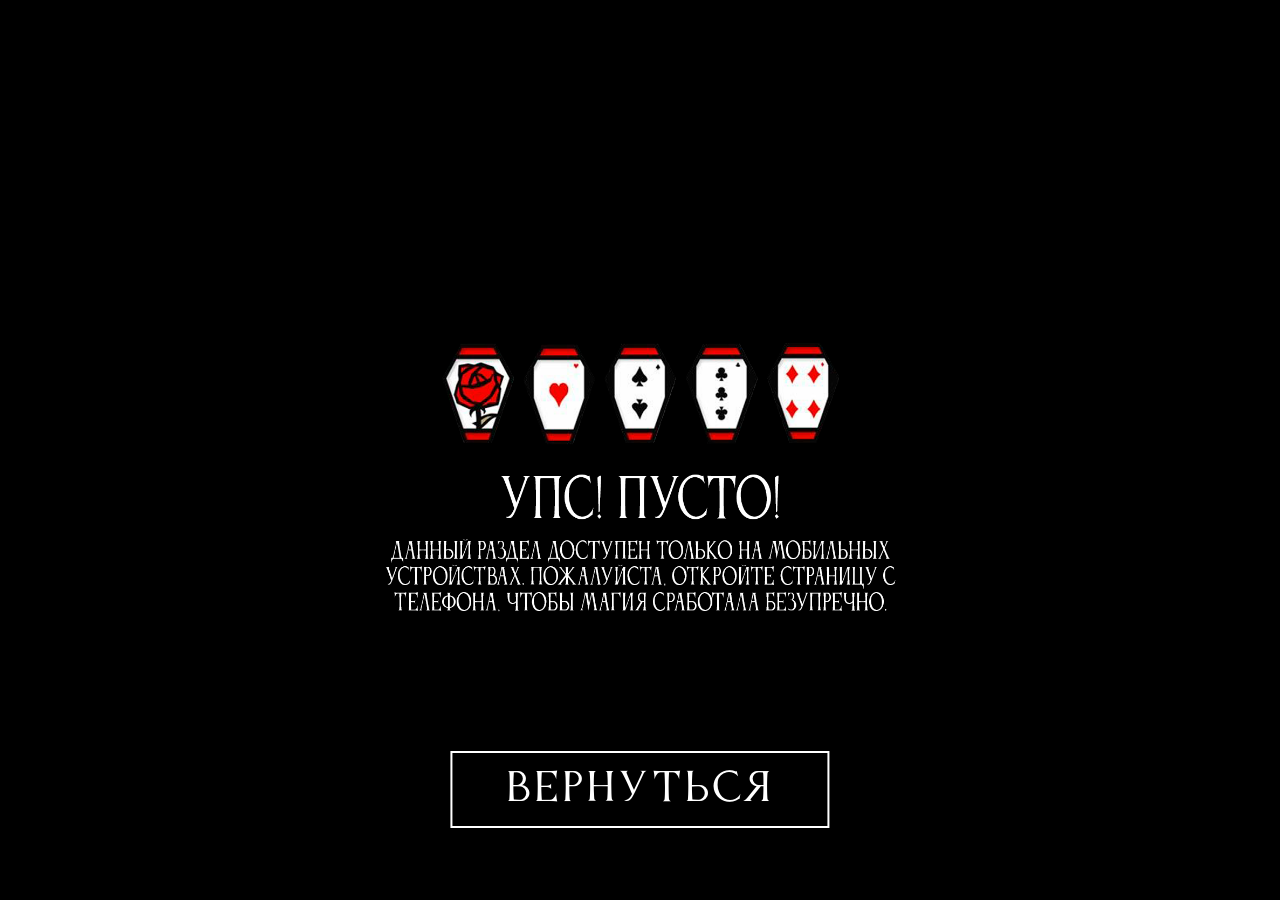
<file: Лабиринт сладостей/labyrinth.html>
<!DOCTYPE html>
<html lang="ru">
<head>
<meta charset="utf-8">
<meta name="viewport" content="width=device-width,initial-scale=1,maximum-scale=1,user-scalable=no,viewport-fit=cover">
<title>Лабиринт сладостей</title>
<style>
@font-face{font-family:Anticva;src:url('Anticva.otf')}
*{box-sizing:border-box;-webkit-tap-highlight-color:transparent;user-select:none;-webkit-user-select:none;cursor:none!important}
html,body{margin:0;height:100%;overflow:hidden;background:#000;color:#fff;font-family:Anticva,Georgia,serif;touch-action:none}
img{-webkit-user-drag:none;display:block}

/* ---- кастомный курсор ---- */
#cur{position:fixed;left:0;top:0;width:40px;pointer-events:none;z-index:100001;display:none}
.fb{position:fixed;width:38px;margin:-19px 0 0 -19px;pointer-events:none;z-index:100000;animation:fly .9s ease-out forwards}
@keyframes fly{from{transform:translate(0,0) scale(.5) rotate(0);opacity:1}
to{transform:translate(var(--dx),var(--dy)) scale(1.1) rotate(var(--r));opacity:0}}

/* ---- заглушка для компьютера ---- */
#desk{position:fixed;inset:0;z-index:9999;background:#000 url("пустая страница.png") center/cover no-repeat;display:none}
#back{position:absolute;left:50%;bottom:8vh;transform:translateX(-50%);font:inherit;font-size:clamp(24px,3vw,44px);
color:#fff;background:rgba(0,0,0,.45);border:2px solid #fff;padding:.4em 1.4em;letter-spacing:.08em}

/* ---- игра ---- */
#bg{position:fixed;inset:0;width:100%;height:100%;object-fit:cover;z-index:0}
#hud{position:fixed;top:0;left:0;right:0;height:50px;display:flex;justify-content:center;align-items:center;gap:10px;z-index:10;padding-top:env(safe-area-inset-top)}
#hud img{height:38px;opacity:.25;filter:grayscale(1);transition:.3s}
#hud img.on{opacity:1;filter:none;transform:scale(1.1)}
#board{position:absolute;left:50%;top:50px;transform:translateX(-50%);z-index:5}
#cv{position:absolute;inset:0}
.e{position:absolute;left:0;top:0;pointer-events:none}
.e img{width:100%;height:100%;object-fit:contain}
.sw{z-index:2}.sw img{padding:12%}.skull{z-index:2}.enemy{z-index:3}.bat{z-index:4}.web{z-index:5}
.pop img{animation:pop .5s ease-out}
@keyframes pop{from{transform:scale(0);opacity:0}70%{transform:scale(1.3)}to{transform:scale(1);opacity:1}}
.sway{animation:sway .45s ease-in-out infinite alternate}
@keyframes sway{from{transform:rotate(-14deg) translateX(-3px)}to{transform:rotate(14deg) translateX(3px)}}
.bat.burn img{animation:burn .22s infinite alternate;filter:sepia(1) saturate(10) hue-rotate(-45deg) drop-shadow(0 0 10px #f00)}
.bat.burn::after{content:'';position:absolute;left:5%;right:5%;top:-45%;bottom:20%;
background:radial-gradient(ellipse at 50% 80%,#ff0 0,#f60 35%,rgba(255,0,0,.6) 60%,transparent 72%);animation:flick .15s infinite alternate;mix-blend-mode:screen}
@keyframes burn{from{filter:sepia(1) saturate(10) hue-rotate(-45deg) brightness(.9) drop-shadow(0 0 6px #f30)}
to{filter:sepia(1) saturate(10) hue-rotate(-45deg) brightness(1.6) drop-shadow(0 0 18px #ff0)}}
@keyframes flick{from{transform:scale(.85,.95)}to{transform:scale(1.1,1.15) translateY(-4px)}}

#dim{position:fixed;inset:0;background:#000;opacity:0;pointer-events:none;transition:opacity 1.1s;z-index:50}
#dim.on{opacity:.88}
#flash{position:fixed;inset:0;background:#fff;opacity:0;pointer-events:none;z-index:60}
#flash.go{animation:fl .9s ease-out}
@keyframes fl{0%{opacity:0}15%{opacity:1}100%{opacity:0}}
#res,#fail{position:fixed;inset:0;display:none;flex-direction:column;align-items:center;justify-content:center;text-align:center;padding:20px}
#res{z-index:70;background:rgba(0,0,0,.6)}
#res.on,#fail.on{display:flex;animation:fadein .8s}
@keyframes fadein{from{opacity:0}to{opacity:1}}
#res h1,#fail h1{font-weight:normal;letter-spacing:.08em;margin:0 0 18px}
#res h1{font-size:34px}
#fail h1{font-size:64px;color:#ff3b3b;text-shadow:0 0 25px #f00}
#fail{z-index:80;background:rgba(70,0,0,.93)}
#fail p{opacity:.8;margin-top:10px}
.cards{display:flex;flex-wrap:wrap;justify-content:center;gap:12px;max-width:340px}
.card{position:relative;width:70px}
.card img{width:100%}
.card b{position:absolute;left:-6px;top:-8px;background:#7b2cbf;border-radius:50%;width:24px;height:24px;font:14px/24px sans-serif;text-align:center}
#tm{margin:22px 0 12px;opacity:.85}
#again{font:inherit;font-size:22px;color:#fff;background:#7b2cbf;border:0;border-radius:10px;padding:10px 24px}
#again:disabled{opacity:.35}
#toast{position:fixed;left:50%;bottom:6%;transform:translateX(-50%);background:rgba(0,0,0,.75);padding:10px 18px;border-radius:20px;z-index:40;opacity:0;transition:.3s;white-space:nowrap;pointer-events:none}
#toast.on{opacity:1}
</style>
</head>
<body>

<div id="desk"><button id="back">ВЕРНУТЬСЯ</button></div>

<script>
const A = n => encodeURI(n);
const $ = (t, c, p = document.body) => { const e = document.createElement(t); if (c) e.className = c; p.appendChild(e); return e; };
const mobile = /Android|iPhone|iPad|iPod|Mobile|Opera Mini/i.test(navigator.userAgent) ||
  (navigator.maxTouchPoints > 1 && matchMedia('(pointer:coarse)').matches);

/* ================= КАСТОМНЫЙ КУРСОР ================= */
(() => {
  const cur = new Image(); cur.src = A('custom-cursor.png'); cur.id = 'cur'; document.body.appendChild(cur);
  let n = 0, down = false, lx = 0, ly = 0;
  function spawn(x, y) {
    const b = new Image(); b.src = A(n++ % 2 ? 'bat2.png' : 'bat1.png'); b.className = 'fb';
    b.style.left = x + 'px'; b.style.top = y + 'px';
    const a = Math.random() * Math.PI * 2, d = 60 + Math.random() * 70;
    b.style.setProperty('--dx', Math.cos(a) * d + 'px');
    b.style.setProperty('--dy', Math.sin(a) * d - 40 + 'px');
    b.style.setProperty('--r', (Math.random() * 80 - 40) + 'deg');
    document.body.appendChild(b); setTimeout(() => b.remove(), 900);
  }
  addEventListener('pointermove', e => {
    if (e.pointerType !== 'mouse') return;
    cur.style.display = 'block'; cur.style.transform = `translate(${e.clientX}px,${e.clientY}px)`;
    if (down && Math.hypot(e.clientX - lx, e.clientY - ly) > 34) { lx = e.clientX; ly = e.clientY; spawn(lx, ly); }
  });
  addEventListener('pointerdown', e => {
    if (e.pointerType !== 'mouse' || e.button !== 0) return;
    down = true; lx = e.clientX; ly = e.clientY; spawn(lx, ly);
  });
  ['pointerup', 'pointercancel', 'blur'].forEach(ev => addEventListener(ev, () => down = false));
})();

if (!mobile) {
  /* ================= КОМПЬЮТЕР: ЗАГЛУШКА ================= */
  document.getElementById('desk').style.display = 'block';
  document.getElementById('back').onclick = () => location.href = 'https://nracademy.github.io/Villains_Descendants/';
} else initGame();

function initGame() {
  const COLS = 11, ROWS = 17, MIN_SWEETS = 2, COOLDOWN = 5 * 60 * 1000;
  const BAT_SPEED = 4.2, ENEMY_SPEED = 3.0, WEB_SLOW = 0.22, ENEMY_DELAY = 2.5;
  const EXIT = { x: COLS - 2, y: ROWS - 1 };

  /* ---------- фон и музыка ---------- */
  const bg = $('video'); bg.id = 'bg'; bg.src = A('фон.mp4'); bg.muted = true; bg.loop = true; bg.autoplay = true; bg.playsInline = true;
  bg.setAttribute('playsinline', ''); bg.play().catch(() => {});
  const mus = new Audio(A('фоновая мелодия.mp3')); mus.loop = true; mus.volume = .6;
  const evs = ['touchstart', 'pointerdown', 'keydown', 'click'];
  const unlock = () => { bg.play().catch(() => {}); mus.play().then(() => evs.forEach(ev => removeEventListener(ev, unlock))).catch(() => {}); };
  evs.forEach(ev => addEventListener(ev, unlock, { passive: true })); unlock();

  /* ---------- интерфейс ---------- */
  const hud = $('div'); hud.id = 'hud';
  const hudImgs = [1, 2, 3, 4].map(i => { const im = $('img', '', hud); im.src = A(`карта сладость ${i}.png`); return im; });
  const board = $('div'); board.id = 'board';
  const cv = $('canvas', '', board); cv.id = 'cv';
  const dim = $('div'); dim.id = 'dim';
  const flash = $('div'); flash.id = 'flash';
  const res = $('div'); res.id = 'res';
  const fail = $('div'); fail.id = 'fail';
  fail.innerHTML = '<h1>ПРОВАЛ</h1><p>Коснись экрана, чтобы попробовать снова</p>';
  const toast = $('div'); toast.id = 'toast';
  let tt; const say = t => { toast.textContent = t; toast.classList.add('on'); clearTimeout(tt); tt = setTimeout(() => toast.classList.remove('on'), 1800); };

  const ts = Math.floor(Math.min(innerWidth / COLS, (innerHeight - 60) / ROWS));
  board.style.width = cv.width = COLS * ts; board.style.height = cv.height = ROWS * ts;
  board.style.width = COLS * ts + 'px'; board.style.height = ROWS * ts + 'px';
  const ctx = cv.getContext('2d');

  /* ---------- кулдаун ---------- */
  let saved = null; try { saved = JSON.parse(localStorage.getItem('maze_win')); } catch (e) {}
  if (saved && Date.now() - saved.t < COOLDOWN) { showRes(saved.order, saved.t); return; }

  /* ---------- генерация лабиринта ---------- */
  const rnd = n => Math.random() * n | 0, pick = a => a[rnd(a.length)];
  const shuffle = a => { for (let i = a.length - 1; i > 0; i--) { const j = rnd(i + 1);[a[i], a[j]] = [a[j], a[i]]; } return a; };
  const g = Array.from({ length: ROWS }, () => Array(COLS).fill(1));
  (function gen() {
    const st = [[1, 1]]; g[1][1] = 0;
    while (st.length) {
      const [x, y] = st[st.length - 1];
      const n = [[2, 0], [-2, 0], [0, 2], [0, -2]].map(([a, b]) => [x + a, y + b, a / 2, b / 2])
        .filter(([nx, ny]) => nx > 0 && ny > 0 && nx < COLS - 1 && ny < ROWS - 1 && g[ny][nx]);
      if (!n.length) { st.pop(); continue; }
      const [nx, ny, hx, hy] = pick(n); g[y + hy][x + hx] = 0; g[ny][nx] = 0; st.push([nx, ny]);
    }
    const w = []; // лишние проходы -> несколько путей
    for (let y = 1; y < ROWS - 1; y++) for (let x = 1; x < COLS - 1; x++) if (g[y][x] && ((x % 2 === 0) !== (y % 2 === 0))) w.push([x, y]);
    shuffle(w).slice(0, 10).forEach(([x, y]) => g[y][x] = 0);
    g[EXIT.y][EXIT.x] = 0;
  })();
  const P = []; for (let y = 0; y < ROWS; y++) for (let x = 0; x < COLS; x++) if (!g[y][x]) P.push([x, y]);

  // отрисовка стен и полупрозрачных путей
  for (let y = 0; y < ROWS; y++) for (let x = 0; x < COLS; x++) {
    ctx.fillStyle = g[y][x] ? 'rgba(12,0,24,.78)' : (x === EXIT.x && y === EXIT.y ? 'rgba(120,255,160,.4)' : 'rgba(255,255,255,.14)');
    ctx.fillRect(x * ts, y * ts, ts, ts);
    if (g[y][x]) { ctx.strokeStyle = 'rgba(170,90,255,.35)'; ctx.strokeRect(x * ts + .5, y * ts + .5, ts - 1, ts - 1); }
  }

  /* ---------- сущности ---------- */
  const ent = (cls, src) => { const d = $('div', 'e ' + cls, board); d.style.width = d.style.height = ts + 'px'; const i = $('img', '', d); i.src = A(src); return d; };
  const place = (el, x, y) => el.style.transform = `translate(${x * ts}px,${y * ts}px)`;
  let skull = null;
  const free = (x, y) => x >= 0 && y >= 0 && x < COLS && y < ROWS && !g[y][x] && !(skull && skull.x === x && skull.y === y);
  const DIRS = [[1, 0], [-1, 0], [0, 1], [0, -1]];
  function bfs(sx, sy) {
    const d = Array.from({ length: ROWS }, () => Array(COLS).fill(-1)); d[sy][sx] = 0; const q = [[sx, sy]];
    for (let i = 0; i < q.length; i++) { const [x, y] = q[i];
      for (const [a, b] of DIRS) { const nx = x + a, ny = y + b; if (free(nx, ny) && d[ny][nx] < 0) { d[ny][nx] = d[y][x] + 1; q.push([nx, ny]); } } }
    d.n = q.length; return d;
  }

  const bat = { x: 1, y: 1, tx: null, ty: null, fx: 1, fy: 1, dx: 1, dy: 0, moving: false };
  const batEl = ent('bat', 'летучая мышь.gif'); const flipEl = batEl; const batImg = batEl.firstChild;
  place(batEl, bat.x, bat.y);

  // враг — в самой дальней точке от старта
  const d0 = bfs(1, 1); let far = [1, 1], fd = -1;
  P.forEach(([x, y]) => { if (d0[y][x] > fd && !(x === EXIT.x && y === EXIT.y)) { fd = d0[y][x]; far = [x, y]; } });
  const enemy = { x: far[0], y: far[1], tx: null, ty: null, dx: 0, dy: 0 };
  const enemyEl = ent('enemy', 'враг.png'); place(enemyEl, enemy.x, enemy.y);

  // паутина (неподвижна, рисуется поверх мыши)
  const webs = [];
  shuffle(P.filter(([x, y]) => !(x === 1 && y === 1) && !(x === EXIT.x && y === EXIT.y) && !(x === far[0] && y === far[1]))).slice(0, 3)
    .forEach(([x, y]) => { const el = ent('web', 'паутина.png'); place(el, x, y); webs.push({ x, y, el }); });

  const skullEl = ent('skull', 'препятствие.png');
  const sweets = [1, 2, 3, 4].map(id => ({ id, el: ent('sw', `сладость ${id}.png`), x: 0, y: 0 }));
  const order = [];

  function relocate() {
    const bt = [Math.round(bat.x), Math.round(bat.y)], en = [Math.round(enemy.x), Math.round(enemy.y)];
    const md = (a, b) => Math.abs(a[0] - b[0]) + Math.abs(a[1] - b[1]);
    const bad = c => (c[0] === EXIT.x && c[1] === EXIT.y) || md(c, bt) < 1 || webs.some(w => w.x === c[0] && w.y === c[1]);
    // препятствие: не должно отрезать часть лабиринта
    let s = null;
    for (let i = 0; i < 100 && !s; i++) {
      const c = pick(P); if (bad(c) || md(c, bt) < 2 || md(c, en) < 1) continue;
      skull = { x: c[0], y: c[1] };
      if (bfs(bt[0], bt[1]).n === P.length - 1) s = c;
    }
    if (!s) { // запасной вариант: тупик
      const dead = P.filter(c => !bad(c) && md(c, bt) >= 2 && DIRS.filter(([a, b]) => !g[c[1] + b]?.[c[0] + a]).length === 1);
      s = dead.length ? pick(dead) : null;
    }
    skull = s ? { x: s[0], y: s[1] } : null;
    skullEl.style.display = skull ? '' : 'none';
    if (skull) { place(skullEl, skull.x, skull.y); skullEl.classList.remove('pop'); void skullEl.offsetWidth; skullEl.classList.add('pop'); }
    // оставшиеся сладости
    const left = sweets.filter(w => !w.got);
    const cand = shuffle(P.filter(c => !bad(c) && md(c, bt) >= 3 && !(skull && skull.x === c[0] && skull.y === c[1])));
    left.forEach((w, i) => {
      const c = cand[i] || pick(P); w.x = c[0]; w.y = c[1]; place(w.el, w.x, w.y);
      w.el.classList.remove('pop'); void w.el.offsetWidth; w.el.classList.add('pop');
    });
  }
  relocate();

  /* ---------- управление ---------- */
  let want = null, ax = 0, ay = 0, moved = false;
  addEventListener('touchstart', e => { const t = e.touches[0]; ax = t.clientX; ay = t.clientY; moved = false; }, { passive: true });
  addEventListener('touchmove', e => {
    e.preventDefault(); const t = e.touches[0], dx = t.clientX - ax, dy = t.clientY - ay;
    if (Math.hypot(dx, dy) > 14) { want = Math.abs(dx) > Math.abs(dy) ? [Math.sign(dx), 0] : [0, Math.sign(dy)]; ax = t.clientX; ay = t.clientY; moved = true; }
  }, { passive: false });
  addEventListener('touchend', () => { if (!moved) want = null; }); // касание без свайпа — остановка
  const KEYS = { ArrowUp: [0, -1], ArrowDown: [0, 1], ArrowLeft: [-1, 0], ArrowRight: [1, 0], w: [0, -1], s: [0, 1], a: [-1, 0], d: [1, 0] };
  addEventListener('keydown', e => { if (KEYS[e.key]) want = KEYS[e.key]; else if (e.key === ' ') want = null; });

  /* ---------- движение ---------- */
  function mover(e, dt, spd, choose) {
    let left = spd * dt;
    while (left > 0) {
      if (e.tx == null) {
        const d = choose(e); if (!d) { e.moving = false; return; }
        e.fx = e.x; e.fy = e.y; e.tx = e.x + d[0]; e.ty = e.y + d[1]; e.dx = d[0]; e.dy = d[1];
      }
      const vx = e.tx - e.x, vy = e.ty - e.y, dist = Math.hypot(vx, vy);
      if (dist <= left) { e.x = e.tx; e.y = e.ty; e.tx = null; left -= dist; }
      else { e.x += vx / dist * left; e.y += vy / dist * left; left = 0; }
    }
    e.moving = true;
  }
  const batChoose = e => {
    if (!want) return null; const nx = e.x + want[0], ny = e.y + want[1];
    if (!free(nx, ny)) return null;
    if (nx === EXIT.x && ny === EXIT.y && order.length < MIN_SWEETS) { say(`Собери минимум ${MIN_SWEETS} сладости`); want = null; return null; }
    return want;
  };
  const enemyChoose = e => {
    const d = bfs(Math.round(bat.x), Math.round(bat.y)); let best = null, bd = d[e.y][e.x];
    if (bd <= 0) return null;
    for (const [a, b] of DIRS) { const nx = e.x + a, ny = e.y + b; if (free(nx, ny) && d[ny][nx] >= 0 && d[ny][nx] < bd) { bd = d[ny][nx]; best = [a, b]; } }
    return best;
  };

  /* ---------- цикл ---------- */
  let state = 'play', last = performance.now(), time = 0;
  function loop(now) {
    const dt = Math.min(.05, (now - last) / 1000); last = now; time += dt;
    if (state === 'play') {
      // разворот в обратную сторону на полпути
      if (bat.tx != null && want && want[0] === -bat.dx && want[1] === -bat.dy) {
        [bat.tx, bat.fx] = [bat.fx, bat.tx]; [bat.ty, bat.fy] = [bat.fy, bat.ty]; bat.dx = want[0]; bat.dy = want[1];
      }
      const bx = Math.round(bat.x), by = Math.round(bat.y);
      const slow = webs.some(w => w.x === bx && w.y === by);
      mover(bat, dt, BAT_SPEED * (slow ? WEB_SLOW : 1), batChoose);
      if (time > ENEMY_DELAY) mover(enemy, dt, ENEMY_SPEED, enemyChoose);
      place(batEl, bat.x, bat.y); place(enemyEl, enemy.x, enemy.y);
      batImg.classList.toggle('sway', bat.moving);
      if (bat.dx) batImg.style.transform = bat.moving ? '' : ''; // раскачивается через класс
      batEl.style.setProperty('--f', bat.dx < 0 ? -1 : 1);
      batImg.parentElement.style.filter = '';
      batEl.firstChild.style.scale = bat.dx < 0 ? '-1 1' : '1 1';
      enemyEl.firstChild.style.scale = enemy.dx < 0 ? '-1 1' : '1 1';

      for (const w of sweets) if (!w.got && Math.hypot(w.x - bat.x, w.y - bat.y) < .55) {
        w.got = true; w.el.remove(); order.push(w.id); hudImgs[w.id - 1].classList.add('on');
        if (sweets.some(s => !s.got)) relocate();
      }
      if (bat.x === EXIT.x && bat.y === EXIT.y) win();
      else if (time > ENEMY_DELAY && Math.hypot(enemy.x - bat.x, enemy.y - bat.y) < .6) lose();
    }
    requestAnimationFrame(loop);
  }
  requestAnimationFrame(loop);

  function win() {
    state = 'over'; const t = Date.now();
    localStorage.setItem('maze_win', JSON.stringify({ t, order }));
    dim.classList.add('on');
    setTimeout(() => { flash.classList.add('go'); setTimeout(() => showRes(order, t), 350); }, 1300);
  }
  function lose() {
    state = 'over'; batEl.classList.add('burn'); batImg.classList.remove('sway');
    setTimeout(() => { fail.classList.add('on'); fail.onclick = () => location.reload(); }, 1500);
  }
}

/* ---------- результаты ---------- */
function showRes(order, t) {
  const COOLDOWN = 5 * 60 * 1000;
  const res = document.getElementById('res') || (() => { const d = $('div'); d.id = 'res'; return d; })();
  document.getElementById('dim')?.classList.add('on');
  res.innerHTML = '<h1>ТВОЙ ПУТЬ</h1><div class="cards"></div><div id="tm"></div><button id="again" disabled>ИГРАТЬ СНОВА</button>';
  const cards = res.querySelector('.cards');
  if (!order.length) cards.textContent = 'Без сладостей…';
  order.forEach((id, i) => { const c = $('div', 'card', cards); c.innerHTML = `<img src="${A(`карта сладость ${id}.png`)}"><b>${i + 1}</b>`; });
  res.classList.add('on');
  const tm = res.querySelector('#tm'), btn = res.querySelector('#again');
  const tick = () => {
    const l = COOLDOWN - (Date.now() - t);
    if (l <= 0) { tm.textContent = 'Можно играть снова'; btn.disabled = false; clearInterval(iv); return; }
    const s = Math.ceil(l / 1000); tm.textContent = `Следующая игра через ${String(s / 60 | 0).padStart(2, '0')}:${String(s % 60).padStart(2, '0')}`;
  };
  const iv = setInterval(tick, 1000); tick();
  btn.onclick = () => location.reload();
}
</script>
</body>
</html>
</file>
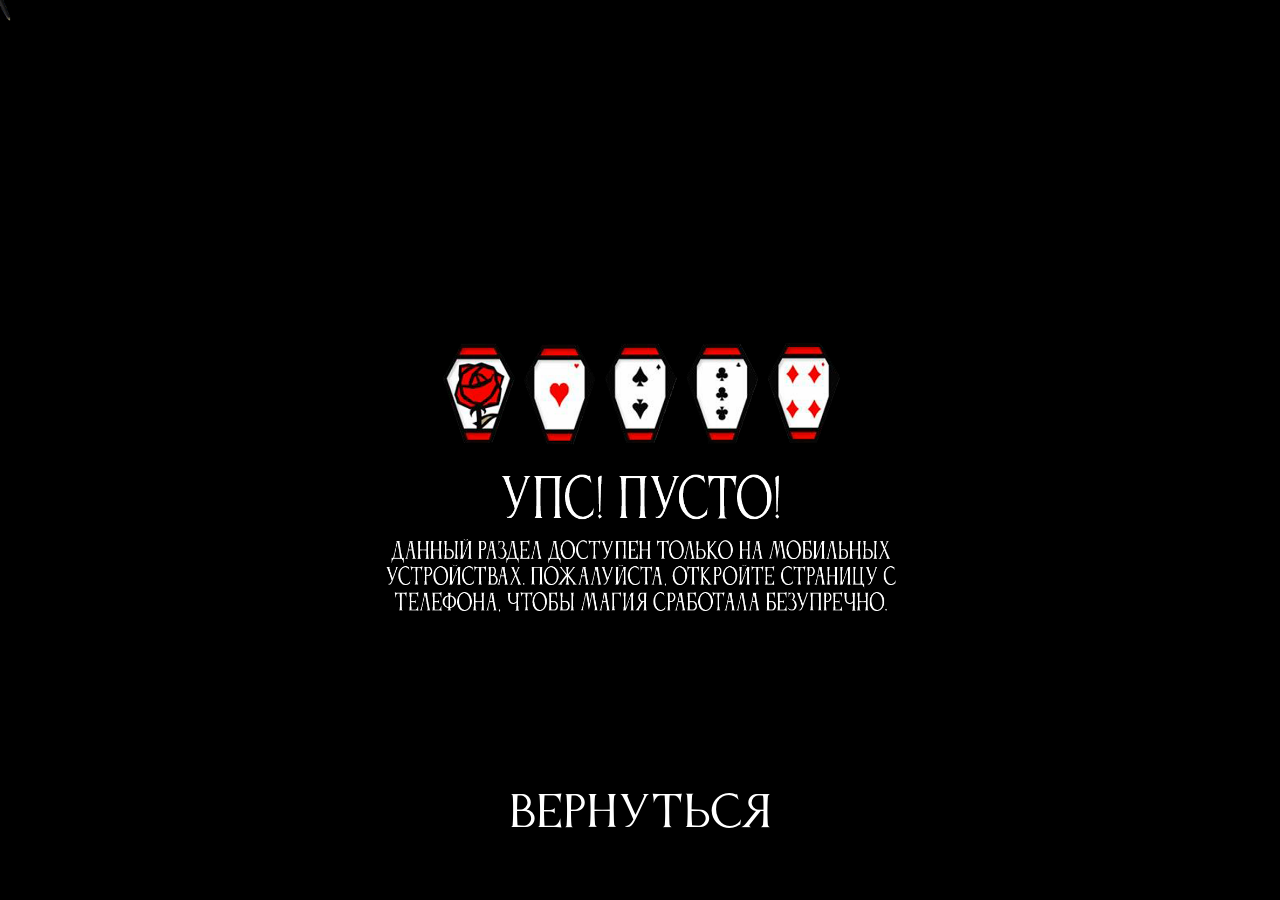
<file: Футхилл/Ателье Феи Крестной/atelier.html>
<!DOCTYPE html>
<html lang="ru">
<head>
  <meta charset="UTF-8">
  <meta name="viewport" content="width=device-width, initial-scale=1.0, maximum-scale=1.0, user-scalable=no">

  <title>Ателье Крестной Феи</title>

  <link rel="stylesheet" href="atelier.css">
</head>

<body>

  <!-- Кастомный курсор -->
  <div id="custom-cursor"></div>

  <!-- Музыка вступления -->
  <audio
    id="introMusic"
    src="вступление.mp3"
    preload="auto">
  </audio>

  <!-- Фоновая музыка -->
  <audio
    id="bgMusic"
    src="фоновая мелодия.mp3"
    preload="auto"
    loop>
  </audio>


  <!-- Пустая страница для ПК / горизонтального телефона -->
  <div id="unsupported-screen">
    <img src="пустая страница.png" alt="" draggable="false">

    <div id="return-text">ВЕРНУТЬСЯ</div>
  </div>


  <!-- Вступительное видео -->
  <div id="intro-video">
    <video
      id="introVid"
      src="вступление.mp4"
      playsinline
      webkit-playsinline
      muted
      preload="auto">
    </video>
  </div>

  <!-- Вспышка после вступления -->
<div id="intro-flash"></div>

  <!-- Основная сцена -->
  <div id="scene">

    <img
      id="bg"
      src="фон.png"
      alt=""
      draggable="false">

    <img
      id="frame"
      src="рама.png"
      alt=""
      draggable="false">

    <img
      id="outfit"
      class="slide-in"
      src="наряд 1.png"
      alt=""
      draggable="false">

    <img
      id="atelier-button"
      src="кнопка.png"
      alt="Вернуться"
      draggable="false">

  </div>


  <script src="atelier.js"></script>

</body>
</html>
</file>
<file: Футхилл/Ателье Феи Крестной/atelier.css>
/* ─────────────────────────────
   ШРИФТ
───────────────────────────── */

@font-face {
  font-family: "Anticva";
  src: url("Anticva.otf") format("opentype");
  font-weight: normal;
  font-style: normal;
}


/* ─────────────────────────────
   ОСНОВА
───────────────────────────── */

* {
  box-sizing: border-box;
  -webkit-tap-highlight-color: transparent;
  cursor: none !important;
}

html,
body {
  width: 100%;
  height: 100%;
  margin: 0;
  padding: 0;

  overflow: hidden;

  background: #000;
}


/* ─────────────────────────────
   КАСТОМНЫЙ КУРСОР
───────────────────────────── */

#custom-cursor {
  position: fixed;

  width: 44px;
  height: 44px;

  background-image: url("custom-cursor.png");
  background-size: contain;
  background-repeat: no-repeat;
  background-position: center;

  pointer-events: none;

  z-index: 99999;

  transform: translate(-50%, -50%);

  display: none;
}


/* ─────────────────────────────
   ВСТУПИТЕЛЬНОЕ ВИДЕО
───────────────────────────── */

#intro-video {
  position: fixed;

  inset: 0;

  width: 100%;
  height: 100%;

  background: #000;

  z-index: 10000;

  display: flex;
  align-items: center;
  justify-content: center;
}

#introVid {
  width: 100%;
  height: 100%;

  object-fit: cover;

  display: block;
}

/* ─────────────────────────────
   ВСПЫШКА ПОСЛЕ ВСТУПЛЕНИЯ
───────────────────────────── */

#intro-flash {
  position: fixed;

  inset: 0;

  width: 100%;
  height: 100%;

  background: white;

  opacity: 0;

  pointer-events: none;

  z-index: 20000;

  visibility: hidden;
}


/* Запуск вспышки */

#intro-flash.flash-active {
  visibility: visible;

  animation: introFlash 2.2s ease-out forwards;
}


@keyframes introFlash {

  /* Резкая яркая вспышка */
  0% {
    opacity: 0;
  }

  5% {
    opacity: 1;
  }

  /* Небольшое удержание белого экрана */
  18% {
    opacity: 1;
  }

  /* Медленное растворение */
  100% {
    opacity: 0;
  }

}

/* ─────────────────────────────
   ОСНОВНАЯ СЦЕНА
───────────────────────────── */

#scene {
  position: fixed;

  inset: 0;

  width: 100%;
  height: 100%;

  overflow: hidden;

  opacity: 0;

  pointer-events: none;

  transition: opacity 0.6s ease;

  background: #000;
}

#scene.active {
  opacity: 1;
  pointer-events: auto;
}


/* ─────────────────────────────
   ФОН
───────────────────────────── */

#bg {
  position: absolute;

  inset: 0;

  width: 100%;
  height: 100%;

  object-fit: cover;

  user-select: none;
}


/* ─────────────────────────────
   РАМА
───────────────────────────── */

#frame {
  position: absolute;

  inset: 0;

  width: 100%;
  height: 100%;

  object-fit: cover;

  pointer-events: none;

  user-select: none;

  z-index: 2;
}


/* ─────────────────────────────
   НАРЯД
───────────────────────────── */

#outfit {
  position: absolute;

  z-index: 3;

  user-select: none;
  pointer-events: none;

  /*
    Аналогично логике mirror:
    изображение занимает всю сцену.
    Если наряд имеет прозрачный фон,
    фактически будет видна только сама иллюстрация.
  */

  width: 100%;
  height: 100%;

  object-fit: contain;

  left: 0;
  top: 0;
}


/* ─────────────────────────────
   АНИМАЦИЯ ПОЯВЛЕНИЯ
───────────────────────────── */

.slide-in {
  opacity: 0;

  transform: translateX(130px);

  animation: slideInRight 0.7s cubic-bezier(.25, .46, .45, .94) forwards;

  animation-delay: 0.1s;
}

@keyframes slideInRight {

  from {
    opacity: 0;
    transform: translateX(130px);
  }

  to {
    opacity: 1;
    transform: translateX(0);
  }

}


/* ─────────────────────────────
   КНОПКА
───────────────────────────── */

#atelier-button {
  position: absolute;

  z-index: 10;

  left: 50%;
  bottom: 3%;

  width: auto;
  height: auto;

  max-width: 90vw;
  max-height: 25vh;

  transform: translateX(-50%);

  cursor: pointer;

  user-select: none;

  transition:
    transform 0.25s ease,
    filter 0.25s ease;

  -webkit-user-drag: none;
}


/* Наведение как в mirror */

#atelier-button:hover {
  transform: translateX(-50%) scale(1.08);

  filter:
    drop-shadow(0 0 8px rgba(0, 0, 0, 0.9))
    drop-shadow(0 4px 5px rgba(0, 0, 0, 0.8));
}


/* Нажатие */

#atelier-button:active {
  transform: translateX(-50%) scale(0.94);

  filter:
    brightness(0.6)
    drop-shadow(0 0 6px rgba(0, 0, 0, 0.9));
}


/* ─────────────────────────────
   ЛЕПЕСТКИ / ЯБЛОКИ
───────────────────────────── */

.apple-particle {
  position: fixed;

  width: 35px;
  height: 35px;

  background-size: contain;
  background-repeat: no-repeat;
  background-position: center;

  pointer-events: none;

  z-index: 99990;

  animation: appleFloat 2.8s ease-out forwards;

  will-change: transform, opacity;
}

@keyframes appleFloat {

  0% {
    opacity: 1;

    transform:
      translate(-50%, -50%)
      scale(0.5)
      rotate(0deg);
  }

  20% {
    opacity: 1;
  }

  100% {
    opacity: 0;

    transform:
      translate(
        calc(-50% + var(--move-x)),
        calc(-50% + var(--move-y))
      )
      scale(1)
      rotate(var(--rotation));
  }

}


/* ─────────────────────────────
   ЭКРАН ДЛЯ ПК / ГОРИЗОНТАЛИ
───────────────────────────── */

#unsupported-screen {
  position: fixed;

  inset: 0;

  width: 100%;
  height: 100%;

  z-index: 50000;

  background: #000;

  display: none;

  align-items: center;
  justify-content: center;

  overflow: hidden;
}

#unsupported-screen img {
  position: absolute;

  inset: 0;

  width: 100%;
  height: 100%;

  object-fit: cover;

  user-select: none;
  pointer-events: none;
}


/* Надпись */

#return-text {
  position: absolute;

  left: 50%;

  bottom: 7%;

  transform: translateX(-50%);

  font-family: "Anticva", serif;

  font-size: clamp(20px, 5vw, 42px);

  color: #fff;

  white-space: nowrap;

  cursor: pointer;

  z-index: 2;

  transition:
    transform 0.25s ease,
    opacity 0.25s ease;
}

#return-text:hover {
  transform: translateX(-50%) scale(1.05);

  opacity: 0.75;
}

#return-text:active {
  transform: translateX(-50%) scale(0.95);

  opacity: 0.5;
}


/* ─────────────────────────────
   ПОВЕДЕНИЕ НА ПОРТРЕТНОМ ТЕЛЕФОНЕ
───────────────────────────── */

@media (orientation: portrait) and (max-width: 767px) {

  #unsupported-screen {
    display: none;
  }

}


/* ─────────────────────────────
   ПК
───────────────────────────── */

@media (min-width: 768px) {

  #unsupported-screen {
    display: flex;
  }

  #intro-video,
  #scene {
    display: none !important;
  }

}


/* ─────────────────────────────
   ГОРИЗОНТАЛЬНЫЙ ТЕЛЕФОН
───────────────────────────── */

@media (orientation: landscape) {

  #unsupported-screen {
    display: flex;
  }

  #intro-video,
  #scene {
    display: none !important;
  }

}


/* ─────────────────────────────
   МОБИЛЬНАЯ АДАПТАЦИЯ
───────────────────────────── */

@media (max-width: 767px) and (orientation: portrait) {

  #atelier-button {
    bottom: 3%;
  }

  #outfit {
    width: 100%;
    height: 100%;

    object-fit: contain;
  }

}
</file>
